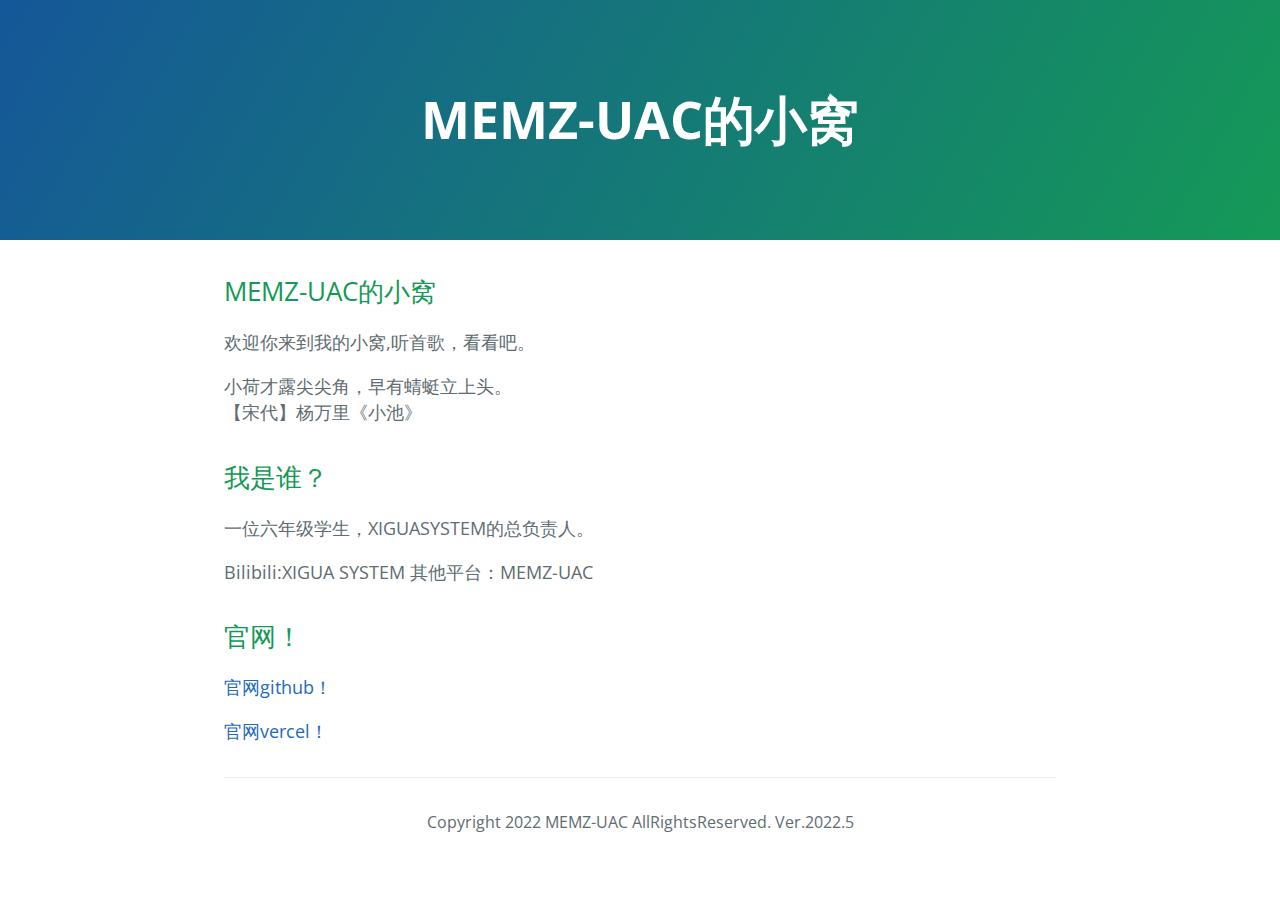
<file: MEMZ-UAC的小窝.html>
<!DOCTYPE html>
<html lang=" zh-CN"><head><meta http-equiv="Content-Type" content="text/html; charset=UTF-8">

<link rel="icon" href="https://cdn.jsdelivr.net/gh/XKOfficial/xkofficial.cf/Image/192.webp">
<link rel="icon" type="iamge/webp" sizes="192x192" href="https://cdn.jsdelivr.net/gh/XKOfficial/xkofficial.cf/Image/192.webp">
<link rel="apple-touch-icon" sizes="120x120" href="https://cdn.jsdelivr.net/gh/XKOfficial/xkofficial.cf/Image/120.webp">
<link rel="apple-touch-icon" sizes="180x180" href="https://cdn.jsdelivr.net/gh/XKOfficial/xkofficial.cf/Image/180.webp">

<title>MEMZ-UAC的小窝</title>
<meta name="generator" content="Jekyll v3.9.2">
<meta property="og:title" content="MEMZ-UAC的小窝">
<meta property="og:locale" content="en_US">
<meta property="og:type" content="website">
<meta name="twitter:card" content="summary">
<meta property="twitter:title" content="MEMZ-UAC的小窝">
<script type="application/ld+json">
{"@context":"https://schema.org","@type":"WebSite","headline":"MEMZ-UAC的小窝","name":"xkofficial.cf"}</script>

<link rel="preconnect" href="https://fonts.gstatic.com/">
<link rel="preload" href="./星空Official的小窝_files/css" as="style" type="text/css" crossorigin="">
<meta name="viewport" content="width=device-width, initial-scale=1">
<meta name="theme-color" content="#157878">
<meta name="apple-mobile-web-app-status-bar-style" content="black-translucent">
<link rel="stylesheet" href="./星空Official的小窝_files/style.css">





</head>
<body>
<header class="page-header" role="banner">
<h1 class="project-name">MEMZ-UAC的小窝</h1>
</header>
<main id="content" class="main-content" role="main">
<h2 id="MEMZ-UAC的小窝">MEMZ-UAC的小窝</h2>
<p>欢迎你来到我的小窝,听首歌，看看吧。
<script src="./星空Official的小窝_files/jinrishici.js.下载" charset="utf-8"></script></p>
<link rel="icon" href="https://xkofficial.cf/logo.ico">
<div id="poem_sentence">小荷才露尖尖角，早有蜻蜓立上头。</div>
<div id="poem_info">【宋代】杨万里《小池》</div>
<script type="text/javascript">
  jinrishici.load(function(result) {
    var sentence = document.querySelector("#poem_sentence")
    var info = document.querySelector("#poem_info")
    sentence.innerHTML = result.data.content
    info.innerHTML = '【' + result.data.origin.dynasty + '】' + result.data.origin.author + '《' + result.data.origin.title + '》'
  });
</script>
<h2 id="我是谁">我是谁？</h2>
<p>一位六年级学生，XIGUASYSTEM的总负责人。</p><p>
</p><p>Bilibili:XIGUA SYSTEM  其他平台：MEMZ-UAC</p><p>
</p><h2 id="友情链接">官网！</h2>
<p><a href="https://terry-mcgit.github.io/xiguastudio/" target="_blank" rel="noopener noreferrer" title="XIGUASYSTEM官网">官网github！</a></p>
<p><a href="https://xiguasystem.vercel.app/" target="_blank" rel="noopener noreferrer" title="XIGUASYSTEM官网">官网vercel！</a></p>
<div align="center">
</div><p></p><p></p><p></p><p></p><p></p><p></p>
<footer class="site-footer">
<div align="center">
<p>Copyright 2022 MEMZ-UAC AllRightsReserved. Ver.2022.5</p><p>
</p><div>
</div>
</div></footer>
</main>


</body></html>
</file>
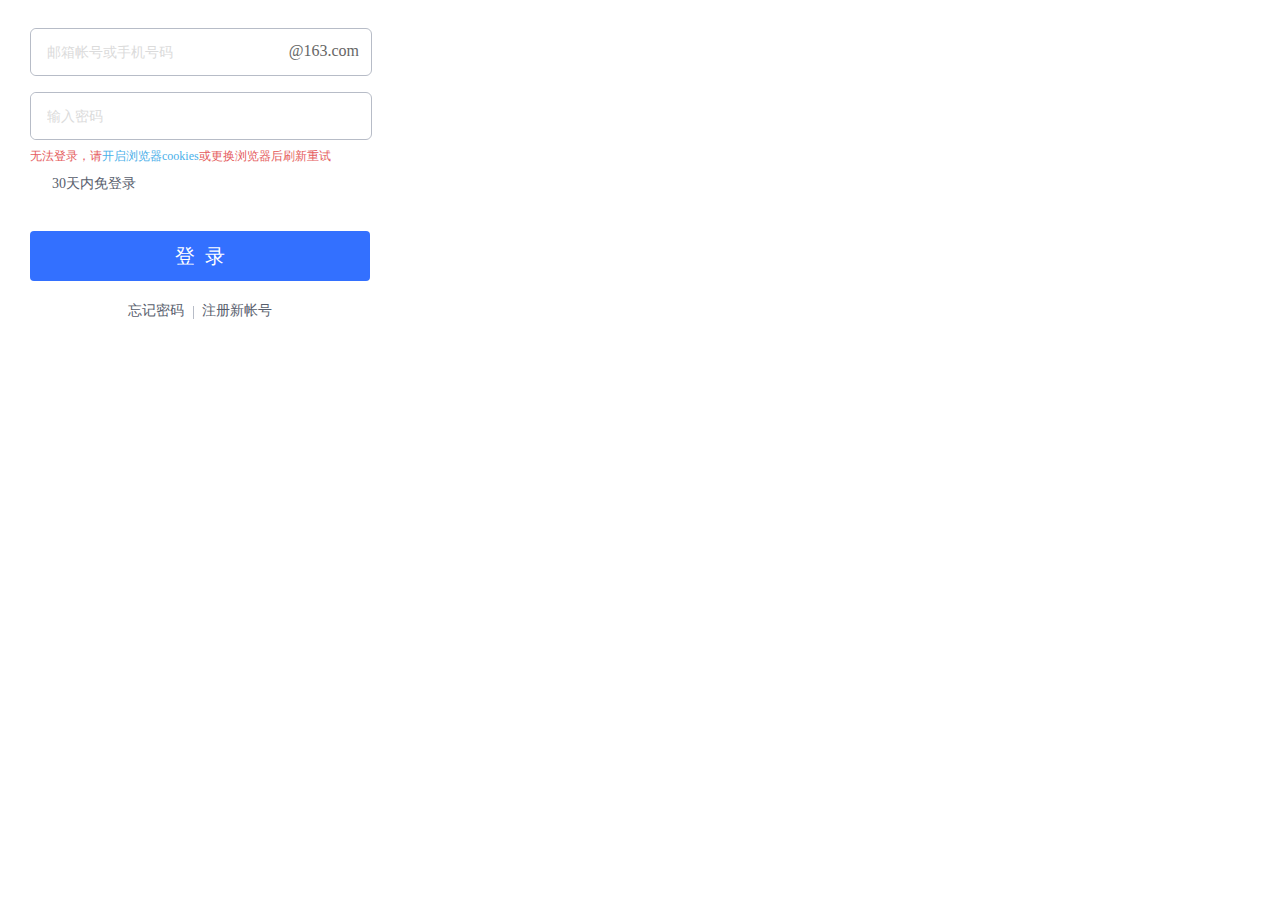
<file: 星空Official的小窝_files/index_dl2_new.html>
<!DOCTYPE html>
<!-- saved from url=(0224)https://dl.reg.163.com/webzj/v1.0.1/pub/index_dl2_new.html?cd=%2F%2Fmimg.127.net%2Fp%2Ffreemail%2Findex%2Funified%2Fstatic%2F2022%2F%2Fcss%2F&cf=urs.163.8d3b36a6.css&MGID=1661492860016.682&wdaId=&pkid=CvViHzl&product=mail163 -->
<html><head><meta http-equiv="Content-Type" content="text/html; charset=UTF-8">
<meta http-equiv="X-UA-Compatible" content="IE=edge,chrome=1">

<meta name="renderer" content="webkit">
<meta name="viewport" content="width=device-width,initial-scale=1.0,maximum-scale=1,user-scalable=no">
<title>URS组件</title>
<style type="text/css">
.headimg,.u-closebtn,.u-checkbox,.u-success,.etimg,.third,.ferrortail,.ferrortail2,.ferrortail3,.btn-qrcode,.i-qrsucc,.cap-box .cap-close,.u-logo-img1,.u-logo-img2,.u-logo-img3,.u-zc-agree-select,.u-dl-agree-select,.w-exception .close,.w-exception .logo,.w-exception .logo2,.w-exception .logo3,.u-tab .tab0,.u-tab .tab1,.country,.up-qrcode-close{background:url(//urswebzj.nosdn.127.net/webzj_cdn101/sprite_61fbe151ab715649c6b7c4ec39156201.png) no-repeat;_background:url(//urswebzj.nosdn.127.net/webzj_cdn101/sprite8_31811e6b333b8188ed4330196ed09dc9.png) no-repeat;}.w-exception .warnlogo,.fur-reg-success0,.fur-reg-success1,.fur-reg-success2{background:url(//urswebzj.nosdn.127.net/webzj_cdn101/sp_1873dafc7406a2973ac649387526ca17.png) no-repeat;_background:url(//urswebzj.nosdn.127.net/webzj_cdn101/sp8_6230cee07d1f53f9e8d3118bca269bd6.png) no-repeat;}.u-btn-loading,.loading-img{background:url(//urswebzj.nosdn.127.net/webzj_cdn101/loading_50c5e3e79b276c92df6cc52caeb464f0.gif) center center no-repeat !important;_background:url(//urswebzj.nosdn.127.net/webzj_cdn101/loading_50c5e3e79b276c92df6cc52caeb464f0.gif) center center no-repeat !important;}.ferrortail2-up{background:url(//urswebzj.nosdn.127.net/webzj_cdn101/webzjsm_340dcb56d4d1d39ffe82b83788646673.png) center center no-repeat !important;}.fur-agree-4 .u-zc-agree-select,.fur-agree-4 .u-dl-agree-select{background:url(//urswebzj.nosdn.127.net/webzj_cdn101/right_d9fec1cfd3a1926f3a0eb37470ee5506.png) center center no-repeat !important;}.fur-vip{background:url(//urswebzj.nosdn.127.net/webzj_cdn101/vip_94b2cc6d3f2f37bb5103c84095f23c14.jpg) 0 0 no-repeat;}
html,body,h1,h2,h3,h4,h5,h6,div,dl,dt,dd,ul,ol,li,p,blockquote,pre,hr,figure,table,caption,th,td,form,fieldset,legend,input,button,textarea,menu{margin:0;padding:0;outline:none;}header,footer,section,article,aside,nav,hgroup,address,figure,figcaption,menu,details{display:block;}table{border-collapse:collapse;border-spacing:0;}caption,th{text-align:left;font-weight:normal;}html,body,fieldset,img,iframe,abbr{border:0;}i,cite,em,var,address,dfn{font-style:normal;}[hidefocus],summary{outline:0;}li{list-style:none;}h1,h2,h3,h4,h5,h6,small{font-size:100%;}sup,sub{font-size:83%;}pre,code,kbd,samp{font-family:inherit;}q:before,q:after{content:none;}textarea{overflow:auto;resize:none;}label,summary{cursor:default;}a,button{cursor:pointer;}h1,h2,h3,h4,h5,h6,em,strong,b{font-weight:normal;}del,ins,u,s,a,a:hover,a:active,a:focus{text-decoration:none;outline:none;}body,textarea,input,button,select,keygen,legend{font:12px/1.14 "Microsoft YaHei","微软雅黑","宋体",helvetica,"Hiragino Sans GB";color:#666;outline:0;}body{cursor:default;}input::-ms-clear,input::-ms-reveal{display:none;}a{color:#666;}button{border:0;}html,body{width:100%;height:auto;margin:0;padding:0;background:none;font-family:"Microsoft YaHei","微软雅黑";}input{width:225px;height:42px;padding-left:0;color:#333;border:0;font-size:16px;font-weight:bold;line-height:42px;}input:-webkit-autofill,textarea:-webkit-autofill,select:-webkit-autofill{-webkit-box-shadow:0 0 0 999px #fff inset;}input::-ms-clear{display:none;}input::-ms-reveal{display:none;}input:focus{border:none;outline:none;*border:0;*outline:0;}a,a:active,a:hover,a:visited{text-decoration:none;}input::-webkit-input-placeholder{font-size:14px;font-weight:normal;color:#bdbdbd;line-height:42px;height:42px;}input::-moz-placeholder{font-size:14px;font-weight:normal;color:#bdbdbd;}input:-ms-input-placeholder{font-size:14px;font-weight:normal;color:#bdbdbd;}input::-o-input-placeholder{font-size:14px;font-weight:normal;color:#bdbdbd;}.f-cb,.f-cbli li{zoom:1;}.f-cb:after,.f-cbli li:after{display:block;clear:both;visibility:hidden;height:0;overflow:hidden;content:".";}.f-ib{display:inline-block;*display:inline-block;*zoom:1;}.f-ff1{font-family:"Microsoft YaHei","微软雅黑","宋体",helvetica,"Hiragino Sans GB";}.f-fs12{font-size:12px;}.f-fs14{font-size:14px;}.f-ib{display:inline-block;*display:inline-block;*zoom:1;}.f-taj{text-align:justify;text-justify:inter-ideograph;}.f-wsn{word-wrap:normal;white-space:nowrap;}.f-pre{overflow:hidden;text-align:left;white-space:pre-wrap;word-wrap:break-word;word-break:break-all;}.f-wwb{white-space:normal;word-wrap:break-word;word-break:break-all;}.f-toe{overflow:hidden;word-wrap:normal;white-space:nowrap;text-overflow:ellipsis;}.f-dn,.f-urs-dn{display:none !important;}.f-fl{float:left;}.f-fr{float:right;}.f-cp{cursor:pointer;}.f-vam,.f-vama *{vertical-align:middle;}.f-du,.f-du:hover{text-decoration:underline;}.f-db{display:block;}.f-vih{visibility:hidden;}.f-viv{visibility:visible;}@-webkit-keyframes flip{0%{-webkit-transform:perspective(2000px) rotateY(0deg);}100%{-webkit-transform:perspective(2000px) rotateY(90deg);}}@-webkit-keyframes flip_out{0%{-webkit-transform:perspective(2000px) rotateY(-90deg);}100%{-webkit-transform:perspective(2000px) rotateY(0deg);}}@keyframes flip{0%{transform:perspective(2000px) rotateY(0deg);}100%{transform:perspective(2000px) rotateY(90deg);}}@keyframes flip_out{0%{transform:perspective(2000px) rotateY(-90deg);}100%{transform:perspective(2000px) rotateY(0deg);}}@-webkit-keyframes shake{0%,100%{-webkit-transform:translateX(0);transform:translateX(0);}10%,30%,50%,70%,90%{-webkit-transform:translateX(-10px);transform:translateX(-10px);}20%,40%,60%,80%{-webkit-transform:translateX(10px);transform:translateX(10px);}}@keyframes shake{0%,100%{-webkit-transform:translateX(0);-ms-transform:translateX(0);transform:translateX(0);}10%,30%,50%,70%,90%{-webkit-transform:translateX(-10px);-ms-transform:translateX(-10px);transform:translateX(-10px);}20%,40%,60%,80%{-webkit-transform:translateX(10px);-ms-transform:translateX(10px);transform:translateX(10px);}}.shake{-webkit-animation-name:shake;animation-name:shake;}@-webkit-keyframes fadeInDown{0%{opacity:0;-webkit-transform:translateY(-20px);transform:translateY(-20px);}100%{opacity:1;-webkit-transform:translateY(0);transform:translateY(0);}}@keyframes fadeInDown{0%{opacity:0;-webkit-transform:translateY(-20px);-ms-transform:translateY(-20px);transform:translateY(-20px);}100%{opacity:1;-webkit-transform:translateY(0);-ms-transform:translateY(0);transform:translateY(0);}}.fadeInDown{-webkit-animation-name:fadeInDown;animation-name:fadeInDown;}@-webkit-keyframes fadeOut{0%{opacity:1;}100%{opacity:0;}}@keyframes fadeOut{0%{opacity:1;}100%{opacity:0;}}.fadeOut{-webkit-animation-name:fadeOut;animation-name:fadeOut;}@-webkit-keyframes zoomIn{0%{opacity:0;-webkit-transform:scale3d(0.3,0.3,0.3);transform:scale3d(0.3,0.3,0.3);}50%{opacity:1;}}@-webkit-keyframes fadeIn{0%{opacity:0;}100%{opacity:1;}}@keyframes fadeIn{0%{opacity:0;}100%{opacity:1;}}.fadeIn{-webkit-animation-name:fadeIn;animation-name:fadeIn;}@-webkit-keyframes bounceIn{0%,100%,20%,40%,60%,80%{-webkit-transition-timing-function:cubic-bezier(0.215,0.61,0.355,1);transition-timing-function:cubic-bezier(0.215,0.61,0.355,1);}0%{opacity:0;-webkit-transform:scale3d(0.3,0.3,0.3);transform:scale3d(0.3,0.3,0.3);}20%{-webkit-transform:scale3d(1.1,1.1,1.1);transform:scale3d(1.1,1.1,1.1);}40%{-webkit-transform:scale3d(0.9,0.9,0.9);transform:scale3d(0.9,0.9,0.9);}60%{opacity:1;-webkit-transform:scale3d(1.03,1.03,1.03);transform:scale3d(1.03,1.03,1.03);}80%{-webkit-transform:scale3d(0.97,0.97,0.97);transform:scale3d(0.97,0.97,0.97);}100%{opacity:1;-webkit-transform:scale3d(1,1,1);transform:scale3d(1,1,1);}}@keyframes bounceIn{0%,100%,20%,40%,60%,80%{-webkit-transition-timing-function:cubic-bezier(0.215,0.61,0.355,1);transition-timing-function:cubic-bezier(0.215,0.61,0.355,1);}0%{opacity:0;-webkit-transform:scale3d(0.3,0.3,0.3);-ms-transform:scale3d(0.3,0.3,0.3);transform:scale3d(0.3,0.3,0.3);}20%{-webkit-transform:scale3d(1.1,1.1,1.1);-ms-transform:scale3d(1.1,1.1,1.1);transform:scale3d(1.1,1.1,1.1);}40%{-webkit-transform:scale3d(0.9,0.9,0.9);-ms-transform:scale3d(0.9,0.9,0.9);transform:scale3d(0.9,0.9,0.9);}60%{opacity:1;-webkit-transform:scale3d(1.03,1.03,1.03);-ms-transform:scale3d(1.03,1.03,1.03);transform:scale3d(1.03,1.03,1.03);}80%{-webkit-transform:scale3d(0.97,0.97,0.97);-ms-transform:scale3d(0.97,0.97,0.97);transform:scale3d(0.97,0.97,0.97);}100%{opacity:1;-webkit-transform:scale3d(1,1,1);-ms-transform:scale3d(1,1,1);transform:scale3d(1,1,1);}}.bounceIn{-webkit-animation-name:bounceIn;animation-name:bounceIn;-webkit-animation-duration:0.75s;animation-duration:0.75s;}#_wmswfctner_id{position:absolute;left:0;top:0;}html{-webkit-text-size-adjust:100%;}input{background:#fff;}.u-tab .tab0,.u-tab .tab1{float:right;padding:0 0 0 34px;}.u-note{padding:0 0 14px 0;}.loading{width:295px;color:#fff;text-align:center;line-height:100%;font-size:14px;height:100%;background-color:#ccc;z-index:9000;position:absolute;top:0;right:0;opacity:0.8;font-weight:700;filter:alpha(opacity = 80);}.loading span{display:none;position:absolute;top:50%;left:50%;margin-top:-30px;margin-left:-80px;}.sucloading{width:100%;color:#333;text-align:center;line-height:100%;font-size:14px;height:100%;background-color:#fff;z-index:9000;position:absolute;top:0;right:0;font-size:16px;}.sucloading .loading-img{width:150px;height:32px;line-height:100px;}.sucloading div{position:absolute;top:50%;left:50%;margin-top:-29px;margin-left:-70px;}.g-bd{position:relative;width:420px;overflow:hidden;border-radius:4px;background:#fff;}.regManager{padding-top:20px;}.m-header{position:relative;padding:30px 0;}.m-header .headimg{width:150px;height:25px;margin:0 auto;background-position:-16px -28px;}.m-header .line{width:0px;height:20px;border-right:solid 1px #ebedf2;position:absolute;top:50px;}.m-header .u-head1,.m-header .u-head2{width:210px;height:58px;float:left;font-size:18px;text-align:center;border-bottom:solid 1px #ebedf2;line-height:58px;color:#ccc;cursor:pointer;}.m-header .u-head2{float:right;}.m-header .u-head1.active,.m-header .u-head2.active{color:#000;border-bottom:solid 1px #f53e3a;font-weight:border;}#cnt-box2 .m-header{padding:0;}.u-tab{width:300px;margin:0 auto;padding:0 0 20px 0;}.u-tab .tab0{background-position:-380px -440px;height:26px;line-height:26px;}.u-tab .tab1{background-position:-380px -380px;height:26px;line-height:26px;}.u-tab .tab0.active{background-position:-380px -478px;}.u-tab .tab1.active{background-position:-380px -410px;}.u-tab .active{color:#f53e3a;}.m-cnt{padding:0 50px;-webkit-user-select:none;}.m-cnt .inputbox{z-index:19;position:relative;height:44px;margin-bottom:0px;border:1px solid #c5cddb;background:#fff;font-size:12px;line-height:44px;}.m-cnt .inputbox-disabled{color:rgba(0,0,0,0.25);background-color:#f5f5f5;cursor:not-allowed;border:1px solid #c5cddb !important;}.m-cnt .inputbox-disabled .country{color:rgba(0,0,0,0.25);background-color:#f5f5f5;}.m-cnt .inputbox-disabled input{color:rgba(0,0,0,0.25);background-color:#f5f5f5;}.m-cnt .inputbox2{margin-bottom:0;}.m-cnt .inputbox3{z-index:19;position:relative;margin-bottom:24px;font-size:14px;}.m-cnt .inputbox3 .tip{margin-top:8px;color:#999;}.m-cnt .inputbox3 .mobile{margin-top:24px;font-size:18px;color:#333;}.m-cnt .inputbox.active{border:1px solid #4aafe9;}.m-cnt .inputbox.error-color{border:1px solid #fa6060;}.m-cnt .inputbox.active .m-ferror{display:none;}.m-cnt .u-logo,.m-cnt .u-input,.m-cnt .u-tip{height:100%;}.m-cnt .u-logo{float:left;width:21px;text-align:center;padding:0 5px 0 10px;}.m-cnt .u-logo div{display:inline-block;width:22px;height:24px;margin-top:10px;*display:inline;*zoom:1;}.m-cnt .u-logo .u-logo-img1{background-position:-251px -86px;}.m-cnt .u-logo .u-logo-img2{background-position:-291px -86px;}.m-cnt .u-logo .u-logo-img3{background-position:2px -478px;}.m-cnt .u-sep{float:left;width:0;height:24px;margin-top:8px;border:none;border-left:1px solid #dce2ec;*line-height:0;*border:0;}.m-cnt .u-input{position:relative;float:left;}.m-cnt .u-input .js-mhd-parent{position:initial;}.m-cnt .ckie6{_margin-left:6px;}.m-cnt #password-box{*z-index:10;}.m-cnt #checkcode-box{*z-index:20;}.m-cnt .u-input input{height:42px;line-height:42px;padding-left:8px;}.m-cnt #register-form input.zcemail{width:265px;}.m-cnt #phone-form,.m-cnt #otp-form{min-height:260px;}.m-cnt .t-appeal{padding-bottom:40px;}.m-cnt .t-appeal a{color:#4cb5ff;}.m-cnt .t-appeal a:hover{color:#4b95ca;}.m-cnt #ppc-form{height:275px;}.m-cnt #ppc-form .m-ppcbox{width:221px;margin:0 auto;padding:25px 0 12px;}.m-cnt #ppc-form .i-card{display:inline-block;*display:inline;*zoom:1;width:32px;border:solid 1px #e5e5e5;margin:0 18px;color:#999;background:#ccc;}.m-cnt #ppc-form .i-card .coord{display:block;height:29px;width:32px;font-size:14px;color:#fff;line-height:29px;text-align:center;}.m-cnt #ppc-form .i-card .coord.clr1{background:#a3c66c;}.m-cnt #ppc-form .i-card .coord.clr2{background:#c64e41;}.m-cnt #ppc-form .i-card .coord.clr3{background:#467ec3;}.m-cnt #ppc-form .i-card .c-ipt{display:block;width:100%;height:32px;font-size:14px;color:#333;line-height:29px;text-align:center;}.m-cnt .u-tip{display:none;float:right;padding:0 10px;}.m-cnt .u-upsms-tip{display:block;}.m-cnt .u-upsms-tip .u-clear{background-position:-60px -89px;cursor:initial;}@-webkit-keyframes tada{0%{-webkit-transform:rotate(0);}10%,20%{-webkit-transform:rotate(-9deg);}30%,50%,70%,90%{-webkit-transform:rotate(9deg);}40%,60%,80%{-webkit-transform:rotate(-9deg);}100%{-webkit-transform:rotate(0);}}.m-cnt .u-shake{-webkit-animation:tada 1s 0s ease both;-moz-animation:tada 1s 0s ease both;-ms-animation:tada 1s 0s ease both;-o-animation:tada 1s 0s ease both;animation:tada 1s 0s ease both;}@-webkit-keyframes tada2{0%{-webkit-transform:translateX(0);}10%,20%{-webkit-transform:translateX(-3px);}30%,50%,70%,90%{-webkit-transform:translateX(3px);}40%,60%,80%{-webkit-transform:translateX(-3px);}100%{-webkit-transform:translateX(0);}}.m-cnt .u-shake-close{-webkit-animation:tada2 1s 0s ease both;-moz-animation:tada2 1s 0s ease both;-ms-animation:tada2 1s 0s ease both;-o-animation:tada2 1s 0s ease both;animation:tada2 1s 0s ease both;}.m-cnt .u-success{display:inline-block;width:20px;height:20px;margin-top:12px;cursor:pointer;vertical-align:top;*display:inline;*zoom:1;}.m-cnt .statusTxt .u-success{margin-top:7px;}.m-cnt .u-suc{background-position:-194px -89px;}.m-cnt .u-clear{background-position:-147px -89px;}.m-cnt .u-eye{background-position:-179px -476px;width:22px;margin-top:10px;}.m-cnt .eyeactive .u-eye{background-position:-94px -476px;width:22px;}.m-cnt .ie67span{position:relative;*top:10px;_top:0;zoom:1;}.m-cnt #login-form .u-label{width:267px;}.m-cnt #login-form .m-ckcnt .u-label,.m-cnt #login-form .m-ckcnt input.cktext,.m-cnt #login-form .m-mb .u-label{width:130px;}.m-cnt #login-form .m-ckcnt{margin-top:16px;}.m-cnt .slidebox{margin-top:16px;z-index:399;}.m-cnt .u-label{position:absolute;width:306px;z-index:100;top:0;left:10px;color:#bdbdbd;font-size:14px;font-weight:normal;cursor:text;}.m-cnt .pr-domain{height:33px;line-height:33px;color:#616161;font-size:16px;overflow:hidden;display:block;right:-86px;position:absolute;top:5px;background:#fff;white-space:nowrap;}.m-cnt .m-ferror{position:absolute;top:-31px;left:-1px;width:225px;height:37px;color:#fff;border-radius:2px;font-size:0;*top:-40px;}.m-cnt .m-ferror div{display:inline-block;overflow:hidden;*display:inline;*zoom:1;}.m-cnt .m-ferror .ferrorhead{width:auto;height:37px;padding-right:8px;padding-left:32px;color:#999;background-position:0 -340px;font-size:12px;line-height:28px;}.m-cnt .m-ferror .ferrortail{width:3px;height:37px;background-position:0 -421px;*position:relative;*top:0px;}.m-cnt .m-nerror{top:-31px;left:-1px;color:#fff;border-radius:2px;font-size:0;*top:-40px;margin-bottom:0px;margin-top:16px;}.m-cnt .m-nerror .j-icon{position:relative;overflow:visible;}@-webkit-keyframes qrshow{0%{opacity:0;}100%{opacity:1;}}.m-cnt .m-nerror .up-qrcode-anim{-webkit-animation:qrshow 1s 1s ease both;-moz-animation:qrshow 1s 1s ease both;-ms-animation:qrshow 1s 1s ease both;-o-animation:qrshow 1s 1s ease both;animation:qrshow 1s 1s ease both;}.m-cnt .m-nerror .up-qrcode-close{display:block;position:absolute;width:10px;height:10px;right:5px;top:7px;cursor:pointer;background-position:-109px -95px;}.m-cnt .m-nerror .up-qrcode{cursor:auto;position:absolute;top:-44px;left:22px;width:120px;height:130px;box-shadow:0px 0px 20px rgba(98,108,120,0.3);z-index:8888;overflow:visible;border-radius:3px;background:#fff;}.m-cnt .m-nerror .up-qrcode .up-qrcode-inner{width:100px;height:100px;margin:4px auto 0;display:block;}.m-cnt .m-nerror .up-qrcode .arrow{position:absolute;width:20px;height:20px;z-index:8888;top:46px;left:-6px;}.m-cnt .m-nerror .up-qrcode .arrow *{display:block;border-width:6px;position:absolute;border-style:dashed solid dashed dashed;font-size:0;line-height:0;border-left:0;}.m-cnt .m-nerror .up-qrcode .arrow em{border-color:transparent #ccc transparent transparent;}.m-cnt .m-nerror .up-qrcode .arrow span{border-color:transparent #fff transparent transparent;right:13px;}.m-cnt .m-nerror a{text-decoration:underline;}.m-cnt .m-nerror div{display:inline-block;overflow:hidden;*display:inline;*zoom:1;}.m-cnt .m-nerror .ferrorhead,.m-cnt .m-nerror .ferrorhead2,.m-cnt .m-nerror .ferrorhead3,.m-cnt .m-nerror .ferrorhead4{width:298px;margin-top:-3px;color:#fa5b5b;font-size:12px;line-height:20px;vertical-align:top;word-break:break-all;}.m-cnt .m-nerror .ferrorhead a,.m-cnt .m-nerror .ferrorhead2 a,.m-cnt .m-nerror .ferrorhead3 a,.m-cnt .m-nerror .ferrorhead4 a{color:#4aafe9;text-decoration:none;}.m-cnt .m-nerror .ferrorhead2,.m-cnt .m-nerror .ferrorhead3,.m-cnt .m-nerror .ferrorhead4{color:#000;}.m-cnt .m-nerror strong{color:#4aafe9;}.m-cnt .m-nerror .ferrortail,.m-cnt .m-nerror .ferrortail2,.m-cnt .m-nerror .ferrortail3{height:15px;width:18px;background-position:-217px -34px;*position:relative;*top:0;}.m-cnt .m-nerror .ferrortail2{background-position:-316px -33px;}.m-cnt .m-nerror .ferrortail3{background-position:-249px -405px;width:20px;height:16px;}.m-cnt .m-nerror .ferrortail2-up{cursor:pointer;width:15px;height:18px;margin-right:3px;}.m-cnt .m-nerror .up-qrcode-tips{display:block;text-align:center;font-size:12px;font-weight:700;color:#666;margin-top:6px;}.m-cnt .m-ckcnt{font-size:0;}.m-cnt .m-ckcnt .inputbox{display:inline-block;vertical-align:top;*display:inline;*zoom:1;}.m-cnt .ckin{width:188px;float:left;}.m-cnt #register-form input.cktext{width:130px;}.m-cnt #register-form input.cktext[disabled],.m-cnt input.cktext:disabled{background:none;}.m-cnt .ckimgbox{width:118px;margin-left:10px;text-align:center;}.m-cnt .ckimg{width:118px;height:44px;cursor:pointer;border-radius:2px;line-height:44px;}.m-cnt .m-pccnt .ph-tip{padding:0 0 16px 0px;color:#999;}.m-cnt .m-pcbox{font-size:0;margin-top:16px;}.m-cnt .m-pcbox .u-label{width:176px;}.m-cnt .m-pc{display:inline-block;width:188px;vertical-align:top;*display:inline;*zoom:1;}.m-cnt .m-pc .pcin{width:130px;}.m-cnt .pcbtn{display:inline-block;margin-left:10px;vertical-align:top;*display:inline;*zoom:1;}.m-cnt .pcbtn a{display:block;width:120px;height:46px;text-align:center;color:#fff;font-size:14px;background:#2c82ff;line-height:46px;}.m-cnt .pcbtn a:hover{background:#2c82ff;}.m-cnt .pcbtn a:active{background:#2c82ff;}.m-cnt .pcbtn a.disable,.m-cnt .pcbtn a.disable:hover,.m-cnt .pcbtn a.disable:active{background:#ddd;color:#999;}.m-cnt .un-login,.m-cnt .zc-un-login,.m-cnt .dl-clause-login{width:14px;height:14px;margin:0;opacity:0;-moz-opacity:0;-khtml-opacity:0;filter:alpha(opacity = 0);}.m-cnt .m-etbox{margin-top:-10px;margin-right:-50px;margin-bottom:10px;margin-left:-50px;padding:10px 50px 10px 50px;border-top:1px solid #e6e9f0;border-bottom:1px solid #e6e9f0;background-color:#fafbfd;}.m-cnt .m-etbox .ettip{font-size:0;}.m-cnt .m-etbox .etimgbox{display:inline-block;width:14px;height:18px;margin-top:2px;vertical-align:top;*display:inline;*zoom:1;}.m-cnt .m-etbox .etimg{display:block;width:14px;height:14px;background-position:-320px -275px;}.m-cnt .m-etbox .ettext{display:inline-block;width:300px;margin-left:6px;vertical-align:top;color:#fb493d;font-size:11px;line-height:18px;*display:inline;*zoom:1;}.m-cnt .m-etbox .ettext strong{font-weight:700;color:#2d85be;}.m-cnt .m-etbox .ettext a{cursor:pointer;text-decoration:underline;color:#2c85bf;}.m-cnt .m-unlogin{padding:2px 0 9px 0;font-size:0;height:16px;line-height:16px;}.m-cnt .m-unlogin label,.m-cnt .m-unlogin input{cursor:pointer;}.m-cnt .m-unlogin .b-unlogn{display:block;width:104px;float:left;border-right:solid 1px #ccc;margin-right:8px;}.m-cnt .m-unlogin .b-unlogn .u-checkbox{display:block;float:left;width:14px;height:14px;cursor:pointer;border:solid 1px #aaa;color:#999;font-size:12px;}.m-cnt .m-unlogin .b-unlogn .u-checkbox-select{background-position:-330px -92px;}.m-cnt .m-unlogin .b-unlogn label{display:block;float:left;height:16px;padding-left:8px;font-size:12px;color:#999;line-height:17px;}.m-cnt .m-unlogin .b-unlogn label:hover{color:#666;}.m-cnt .m-unlogin .b-unlogn label:active{color:#666;}.m-cnt .m-unlogin .forgetpwd,.m-cnt .m-unlogin .forgetpwdReg{float:left;height:12px;text-decoration:none;cursor:pointer;color:#999;font-size:12px;line-height:16px;*padding-left:5px;}.m-cnt .m-unlogin .forgetpwd:hover,.m-cnt .m-unlogin .forgetpwdReg:hover{color:#666;}.m-cnt .m-unlogin .u-regbtn{cursor:pointer;font-size:12px;float:right;line-height:16px;}.m-cnt .m-unlogin .u-regbtn.bgcolor{color:#999;}.m-cnt .m-unlogin .u-regbtn.bgcolor:hover{color:#666;}.m-cnt .m-unlogin .u-regbtn.bgcolor:active{color:#666;}.m-cnt .m-unlogin .u-regbtn.bgcolor{color:#999;}.m-cnt .m-unlogin .u-regbtn.bgcolor:hover{color:#666;}.m-cnt .m-unlogin .u-regbtn.bgcolor:active{color:#666;}.m-cnt .m-sug{position:absolute;z-index:1000;top:42px;left:-1px;overflow:hidden;width:318px;border:1px solid #ccc;background:#fafbfd;font-size:12px;}.m-cnt #login-form .m-sug{left:-37px;border-radius:0 0 4px 4px;}.m-cnt .m-sug-ie10{top:40px \0;}.m-cnt .m-sug .itm{height:30px;padding-left:15px;cursor:pointer;color:#909ab0;line-height:30px;}.m-cnt #login-form .m-sug .itm{padding-left:45px;}.m-cnt .m-sug .js-selected{position:relative;height:28px;color:#2e343c;background:#e1eaf1;line-height:28px;}.m-cnt .js-selected .select-tip{position:absolute;display:none;top:0;left:0;width:6px;height:100%;background:#2c85bd;}.u-pwdtext{display:none !important;position:absolute;top:0;left:0;z-index:-1;}.m-ologin{height:26px;text-align:left;color:#9fabbf;}.m-ologin .otip{width:84px;height:26px;font-size:14px;line-height:26px;}.m-ologin .olist{height:26px;margin-left:89px;}.m-ologin .olist div{display:inline-block;vertical-align:top;*display:inline;*zoom:1;}.u-loginbtn{display:block;width:100%;height:44px;cursor:pointer;text-align:center;color:#fff;background:#ddd;font-size:18px;line-height:44px;}.u-loginbtn:hover{color:#fff;}.u-loginbtn:active{color:#edc8c8;}.u-btn-loading{background-color:#ca5252 !important;opacity:0.7;filter:alpha(opacity = 70);}.u-btn-loading-blue{background-color:#2c82ff !important;opacity:0.7;filter:alpha(opacity = 70);}.loginbox,.unlockbox{margin-bottom:16px;margin-top:16px;}.loginbox{margin-top:16px;margin-bottom:12px;}.u-btn{border-radius:3px;text-align:center;display:block;*display:inline-block;zoom:1;color:#fff;}.u-btn-big{width:320px;height:46px;font-size:20px;line-height:46px;}.u-btn-small{width:200px;height:20px;font-size:12px;line-height:20px;}.u-btn-middle1{margin:16px 0 0 0;width:320px;height:44px;font-size:16px;line-height:44px;display:inline-block;*display:inline-block;*zoom:1;}.u-btn-middle2{margin:0;margin-left:10px;width:114px;height:44px;font-size:16px;line-height:44px;display:inline-block;*display:inline-block;*zoom:1;}.u-btn-middle3{margin:0;width:145px;height:44px;font-size:18px;line-height:44px;text-align:center;border-radius:0;display:inline-block;*display:inline-block;*zoom:1;}.u-btn-bg{display:block;width:108px;height:28px;cursor:pointer;text-align:center;border-radius:2px;font-size:11px;line-height:28px;}.u-btn.bgcolor{color:#999;height:42px;line-height:42px;border:1px solid #999;}.u-btn-tiny{width:110px;height:28px;line-height:28px;border:1px solid #2c85bf;color:#2c85bf;}a.u-btn-tiny:hover{color:#2c85bf;}a.weibo,a.qq,a.weixin,a.yixin,a.renren,a.facebook,a.alipay{display:inline-block;margin:0 4px;cursor:pointer;*display:inline;*zoom:1;}a.weibo{width:22px;height:26px;background-position:-71px -140px;}a.qq{width:18px;height:26px;background-position:-217px -140px;}a.weixin{width:22px;height:26px;background-position:-376px -140px;}a.yixin{width:16px;height:26px;background-position:-71px -188px;}a.alipay{width:23px;height:26px;background-position:-377px -272px;}a.renren{width:18px;height:26px;background-position:-217px -186px;}a.facebook{width:10px;height:26px;background-position:-382px -188px;}a.weibo:hover{background-position:-2px -140px;}a.qq:hover{background-position:-142px -140px;}a.weixin:hover{background-position:-296px -140px;}a.yixin:hover{background-position:-5px -188px;}a.renren:hover{background-position:-142px -186px;}a.alipay:hover{width:23px;height:26px;background-position:-377px -229px;}a.facebook:hover{background-position:-302px -188px;}.cnt-box-include .u-closebtn{display:none;}.u-closebtn{position:absolute;top:16px;right:16px;width:30px;height:30px;cursor:pointer;-webkit-transition:-webkit-transform 0.5s;-moz-transition:-moz-transform 0.5s;-o-transition:-o-transform 0.5s;transition:transform 0.5s;background-position:-99px -85px;}.u-closebtn1{background-position:-99px -85px;}.u-closebtn:hover{-webkit-transform:rotate(180deg);-moz-transform:rotate(180deg);-ms-transform:rotate(180deg);-o-transform:rotate(180deg);transform:rotate(180deg);}.m-sep{display:none;height:11px;text-align:center;}.m-sep .leftsep,.m-sep .rightsep{width:165px;height:6px;border-bottom:1px solid #d5dde8;}.m-sep .centertext{height:11px;font-size:11px;line-height:11px;text-align:center;color:#909eb5;}.m-footer{position:relative;padding:12px 50px 28px;}.m-footer .tip{line-height:28px;color:#999;font-size:12px;}.m-footer .m-pccnt{display:none;}.m-footer .m-pcbox{font-size:0;}.m-footer .m-pc{display:inline-block;width:188px;vertical-align:top;*display:inline;*zoom:1;}.m-footer .m-pc .pcin{width:130px;}.m-footer .pcbtn{display:inline-block;margin-left:10px;vertical-align:top;*display:inline;*zoom:1;}.m-footer .pcbtn a{display:block;width:120px;height:42px;text-align:center;color:#fff;background:#2aa8be;font-size:14px;line-height:42px;border-radius:0;}.m-footer .pcbtn a:hover{background:#3fb9ce;}.m-footer .pcbtn a:active{background:#1699b0;}.m-footer .pcbtn .adisable,.m-footer .pcbtn a.disable:hover,.m-footer .pcbtn a.disable:active{background:#ddd;color:#999;}.m-footer #cnt-box{width:420px;overflow:hidden;border-radius:4px;background:#fff;}.m-footer .btn-qrcode{position:absolute;width:54px;height:55px;right:0;bottom:0;background-position:-63px -251px;color:#fff;-webkit-transition:background-position 0.6s ease 0s;-moz-transition:background-position 0.6s ease 0s;-ms-transition:background-position 0.6s ease 0s;-o-transition:background-position 0.6s ease 0s;transition:background-position 0.6s ease 0s;border-radius:100px 0 0 0;}.m-footer .btn-qrcode.pc{background-position:-10px -304px;}.fur-vip{position:absolute;top:147px;left:50px;z-index:999;width:320px;height:230px;}.fur-vip .btn-vip{top:153px;left:114px;position:absolute;border:solid 1px #afa96d;border-radius:3px;width:100px;height:30px;font-size:13px;color:#afa96d;text-align:center;line-height:30px;}.u-zc-agree,.u-dl-agree{display:block;float:left;margin-right:5px;width:14px;margin-top:3px;height:14px;cursor:pointer;border:solid 1px #aaa;color:#999;font-size:12px;}.u-zc-agree .zc-un-login,.u-zc-agree .dl-clause-login,.u-dl-agree .zc-un-login,.u-dl-agree .dl-clause-login{cursor:pointer;}.fur-agree-4 .u-zc-agree,.fur-agree-4 .u-dl-agree{width:12px;height:12px;margin-top:4px;}.u-zc-agree-select,.u-dl-agree-select{background-position:-330px -92px;}.m-mail-clause,.m-mb-clause{margin-bottom:10px;}.fur-agree{color:#999;}.fur-agree a{color:#999;text-decoration:none;line-height:20px;}.fur-agree a:hover{color:#666;}.fur-agree-4{margin-top:20px;margin-bottom:-6px;}.fur-btn-agree{width:16px;height:16px;position:relative;top:3px;}.fur-reg-success0,.fur-reg-success1,.fur-reg-success2{width:88px;height:88px;margin:46px auto 24px;}.fur-reg-success0{background-position:0 0;}.fur-reg-success1{background-position:0 -206px;}.fur-reg-success2{background-position:0 -363px;}.fur-item{position:relative;}.u-logbtn{cursor:pointer;font-size:12px;float:right;margin-top:14px;position:relative;z-index:999;}.u-logbtn.bgcolor{color:#999;}.u-logbtn.bgcolor:hover{color:#666;}.u-logbtn.bgcolor:active{color:#666;}.u-logbtn.bgcolor{color:#999;}.u-logbtn.bgcolor:hover{color:#666;}.u-logbtn.bgcolor:active{color:#666;}.page-sms .loginbox{padding-bottom:64px;}.page-sms .goback{text-align:right;}.page-sms .goback .backToReg{font-size:14px;color:#5084cb;}.page-sms .small-note{font-size:12px;margin-bottom:15px;color:#9fabbf;}.page-sms .head-note{font-size:14px;color:#000;height:46px;line-height:46px;}.page-sms .smserror2{display:inline-block;width:300px;margin-left:6px;vertical-align:top;font-size:11px;line-height:18px;color:#000;}.page-sms .smserror2 strong{font-weight:700;color:#2d85be;}.m-qrcode{position:relative;color:#333;}.m-qrcode .m-goregqr{text-align:center;}.m-qrcode .m-goregqr a{color:#5584ff;}.m-qrcode .i-qrcode{display:block;width:144px;height:144px;margin:0 auto;padding-top:34px;line-height:160px;text-align:center;color:#aaa;}.m-qrcode .i-qrsucc{margin:0 auto;height:141px;width:151px;background-position:-139px -225px;margin-top:14px;}.m-qrcode .tlt{position:absolute;top:-30px;width:100%;font-size:20px;text-align:center;left:0;}.m-qrcode .warn{position:absolute;padding:50px 0;width:163px;top:23px;left:78px;line-height:32px;background:#f0f0f0;background:rgba(240,240,240,0.8);margin:0 auto;text-align:center;cursor:pointer;font-size:18px;font-weight:bold;}.m-qrcode .subtlt{display:block;text-align:center;font-size:14px;padding:20px 0;}.m-qrcode .subtlt a{color:#5584ff;}.m-qrcode .subtlt a:hover{color:#9cb4f5;}.m-qrcode .subtlt.tip{padding:25px 0 40px 0;}.m-qrcode .subtlt.succ{padding-top:21px;font-size:16px;}.m-qrcode .qrback{display:block;width:120px;margin:0 auto;text-align:center;font-size:14px;padding-top:29px;}.m-qrcode .qrback:hover{color:#4db5ff;}.captcha{position:absolute;background-color:#fff;top:50%;left:50%;z-index:999;border:solid 1px #ccc;width:438px;height:138px;border-radius:5px;margin-left:-219px;margin-top:-134px;box-shadow:0 0 5px #ccc;padding:56px 0 74px 0;}.captcha .inner-cnt{width:320px;margin:0 auto;}.captcha .m-ckcnt{width:320px;margin:0 auto;}.captcha .m-ckcnt .loginbox{margin-bottom:0;margin-top:0;}.captcha .fur-submit,.captcha2 .fur-submit{position:relative;}.captcha .fur-notice,.captcha2 .fur-notice{display:none;}.captcha .fur-item,.captcha2 .fur-item{font-size:16px;color:#2e343c;width:320px;margin:0 auto;padding-bottom:10px;}.captcha .fur-sms-captcha,.captcha2 .fur-sms-captcha{width:320px;margin:0 auto;}.captcha .fur-btn,.captcha2 .fur-btn{width:320px;margin:0 auto;}.captcha .captcha-btn0,.captcha2 .captcha-btn0{width:194px;margin:0;}.captcha .captcha-btn1,.captcha2 .captcha-btn1{width:114px;background:#fff;color:#536586;height:40px;line-height:40px;border-radius:5px;font-size:16px;text-align:center;cursor:pointer;position:absolute;right:0;top:0;border:solid 1px #9fabbf;border-radius:5px;display:block;}.fur-change-email{position:relative;width:320px;height:16px;line-height:16px;font-size:12px;}.fur-change-email a{float:right;line-height:32px;height:32px;outline:none;color:#2d85be;}.fur-page{font-size:14px;}.fur-page b{color:#333;}.fur-note{color:#909ab0;}.fur-page-success-netease,.fur-page-success-3p{display:block;width:320px;margin:0 auto;text-align:center;padding-bottom:1px;color:#999;}.fur-page-success-netease .fur-btn-note,.fur-page-success-3p .fur-btn-note{margin-bottom:70px;text-align:center;}.fur-page-success-netease p,.fur-page-success-3p p{text-align:left;line-height:20px;word-break:break-all;}.fur-page-success-netease h3,.fur-page-success-3p h3{color:#333;font-size:24px;font-weight:normal;padding-bottom:10px;}.fur-page-success-netease b,.fur-page-success-3p b{font-weight:normal;line-height:22px;height:22px;margin-bottom:10px;}.fur-page-success-netease .loginbox,.fur-page-success-3p .loginbox{margin:20px 0 0 0;}.fur-page-success-3p h3{padding-bottom:24px;}.fur-footer-ext{padding-bottom:0;position:relative;margin-top:16px;color:#999;width:100%;font-size:12px;text-align:center;}.fur-footer-ext li{line-height:20px;text-align:left;}.fur-footer-ext .fur-notice{text-align:left;height:110px;width:320px;margin:0 auto;}.fur-footer-ext .fur-notice a{color:#4aafe9;text-decoration:underline;}.fail0,.fail1{position:absolute;top:5px;width:100%;left:0;top:20px;width:100%;height:20px;z-index:999;color:#fff;font-size:14px;text-align:center;}.fail0 .box,.fail1 .box{width:90%;background:#000;opacity:0.7;padding:12px 0;margin:0 auto;}.fail0 .box{max-width:90%;}.m-confirm{width:100%;height:141px;background:#fff;border-radius:4px;top:0;left:0;z-index:99;}.m-confirm .btnbox{width:340px;margin:0 auto;}.m-confirm .note{padding:26px 0 38px 0;text-align:center;font-size:18px;color:#333;}.u-btn-confirm{margin:0;width:160px;height:32px;font-size:16px;line-height:32px;text-align:center;}.btncolor-ext{background:#ddd;color:#fff;margin-left:20px;color:#333;}.ScapTcha div.statusTxt{width:30px;padding-left:0;}.mbItlBox{z-index:29;}.mbItlBox .u-label{left:58px;}.mbItlBox input.dlemail{width:218px;padding-left:58px;}.mbtoggleitl-box{position:absolute;top:30px;right:0;}.mbtoggleitl-box .mbtoggleitl{color:#4cb5ff;}.u-goSmsLogin{color:#4cb5ff;}.u-toggleitlbox{padding-top:8px;text-align:right;}.toggleitl{color:#4cb5ff;}a.toggleitl:hover{color:#4b95ca;}.country{background-position:-349px -340px;position:absolute;left:0;top:0;height:38px;line-height:38px;width:50px;padding:0;z-index:999;background-color:#fff;text-align:center;cursor:pointer;}.country em,.u-country em{height:11px;line-height:11px;display:inline-block;margin-right:0.8em;}.country em{margin-top:16px;}.m-country .j-itlphone{text-indent:4px;}.m-country .i-inpt{text-indent:50px;}.m-country .js-placeholder{left:50px !important;}.m-country .u-label{width:250px;padding-left:40px;text-indent:4px;}.u-country{overflow-y:scroll;border:1px solid #ccc;background:#fff;z-index:9999;position:absolute;width:316px;height:150px;top:0;display:block;padding-left:2px;left:-1px;top:45px;}.u-country a{position:relative;display:block;height:24px;line-height:24px;overflow:hidden;}.u-country a:hover{background:#ccc;}.cap-box{display:block;width:100%;height:100%;position:fixed;top:0;left:0;z-index:999;text-align:center;}.cap-box .cap-title{text-align:left;font-size:14px;}.cap-box .cap-close{background-position:-106px -91px;position:absolute;right:10px;width:16px;height:16px;line-height:16px;font-size:16px;cursor:pointer;}.cap-box .cap-box-mask{background:#ccc;opacity:0.3;filter:alpha(opacity = 30);position:absolute;top:0;left:0;width:100%;height:100%;z-index:999;text-align:center;}.cap-box .cap-box-inner{display:inline-block;background:#fff;border:solid 1px #ccc;position:absolute;top:50%;left:50%;z-index:1000;box-shadow:0 0 10px rgba(0,0,0,0.3);}input:disabled{opacity:1;cursor:not-allowed;}.h5ext-page-sms{padding-top:40px;}.m-smsup{position:relative;font-size:14px;color:#333;margin-bottom:16px;}.m-smsup .u-changemb{color:#666;font-size:12px;position:absolute;top:-37px;cursor:pointer;}.m-smsup .u-smsuperror{color:#fa5b5b;}.m-smsup .u-smsup-anobg{background:#fff;}.m-smsup .u-smsup-btns{cursor:pointer;position:relative;margin:20px 0 10px;font-size:18px;color:#fff;}.m-smsup .u-smsup-btns a{display:block;color:#fff;}.m-smsup .u-btn{font-size:16px;}.m-smsup .u-smsUp-new{color:#333;}.m-smsup .u-smsUp-new .u-black{color:#000;}.m-smsup .u-smsUp-new .u-red{color:#ea3d3d;}.m-smsup .u-hand-txt{color:#666;}.m-smsup .u-blue{color:#2c82ff;position:relative;cursor:pointer;-webkit-tap-highlight-color:rgba(0,0,0,0);}.m-smsup .u-blue .u-handtip{position:absolute;top:1.6rem;left:-5.4rem;width:115px;border-radius:2px;background:rgba(0,0,0,0.7);color:#fff;padding:0.1rem 0.2rem;z-index:999;height:19px;padding:5px 10px;}.m-smsup .u-blue .u-handtip .triangle{width:0;height:0;border-width:5px;position:absolute;border-style:dashed dashed solid dashed;border-color:transparent transparent rgba(0,0,0,0.7) transparent;top:-10px;left:6.6rem;}.m-smsup .u-blue .u-handtip .u-close{display:inline-block;width:1rem;height:1.5px;background:#fff;line-height:0;font-size:0;left:6px;top:-6px;position:relative;-webkit-transform:rotate(45deg);transform:rotate(45deg);}.m-smsup .u-blue .u-handtip .u-close:after{content:"/";display:block;width:1rem;height:1.5px;background:#fff;-webkit-transform:rotate(90deg);transform:rotate(90deg);}.m-smsup .u-smsup-step2{border:1px solid #b7272d;background-color:#fff !important;}.m-smsup .u-smsup-step2 a{color:#b7272d !important;}.m-smsup .smsup-info-box{margin:10px 0;color:#333;background:#fff;border:1px solid #e6e6e6;border-radius:2px;font-size:14px;}.m-smsup .smsup-info-box .smsup-info{color:#333;font-weight:bolder;-webkit-user-select:text;-moz-user-select:text;-ms-user-select:text;-o-user-select:text;user-select:text;}.m-smsup .smsup-info-box .smsup-item{display:block;height:43px;line-height:43px;border-bottom:1px solid #e6e6e6;}.m-smsup .smsup-info-box .smsup-item .smsup-tlt{padding-left:15px;}.m-smsup .smsup-info-box .smsup-item-noline{border-bottom:0;}@media (min-width: 568px){.m-smsup .smsup-info-box .smsup-item{display:inline-block;border-bottom:0;}.m-smsup .smsup-info-box .smsup-item .smsup-info{float:left;}.m-smsup .smsup-info-box .smsup-item .smsup-tlt{padding-left:15px;float:left;}.m-smsup .smsup-info-box .smsup-item .smsup-tlt1{padding-left:25px;}}.u-howactive{color:#4aafe9;}.m-uniteLogin-english-wrap .u-tab{display:none;}.m-uniteLogin-english-wrap .m-unlogin .b-unlogn{width:auto;}.m-uniteLogin-english-wrap .m-smsup{padding-top:40px;}.m-uniteLogin-english-wrap .m-smsup .u-changemb{top:0px;}.m-email-login-container .m-unlogin .b-unlogn{width:138px;}.w-exception{width:420px;height:330px;border-radius:3px;}.w-exception .head{width:100%;height:160px;position:relative;}.w-exception .close{width:30px;height:30px;position:absolute;right:16px;top:16px;background-position:-99px -85px;cursor:pointer;}.w-exception .head .top{height:40px;width:100%;}.w-exception .logo{background-position:1px 0;width:267px;height:84px;margin:0 auto;}.w-exception .logo2{background-position:0px -114px;width:320px;height:100px;margin:0 auto;}.w-exception .logo3{background-position:0px -880px;width:303px;height:100px;margin:0 auto;}.w-exception .logo4{background-position:0px -1010px;width:263px;height:100px;margin:0 auto;}.w-exception .warnlogo{width:88px;height:88px;background-position:0 -357px;margin:0 auto;}.w-exception .cnt{padding:40px 58px 58px;}.w-exception .cnt .note{font-size:22px;text-align:center;line-height:32px;margin:16px 0 30px 0;color:#333;}.w-exception .cnt .note2{margin-top:13px;}.w-exception-normal{width:420px;height:330px;border-radius:3px;}.w-exception-normal .btnbox{text-align:center;}.w-exception-normal .head{width:100%;height:160px;position:relative;}.w-exception-normal .close{width:30px;height:30px;position:absolute;right:16px;top:16px;background-position:-99px -85px;cursor:pointer;}.w-exception-normal .head .top{height:40px;width:100%;}.w-exception-normal .logo{background-position:1px 0;width:267px;height:84px;margin:0 auto;}.w-exception-normal .logo2{background-position:0px -114px;width:320px;height:100px;margin:0 auto;}.w-exception-normal .logo3{background-position:0px -880px;width:303px;height:100px;margin:0 auto;}.w-exception-normal .logo4{background-position:0px -1010px;width:263px;height:100px;margin:0 auto;}.w-exception-normal .warnlogo{width:88px;height:88px;background-position:0 -357px;margin:0 auto;}.w-exception-normal .warnlogo img{width:100%;height:100%;}.w-exception-normal .cnt{padding:40px 58px 58px;}.w-exception-normal .cnt .note{font-size:22px;text-align:center;line-height:32px;margin:16px 0 30px 0;color:#333;}.w-exception-normal .cnt .note2{margin-top:13px;}.m-cnt .m-eye{display:none !important;}.m-cnt .u-pwdshow{display:block !important;position:absolute;right:20px;z-index:5;}.u-tip-eye{display:none;float:right;padding:0 10px;}.m-cnt .m-eye-close{right:50px !important;}
a.agree-dolock{background:#ccc;}a.agree-dolock:hover{background:#ccc;}a.agree-dolock:active{background:#ccc;}
</style>
<script type="text/javascript">
window._$URSSMCONFIG = {
promarkList:['MODXOXd','ZWktrvg','IdEGbMW','cjJVGQM','MPWUAQf','AGyReXQ','tajyMJn','ELuKbqQ','aqpOBwV','suYKYoM','LHWNUoY','aqpOBwV','QdQXWEQ','hQvjXOs'],
pdblackList:['mail163'],
opensm:true,
productList:["urs_mailaq","ydaq_web"]
}
</script>
<script type="text/javascript">
(function(){
    var loadStyleString = function(cssText) {
        var style = document.createElement("style");
        style.type = "text/css";
        try{
            // firefox、safari、chrome和Opera
            style.appendChild(document.createTextNode(cssText));
        }catch(ex) {
            // IE早期的浏览器 ,需要使用style元素的stylesheet属性的cssText属性
            style.styleSheet.cssText = cssText;
        }
        document.getElementsByTagName("head")[0].appendChild(style);
    }
    var _u=decodeURIComponent(location.search);
    var _sl = _u.substring(1)||'';
    var _s= _sl.split('&');
    var _cdnhostname;
    for(var i= 0,_l=_s.length;i<_l;i++){
        if (_s[i].indexOf('cdnhostname=')===0){
            _cdnhostname = _s[i].split('=')[1];
            var CDNHOSTREG = /^urswebzj[\d]+(-v6)?\.nosdn\.127\.net$/;
            var CDNHOSTREG2 = /^webzj[\d]?(-v6)?\.netstatic\.net$/;
            var CDNHOSTREG3 = /^webzj[\d]?(-v6)?\.static163\.net$/;
            if (CDNHOSTREG.test(_cdnhostname)||CDNHOSTREG2.test(_cdnhostname)||CDNHOSTREG3.test(_cdnhostname)){
                // 域名白名单
                window._$URSCDN = {
                    'cdnhostname':_cdnhostname
                }
            }
        }
    }
    var cdnhostname = window._$URSCDN && window._$URSCDN.cdnhostname;
    if (!cdnhostname){
        return;
    }
    var code = ".headimg,.u-closebtn,.u-checkbox,.u-success,.etimg,.third,.ferrortail,.ferrortail2,.ferrortail3,.btn-qrcode,.i-qrsucc,.cap-box .cap-close,.u-logo-img1,.u-logo-img2,.u-logo-img3,.u-zc-agree-select,.u-dl-agree-select,.w-exception .close,.w-exception .logo,.w-exception .logo2,.w-exception .logo3,.u-tab .tab0,.u-tab .tab1,.country,.up-qrcode-close{background-image:url(//"+cdnhostname+"/webzj_cdn101/sprite_61fbe151ab715649c6b7c4ec39156201.png);_background-image:url(//"+cdnhostname+"/webzj_cdn101/sprite8_31811e6b333b8188ed4330196ed09dc9.png);}.w-exception .warnlogo,.fur-reg-success0,.fur-reg-success1,.fur-reg-success2{background-image:url(//"+cdnhostname+"/webzj_cdn101/sp_1873dafc7406a2973ac649387526ca17.png);_background-image:url(//"+cdnhostname+"/webzj_cdn101/sp8_6230cee07d1f53f9e8d3118bca269bd6.png);}.u-btn-loading,.loading-img{background-image:url(//"+cdnhostname+"/webzj_cdn101/loading_50c5e3e79b276c92df6cc52caeb464f0.gif) !important;_background-image:url(//"+cdnhostname+"/webzj_cdn101/loading_50c5e3e79b276c92df6cc52caeb464f0.gif) !important;}.ferrortail2-up{background-image:url(//"+cdnhostname+"/webzj_cdn101/webzjsm_340dcb56d4d1d39ffe82b83788646673.png) !important;}.fur-agree-4 .u-zc-agree-select,.fur-agree-4 .u-dl-agree-select{background-image:url(//"+cdnhostname+"/webzj_cdn101/right_d9fec1cfd3a1926f3a0eb37470ee5506.png) !important;}.fur-vip{background-image:url(//"+cdnhostname+"/webzj_cdn101/vip_94b2cc6d3f2f37bb5103c84095f23c14.jpg);}"
    loadStyleString(code);
})()

</script>
<script type="text/javascript">
(function(){
window._$KGCONFIG = {}
window._$KGCONFIG.guideId = 100
var resizeSetTimeout;
var styleOnload = function(node, callback) {
// for IE6-9 and Opera
if (node.attachEvent) {
node.attachEvent('onload', callback);
}
else {
setTimeout(function() {
poll(node, callback);
}, 0); // for cache
}
}
var poll = function(node, callback) {
if (callback.isCalled) {
return;
}
var isLoaded = false;
if (/webkit/i.test(navigator.userAgent)) {//webkit
if (node['sheet']) {
isLoaded = true;
}
}
// for Firefox
else if (node['sheet']) {
try {
if (node['sheet'].cssRules) {
isLoaded = true;
}
} catch (ex) {
// NS_ERROR_DOM_SECURITY_ERR
if (ex.code === 1000) {
isLoaded = true;
}
}
}
if (isLoaded) {
// give time to render.
setTimeout(function() {
callback();
}, 1);
}
else {
setTimeout(function() {
poll(node, callback);
}, 100);
}
}
var loadcss = function(_uri){
var node = document.createElement("link");
node.setAttribute("rel","stylesheet");
node.setAttribute("type","text/css");
node.setAttribute("href",_uri);
document.getElementsByTagName('head')[0].appendChild(node);
try{
styleOnload(node,function(){
// 尝试调用resize
if (window._$ursResize){
if (resizeSetTimeout){
resizeSetTimeout = clearTimeout(resizeSetTimeout);
}
resizeSetTimeout = setTimeout(window._$ursResize,200);
}
});
}catch(e){}
}
// 全局异常日志
window.onerror=function(_msg,_url,_line,_col,_obj){
var _pd = window._$PRODUCT||'';
var _pkid = window._$PKID||'';
var _h = decodeURIComponent(location.search);
_h = _h.substring(1)||'';
_h = _h.split('&');
for(var i = 0,_temp; i < _h.length; i++){
_temp = _h[i].split('=');
if (_temp[0]=='pkid'){
_pkid = _temp[1]
}
if (_temp[0]=='product'){
_pd = _temp[1]
}
}
_msg = _msg.replace(/\^/g,'$');
_url = _url.replace(/\^/g,'$');
var _img = document.createElement('img'),
_params = 'pd='+_pd+'&pkid='+_pkid+'&msg='+encodeURIComponent(_msg||'')+'&url='+encodeURIComponent(_url||'');
var ext = [];
ext.push(window.navigator.userAgent);
var f = arguments && arguments.callee && arguments.callee.caller, c = 3;
// 只拿3层堆栈信息
if (!!arguments.callee){
while (f && (--c>0)) {
ext.push(f.toString());
if (f === f.caller) {
break;//如果有环
}
f = f.caller;
}
ext = ext.join("%%");
ext = ext.replace(/\^/g,'$');
_params += '&ext='+encodeURIComponent(ext);
}else{
_params += '&ext='+encodeURIComponent(window.navigator.userAgent);
}
var _log = '//dl.reg.163.com/pgErr?'+_params;
_log = _log.slice(0,2000);
_img.style.width = 0;
_img.style.height = 0;
setTimeout(function(){
_img.src = _log;
},0);
}
// url解析
var _u=decodeURIComponent(location.search);
var _ht=location.host;
window._$BGP=0;
if (_ht.indexOf('webzj2')>=0||_ht.indexOf('passport2')>=0||_ht.indexOf('reg2')>=0||_ht.indexOf('dl2')>=0){
window._$BGP=1;
}
window.wdaId = 0;
if(_u.indexOf('?')!=-1){
var _sl = _u.substring(1)||'';
var _s= _sl.split('&');
var _d,_c,_cssl;
for(var i= 0,_l=_s.length;i<_l;i++){
if(_s[i].indexOf('cd=')===0){
_d = _s[i].split('=')[1];
}else if(_s[i].indexOf('cf=')===0){
_cssl = _s[i].split('=');
_cssl.shift();
_c = _cssl.join('=');
}else if(_s[i].indexOf('MGID=')===0){
window.mgid = _s[i].split('=')[1];
}else if (_s[i].indexOf('wdaId=')===0){
window.wdaId = _s[i].split('=')[1];
}
}
_c = _c ? _c.split(',') : [];
for (var i = 0,_l=_c.length,_uri; i < _l; i++){
_uri = _d + _c[i];
if (_uri.indexOf('reg.163.com/css2/login_index.css')>=0){
window.wdaId = 'UA1435545636633';
}
loadcss(_uri);
}
}
})()
</script><link rel="stylesheet" type="text/css" href="./urs.163.8d3b36a6.css">
<style type="text/css">.auto-1661492861450-parent{position:relative;} .auto-1661492861450{position:absolute;border:1px solid #aaa;background:#fff;text-align:left;visibility:hidden;} .auto-1661492861450 .zitm{height:20px;line-height:20px;cursor:default;} .auto-1661492861450 .js-selected{background:#1257F9;} .auto-1661492861451-parent{position:relative;} .auto-1661492861451{position:absolute;border:1px solid #aaa;background:#fff;text-align:left;visibility:hidden;} .auto-1661492861451 .zitm{height:20px;line-height:20px;cursor:default;} .auto-1661492861451 .js-selected{background:#1257F9;}</style></head>
<body>
<div class="m-confirm f-dn" id="confirm">
<div class="note">你确定放弃注册吗？</div>
<div class="f-cb btnbox">
<a class="u-btn-confirm f-ib btncolor" data-action="confirmgoon">继续</a><a class="u-btn-confirm f-ib btncolor-ext" data-action="confirmclose">放弃</a>
</div>
</div>
<div class="g-bd cnt-box-include haserr" id="cnt-box-parent">
<div id="loading" class="f-dn"></div>
<div class="g-bd" id="cnt-box" performance-first-screen="">                <div class="m-header">            <div class="u-closebtn u-closebtn1" data-action="doclose"></div>            <div class="headimg j-headimg"></div>        </div>                <div class="m-cnt"><form id="login-form">            <div class="m-container ">                <!--帐号-->                <div class="inputbox" id="account-box">                    <div class="u-logo"><div class="u-logo-img1"></div></div>                    <div class="u-input box">                        <label class="u-label f-dn" id="auto-id-1661492861479" style="display: block;">邮箱帐号或手机号码</label>                        <input data-placeholder="邮箱帐号或手机号码" name="email" data-type="email" data-loginname="loginEmail" data-required="true" class="j-inputtext dlemail j-nameforslide" type="text" autocomplete="off" tabindex="1" spellcheck="false" id="auto-id-1661492861465" placeholder="邮箱帐号或手机号码">                        <span class="pr-domain j-prdomain" style="right: -5px;">@163.com</span>                    </div>                    <div class="u-tip" id="auto-id-1661492861485" style="display: none;"><div class="u-success u-clear"></div></div>                </div>                <div class="fur-change-email"></div>                <!--密码-->                <div class="inputbox">                    <div class="u-logo"><div class="u-logo-img2"></div></div>                    <div class="u-input box">                        <label class="u-label f-dn" id="auto-id-1661492861488" style="display: block;">输入密码</label>                        <input type="password" style="display:none;width:0;height:0;">                        <input data-placeholder="输入密码" name="password" maxlength="50" data-required="true" class="j-inputtext dlpwd" type="password" autocomplete="new-password" data-max-length="50" tabindex="2" spellcheck="false" id="auto-id-1661492861468" placeholder="输入密码">                        <input maxlength="50" data-placeholder="输入密码" type="text" id="pwdtext" class="u-pwdtext" placeholder="输入密码" style="z-index: -1;">                    </div>                    <div class="u-tip-eye m-eye u-pwdshow" id="auto-id-1661492861498">        <div class="u-success u-eye"></div>    </div><div class="u-tip m-eye-close" id="auto-id-1661492861500" style="display: none;"><div class="u-success u-clear"></div></div>                </div>                <!-- 验证码 -->                <div class="ckbox m-ckcnt f-cb f-dn">                    <div class="inputbox ckin">                        <div class="u-input">                            <label class="u-label f-dn" id="auto-id-1661492861503" style="display: block;">验证码</label>                            <input data-placeholder="验证码" name="checkcode" class="j-inputtext cktext" type="text" data-required="true" data-max-length="4" maxlength="4" data-pattern="^[0-9a-zA-Z]{4,6}$" tabindex="3" spellcheck="false" autocomplete="off" id="auto-id-1661492861471" placeholder="验证码">                        </div>                        <div class="u-tip" id="auto-id-1661492861509" style="display: none;"><div class="u-success u-clear"></div></div>                        <div class="u-tip"><div class="u-success u-suc"></div></div>                    </div>                    <div class="inputbox ckimgbox f-fr">                        <img class="ckimg" title="点击刷新验证码" alt="点击获取验证码" onerror="" id="auto-id-1661492861511">                    </div>                                    </div>                <!-- 滑块验证码 -->                <div class="ckbox m-ckcnt slidebox f-cb f-dn" style="position: relative;">                    <div class="ScapTcha" id="ScapTcha"></div>                    <input type="hidden" id="pwd" value="">                    <input type="hidden" id="ct" value="">                    <input name="slidecap" style="height:0;width:0;display:none;" type="text" data-required="true" value="" id="auto-id-1661492861474">                </div>                <!-- 错误提示 -->                <div class="m-etbox" style="display:none;">                    <div class="ettip">                        <div class="etimgbox">                            <div class="img etimg"></div>                        </div>                        <div class="ettext"></div>                    </div>                </div>                <div class="m-nerror" id="nerror" data-from="0" tabindex="0" title="无法登录，请开启浏览器cookies或更换浏览器后刷新重试">        <div class="j-icon ferrortail"></div><div class="ferrorhead">无法登录，请<a style="color:#4aafe9;" target="_blank" href="https://hc.reg.163.com/webcomponent/doc2.html?pkid=CvViHzl&amp;pd=mail163&amp;time=1661492861741_9381465270&amp;from=https%3A%2F%2Fmail.163.com%2F&amp;host=dl.reg.163.com">开启浏览器cookies</a>或更换浏览器后刷新重试</div>    </div>                <!-- 登录条款 -->                                <!-- 登录按钮 -->                <div class="f-cb loginbox">                    <a href="javascript:void(0);" id="dologin" data-action="dologin" class="u-loginbtn btncolor tabfocus btndisabled" tabindex="8">登&nbsp;&nbsp;录</a>                </div>                <!-- 登录条款 -->                                <!-- 免登复选框 -->                <div class="m-unlogin">                    <div class="b-unlogn j-unlogn">                        <span class="u-checkbox tabfocus">                            <input id="un-login" type="checkbox" name="un-login" class="un-login">                        </span>                        <label for="un-login">30天内免登录</label>                    </div>                    <a class="forgetpwd j-redirect j-fglink" data-outlink="1" href="https://reg.163.com/naq/findPassword" target="_blank" id="auto-id-1661492861514">忘记密码</a>                    <a id="changepage" data-action="none" class="u-regbtn bgcolor tabfocus j-redirect" href="https://mail.163.com/register/index.htm?from=163mail&amp;utm_source=163mail" data-outlink="2" target="_blank" tabindex="11">注册新帐号</a>                </div>                <!-- 第三方登录 -->                            </div>        </form></div>        <!-- 分割线 -->        <div class="m-sep">            <div class="leftsep f-fl"></div>            <div class="rightsep f-fr"></div>            <div class="centertext">网易用户中心</div>        </div>        <!--页脚-->        <div class="m-footer" id="footer">            <div class="f-cb">                <p class="f-fl tip m-sep">您还没有网易邮箱帐号？</p>                <p class="f-fr">                     <a class="btn-qrcode j-btnqrcode f-dn"></a>                </p>            </div>        </div>    </div>
<div class="g-bd" id="cnt-box2" style="display:none;"></div>
</div>

<script type="text/javascript">
var _gaq = _gaq || [];
var _key = wdaId||'';
</script>

<script type="text/javascript">
(function(){
    var getParameter  = function( name ){
        var reg = new RegExp("(^|&)"+ name +"=([^&]*)(&|$)");  
        var r = window.location.search.substr(1).match(reg);  
        if(r != null){ 
            return decodeURIComponent(r[2]);
        }
    }
    var needfmp = getParameter('needfmp');
    var URLLIST = "fingerprint2.min-1.6.1.js,webzjconf.js,pp_index_dl_930d73dd68131ae0f9f50835c5bcb465.js";
    URLLIST = URLLIST.split(',');
    if (needfmp == '1'){
        URLLIST.unshift('fmp.js')
    }
    var cdnhostname = (window._$URSCDN && window._$URSCDN.cdnhostname)||'urswebzj.nosdn.127.net';
    var INDEX = 0;
    var JSMAP = {
        'fingerprint2.min-1.6.1.js':1,
        'fmp.js':1
    }
    var doLoadLastScript = function(url){
        var ogpercent = 0;
        ogpercent = window._$URSCDNCF && window._$URSCDNCF.ogpercent;
        var number = Math.random()*100;
        var script = document.createElement("script");
        script.type = 'text/javascript';
        script.src = url;
        var notIE = navigator.userAgent.indexOf('MSIE') === -1;
        // IE系不支持crossOrigin
        if (notIE && number < ogpercent){
            script.crossOrigin = "anonymous";
            script.onerror = function(){
                // 如果加载失败，重试
                var img = document.createElement("img");
                img.src = "https://dl.reg.163.com/UA1435545636633/__utm.gif?ogerror=1"
                var script2 = document.createElement("script");
                script2.type = 'text/javascript';
                script2.src = url;
                document.body.appendChild(script2);
            }
        }
        document.body.appendChild(script);
    };
    var _getElement = function(_event){
        return !_event?null:(_event.target||_event.srcElement);
    };
    var _doAddListener = (function(){
        var _doScriptLoaded = function(_script,_isok){
            _script.onload = function(){}
            _script.onerror = function(){}
            _script.onreadystatechange = function(){}
            if (_isok){
                INDEX++
                loadScript()
            }else{
                var url = _script.src||'';
                // 如果触发错误，记录一下url
                var img = document.createElement('img')
                img.src = 'https://dl.reg.163.com/UA1435545636633/__utm.gif?loadscripterror=1&url='+encodeURIComponent(url)
            }
        }
        var _statechange = function(_event){
            var _element = _getElement(_event)||this;
            if (!_element) return;
            var _state = _element.readyState;
            if (_state==='loaded'||
                _state==='complete')
                _doScriptLoaded(_element,!0);
        };
        return function(_script){
            _script.onload = function(e){_doScriptLoaded(_getElement(e),!0);};
            _script.onerror = function(e){_doScriptLoaded(_getElement(e),!1);};
            _script.onreadystatechange = _statechange;
        };
    })();
    var doLoadScript = function(url,needasync,sourceUrl){
        var script = document.createElement("script");
        script.type = 'text/javascript';
        if (needasync){
            INDEX++
            loadScript()
        }else{
            _doAddListener(script)
        }
        script.src = url;
        document.body.appendChild(script);
    }
    var loadScript = function(){
        if (!URLLIST[INDEX]){
            return;
        }
        var sourceUrl = URLLIST[INDEX]
        var path = '/webzj_cdn101/';
        if (JSMAP[sourceUrl] === 1){
            path = '/webzj/'
        }
        var needasync = JSMAP[sourceUrl] === 1;
        var url = '//' + cdnhostname + path + sourceUrl;
        if (INDEX < URLLIST.length - 1){
            doLoadScript(url,needasync,sourceUrl);
        }else{
            doLoadLastScript(url);
        }
    }
    loadScript();
})()
</script><script type="text/javascript" src="./webzj_cdn101_webzjconf.js.下载"></script><script type="text/javascript" src="./webzj_fingerprint2.min-1.6.1.js.下载"></script>

<script type="text/javascript" src="./webzj_cdn101_pp_index_dl_930d73dd68131ae0f9f50835c5bcb465.js.下载"></script></body></html>
</file>
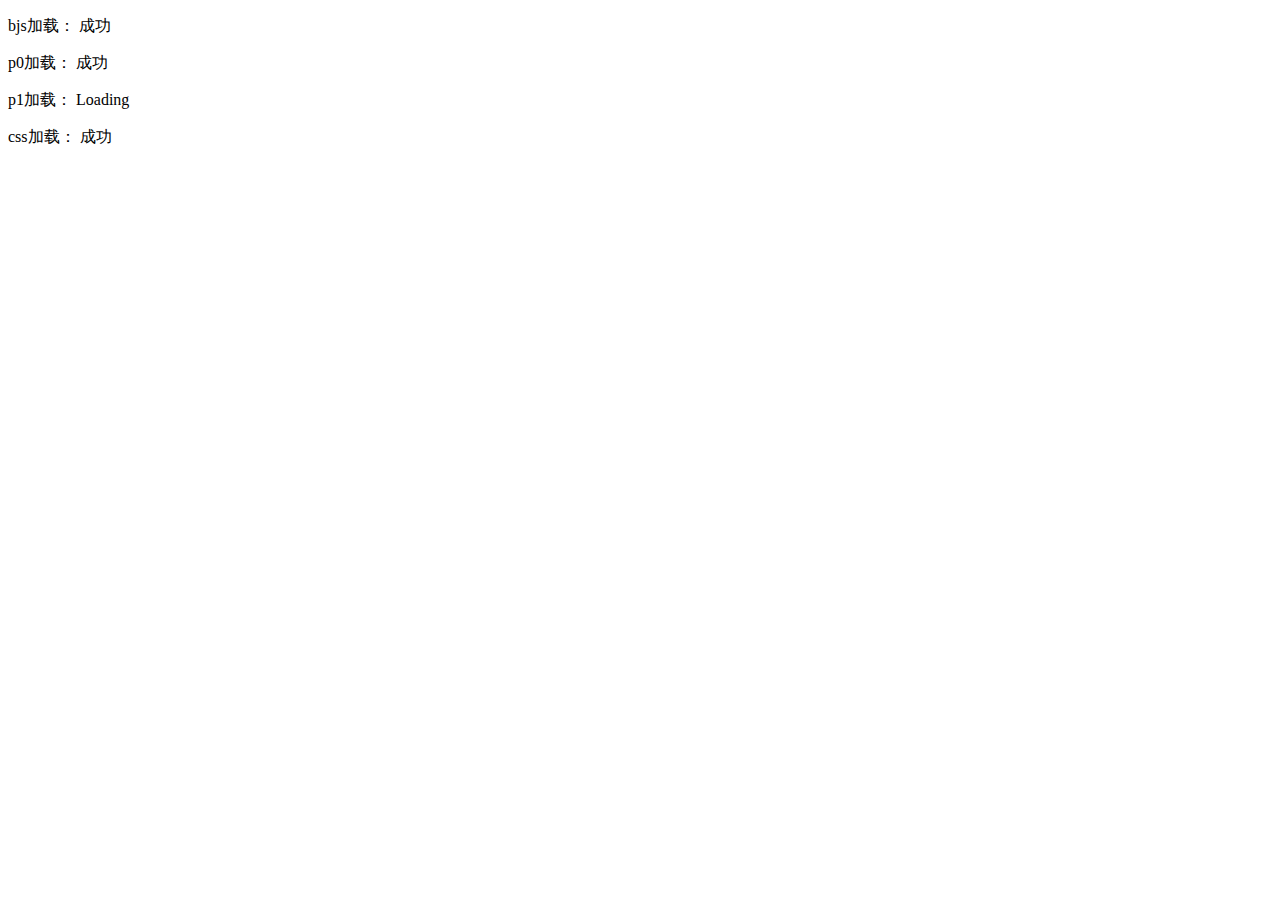
<file: 星空Official的小窝_files/preload6.html>
<!DOCTYPE html>
<!-- saved from url=(0049)https://mail.163.com/preload6.htm?t=1661492861266 -->
<html lang="zh-cmn-Hans"><head><meta http-equiv="Content-Type" content="text/html; charset=UTF-8">
    
    <meta http-equiv="X-UA-Compatible" content="IE=edge,chrome=1">
    <meta name="renderer" content="webkit">
    <link rel="dns-prefetch" href="https://mail.163.com/">
    <link rel="dns-prefetch" href="https://mail.126.com/">
    <link rel="dns-prefetch" href="https://mail.yeah.net/">
    <style>
    * html body {
        -background: #d90000
    }
    </style>
    <title>preload6</title>

    <link href="./base64_compress.css" rel="stylesheet" type="text/css" id="globeCss">
    <script>
    (function() {
        // 周一至周五特殊时段不做预加载 20140314
        var oNow = new Date();
        var oWeek = oNow.getDay();
        var oHour = oNow.getHours();
        if (oWeek >= 1 && oWeek <= 5) {
            if ((oHour >= 8 && oHour <= 12) || (oHour >= 14 && oHour <= 17)) {
                return;
            }
        }

        // 默认配置
        window.oDefaultConf = {
            bjsVersion: 'bjs-1.1.5',
            version: '6.0b2208251053',
            updateTime: 'preload6 last update 22-08-25 10:53',

            ver: 'js6',
            font: 'v1'
        };

        // 邮箱资源基础路径
        var sMimgUrl = 'mimg.127.net';
        var sTopUrl = false;
        try {
            sTopUrl = top.location.href;
        } catch (e) {}
        if (!sTopUrl) {
            try {
                sTopUrl = window.location.href;
            } catch (e) {
                sTopUrl = 'err';
            }
            if (sTopUrl != 'err') {
                var bIsMimg2 = (/mimg=mimg2/ig).test(sTopUrl);
                var bIsMimg3 = (/mimg=mimg3/ig).test(sTopUrl);
                var bIsMimg4 = (/mimg=mimg4/ig).test(sTopUrl);
                var bIsMimgHw = (/mimg=hwmimg/ig).test(sTopUrl);
            }
        } else {
            var bIsMimg2 = (/mail2.163.com/ig).test(sTopUrl) || (/email2.163.com/ig).test(sTopUrl);
            var bIsMimg3 = (/mail3.163.com/ig).test(sTopUrl) || (/email3.163.com/ig).test(sTopUrl);
            var bIsMimg4 = (/mail4.163.com/ig).test(sTopUrl) || (/email4.163.com/ig).test(sTopUrl);
            var bIsMimgHw = (/hwmail.163.com/ig).test(sTopUrl) || (/hw.mail.163.com/ig).test(sTopUrl);
        }
        if (bIsMimg2) {
            sMimgUrl = 'mimg2.127.net';
        }
        if (bIsMimg3) {
            sMimgUrl = 'mimg3.127.net';
        }
        if (bIsMimg4) {
            sMimgUrl = 'mimg4.127.net';
        }
        if (bIsMimgHw) {
            sMimgUrl = 'hwmimg.127.net';
        }

        window.sBjsUrl = 'https://' + sMimgUrl + '/p/bjs/';
        window.sBaseUrl = 'https://' + sMimgUrl + '/p/' + window.oDefaultConf.ver + '/';
        window.sFontUrl = 'https://' + sMimgUrl + '/p/font/' + window.oDefaultConf.ver + '/';


        // 获取ie版本
        window.nIE = fIEVer();
        // 获取是否预加载
        window.bLast = fGetQuery('last');
        if (bLast) {
            window.onload = function() {
                document.body.innerHTML = window.oDefaultConf.updateTime;
                return;
            };
        } else {
            // 获取邮箱版本参数
            window.sVersion = fGetQuery('version');
            if (sVersion && (/^[0-9A-Za-z\_\.\-]+$/.test(sVersion))) {
                if (sVersion.indexOf('-') != -1) {
                    // 获取预加载基础版本
                    window.aVersion = sVersion.split('-');
                    window.sBaseVer = aVersion[0];
                    // 获取预加载补丁版本
                    window.sPatchVer = aVersion[1];
                    window.bPatch = sPatchVer === undefined;
                } else {
                    window.sBaseVer = sVersion;
                }
            } else {
                // 无参数，按默认版本
                window.sBaseVer = oDefaultConf.version;
            }


            (function() {
                var o = new Image();
                window.gCssType = 'overlay';
                o.onload = function() {
                    window.gCssType = 'base64';
                    _();
                };
                o.onerror = function() {
                    _();
                };
                o.src = '[data-uri]';

                function _() {
                    var sStr = "";
                    if (window.gCssType == "base64" && window.devicePixelRatio > 1.5) {
                        sStr = "2x";
                    }
                    fCss(window.gCssType + '_compress' + sStr, false, true);
                }
            })();
            // 获取字体版本参数	
            window.sFontVer = fGetQuery('font');
            // 无参数，按默认版本
            if (!sFontVer) {
                window.sFontVer = oDefaultConf.font
            }
            // 预加载字体 
            // fWebFont(sFontVer);
            // 

            // 预加载js
            window.onerror = function() {
                    return true;
                }
                // onload成功
            window.bOnload = false;
            window.onload = function() {
                window.bOnload = true;
            }


            fJs('bjs');
            fJs('p0');
            fJs('p1');

            // 检查mimg是否加载失败 60s跳转
            window.gCheckImgLoad = false;
            window.gCheckBjsLoad = false;
            window.gCheckP0Load = false;
            window.gCheckP1Load = false;
            window.gCheckCssLoad = false;

            window.gCheckMimg = setTimeout(function() {
                if (gCheckImgLoad && gCheckP0Load && gCheckP1Load && gCheckCssLoad) {
                    return;
                } else {
                    var oLogImg = document.createElement('IMG');
                    oLogImg.src = 'https://count.mail.163.com/beacon/webmail.gif?product=' + window.oDefaultConf.ver + '&t=s&type=preload_failed&rnd=' + (new Date()).getTime();
                    document.body.appendChild(oLogImg);
                    // 20190701注释：
                    // 因这部分会影响到登录页，暂时注释，后续再重新做mimg失败检测
                    // alert('资源加载缓慢，点击确定跳转至备用线路');
                    // top.location.href = 'https://email2.163.com/index2.htm'
                }
            }, 60000);
        }
    })(window);

    function fJs(s) {
        if (s == 'bjs') { // bjs

            document.write('<s' + 'cript src="' + sBjsUrl + 'release/' + window.oDefaultConf.bjsVersion + '.js" charset="utf-8"></s' + 'cript>');
        }
        if (s == 'p0') { // p0修正	
            window.$G = {
                environment: {
                    packageName: "netease.mail.js6",
                    cacheJsPath: ""
                },
                attrs: {
                    cos: {}
                },
                user: {},
                mailPattern: {}
            };
            document.write('<s' + 'cript src="' + sBaseUrl + sBaseVer + '/js/' + s + '.js" charset="utf-8"></s' + 'cript>');
        }
        if (s == 'p1') {
            if (window.$S) {
                $S('attrs', {
                    user: {}
                });
                fJsP1();
            } else {
                setTimeout(function() {
                    fJs('p1')
                }, 500);
            }
        }
        /**
		if(nIE >= 9){
			fCss(s, true);
		}else{
			document.write('<s' + 'cript src="' + sBaseUrl + sBaseVer + '/js/' + s + '.js" charset="utf-8"></s' + 'cript>');
		}
		*/

        function fJsP1() {
            if (window.bOnload) {
                fImptScript(sBaseUrl + sBaseVer + '/js/' + s + '.js');
            } else {
                setTimeout(function() {
                    fJsP1()
                }, 500);
            }
        }
    }

    function fCss(s, bJs, bGlobe) {
        var sUrl = sBaseUrl + sBaseVer + (bJs ? '/js/' : '/css/') + s + (bJs ? '.js' : '.css');
        var sType = bJs ? 'charset="utf-8"' : 'type="text/css"';
        if (bGlobe) {
            document.getElementById('globeCss').href = sUrl;
        } else {
            document.write('<link href="' + sUrl + '" rel="stylesheet" ' + sType + ' />');
        }
    }

    function fImg(s) {
        return sBaseUrl + sBaseVer + '/img/' + s
    }

    function fWebFont(s) {
        document.write('<style type="text/css">' +
            '@font-face{font-family: "nui";src: url(https://mimg.127.net/p/font/js5/' + s + '/neteasefont-regular.eot)' +
            ';src:url(https://mimg.127.net/p/font/js5/' + s + '/neteasefont-regular.eot#iefix) format("embedded-opentype")' +
            ',url(https://mimg.127.net/p/font/js5/' + s + '/neteasefont-regular.woff) format("woff")' +
            ',url(https://mimg.127.net/p/font/js5/' + s + '/neteasefont-regular.ttf) format("truetype")' +
            ',url(https://mimg.127.net/p/font/js5/' + s + '/neteasefont-regular.svg#neteasefontregular) format("svg")}</style>');
    }

    function fIEVer() {
            var nIEVer = 0;
            var nVersion = navigator.appVersion.toLowerCase()
            var sIE = 'msie ';
            var nIElo = nVersion.indexOf(sIE);
            if (nIElo != -1) {
                nIEVer = nVersion.slice(nIElo + sIE.length).split('.')[0];
            }
            return nIEVer;
        }
        //获取参数值
    function fGetQuery(name, bHash) {
            var sUrl;
            if (bHash) {
                sUrl = window.location.hash.substr(1);
            } else {
                sUrl = window.location.search.substr(1);
            }
            var r = sUrl.match(new RegExp("(^|&)" + name + "=([^&]*)(&|$)"));
            return (r == null ? null : unescape(r[2]));
        }
        // 加载js
    function fImptScript(sUrl) {
        var oMailScript = document.createElement("script");
        oMailScript.setAttribute("type", "text/javascript");
        oMailScript.setAttribute("charset", "utf-8");
        oMailScript.setAttribute("src", sUrl);
        document.body.appendChild(oMailScript);
    }
    </script><script src="./bjs-1.1.5.js.下载" charset="utf-8"></script><script src="./p0.js.下载" charset="utf-8"></script>
</head>

<body>
    <p>bjs加载：
        <span id="bjsLoaded">成功</span>
    </p>
    <p>p0加载：
        <span id="p0Loaded">成功</span>
    </p>
    <p>p1加载：
        <span id="p1Loaded">Loading</span>
    </p>
    <p>css加载：
        <span id="cssLoaded">成功</span>
    </p>
    <p style="display:none">WebFont加载：
        <span style="font-family:nui!important">z</span>
    </p>
    <p id="nui" style="display:none;">nui.png加载：
        <span id="nuiPndLoaded">Loading</span>
    </p>
    <div id="test-compress" class="nui-layer" style="visibility:hidden;"></div>
    <script>
    // 预加载图片
    if (window.gCssType == 'overlay') {
        var oImg = document.createElement('IMG');
        var oNui = document.getElementById('nui');
        // oImg.style.display = 'none';
        // oNui.appendChild(oImg);
        oImg.onload = function() {
            document.getElementById('nuiPndLoaded').innerHTML = '成功';
            gCheckImgLoad = true; // mimgtest
        };
        oImg.src = fImg('nui.png');
        oNui.style.display = 'block';
    } else {
        gCheckImgLoad = true; // mimgtest
    }
    // 是否为测试模式
    // window.bModeTest = fGetQuery('test');
    window.bModeTest = true;
    if (bModeTest) {
        //获取css对象
        var oCssCompress = document.getElementById('test-compress');

        // bjs 加载检测
        if (window.$) {
            document.getElementById('bjsLoaded').innerHTML = '成功';
            window.gCheckBjsLoad = true; // mimgtest
        }

        // p0 加载检测
        try {
            window.gP0TestInterval = setInterval(function() {
                if (window.$N) {
                    document.getElementById('p0Loaded').innerHTML = '成功';
                    window.gCheckP0Load = true; // mimgtest
                    clearInterval(gP0TestInterval);
                }
            }, 1000);
        } catch (e) {}

        // p1 加载检测
        try {
            window.gP1TestInterval = setInterval(function() {
                try {
                    var o = netease.mail.js6.module.mbox;
                    if (o) {
                        gCheckP1Load = true;
                    }
                } catch (exp) {
                    gCheckP1Load = false;
                }

                if (gCheckP1Load) {
                    document.getElementById('p1Loaded').innerHTML = '成功';
                    clearInterval(gP1TestInterval);
                }
            }, 1000);
        } catch (e) {}


        try {
            window.gCssTestInterval = setInterval(function() {
                if (oCssCompress.currentStyle) {
                    if (oCssCompress.currentStyle.zIndex == 500) {
                        document.getElementById('cssLoaded').innerHTML = '成功';
                        gCheckCssLoad = true; // mimgtest
                        clearInterval(gCssTestInterval);
                    }
                } else {
                    try {
                        if (window.getComputedStyle(oCssCompress, '').getPropertyValue('z-index') == 500) {
                            document.getElementById('cssLoaded').innerHTML = '成功';
                            gCheckCssLoad = true; // mimgtest
                            clearInterval(gCssTestInterval);
                        }
                    } catch (exp) {
                        gCheckCssLoad = true; // mimgtest
                        clearInterval(gCssTestInterval);
                    }
                }
            }, 1000);
        } catch (e) {}
    }
    </script>



<script type="text/javascript" charset="utf-8" src="./p1.js.下载"></script><img src="./webmail.gif"></body></html>
</file>
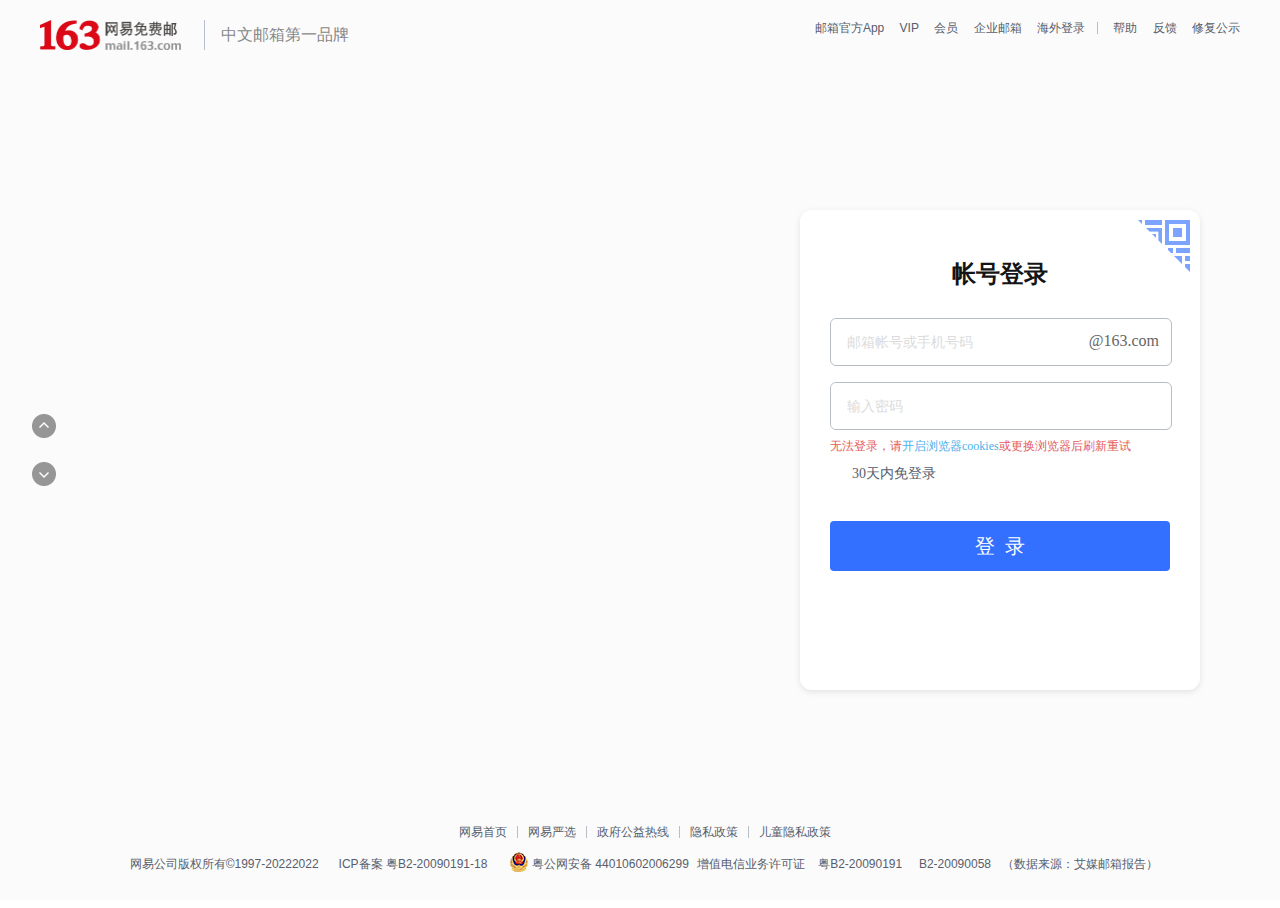
<file: 星空Official的小窝_files/proxy.html>
<!DOCTYPE html>
<!-- saved from url=(0021)https://mail.163.com/ -->
<html lang="zh-cmn-Hans" style="display: block;"><head><meta http-equiv="Content-Type" content="text/html; charset=UTF-8">
<script id="serviceworker">
!function(){try{"serviceWorker"in navigator&&(navigator.serviceWorker.register("./sw.js").then(function(e){console.log("serviceWorker registered")}).catch(function(e){console.log("serviceWorker register",e)}),navigator.serviceWorker.addEventListener("message",function(e){"error"===e.data.type&&console.log("serviceWorker error",e.data),"unhandledrejection"===e.data.type&&console.log("serviceWorker unhandledrejection",e.data)}))}catch(e){console.log("serviceWorker init",e)}}();
</script>
<meta http-equiv="X-UA-Compatible" content="IE=edge,chrome=1"><meta name="renderer" content="webkit"><meta http-equiv="Content-Security-Policy" content="script-src &#39;self&#39; http://mimg.127.net https://mimg.127.net http://*.nosdn.127.net https://*.nosdn.127.net https://*.netstatic.net https://*.126.net https://*.reg.163.com https://reg.163.com http://*.reg.163.com http://reg.163.com http://*.netease.com https://*.netease.com https://mail.163.com http://mail.163.com https://*.mail.163.com http://*.mail.163.com https://126.com http://126.com https://*.126.com http://*.126.com https://mail.126.com http://mail.126.com https://*.mail.126.com http://*.mail.126.com https://yeah.net http://yeah.net https://*.yeah.net http://*.yeah.net https://*.mail.yeah.net https://mail.yeah.net http://mail.yeah.net http://*.mail.yeah.net http://email.163.com https://email.163.com http://*.email.163.com https://*.email.163.com blob: &#39;unsafe-inline&#39; &#39;unsafe-eval&#39;; object-src &#39;none&#39;; frame-src &#39;self&#39; http://mimg.127.net https://mimg.127.net http://*.nosdn.127.net https://*.nosdn.127.net https://*.126.net https://*.reg.163.com https://reg.163.com http://*.reg.163.com http://reg.163.com https://mail.163.com http://mail.163.com https://*.mail.163.com http://*.mail.163.com https://126.com http://126.com https://*.126.com http://*.126.com https://mail.126.com http://mail.126.com https://*.mail.126.com http://*.mail.126.com https://yeah.net http://yeah.net https://*.yeah.net http://*.yeah.net https://*.mail.yeah.net https://mail.yeah.net http://mail.yeah.net http://*.mail.yeah.net http://email.163.com https://email.163.com http://*.email.163.com https://*.email.163.com http://*.netease.com https://*.netease.com; connect-src &#39;self&#39; http://mimg.127.net https://mimg.127.net http://*.nosdn.127.net https://*.nosdn.127.net https://*.126.net https://*.reg.163.com https://reg.163.com http://*.reg.163.com http://reg.163.com https://mail.163.com http://mail.163.com https://*.mail.163.com http://*.mail.163.com https://126.com http://126.com https://*.126.com http://*.126.com https://mail.126.com http://mail.126.com https://*.mail.126.com http://*.mail.126.com https://yeah.net http://yeah.net https://*.yeah.net http://*.yeah.net https://*.mail.yeah.net https://mail.yeah.net http://mail.yeah.net http://*.mail.yeah.net http://email.163.com https://email.163.com http://*.email.163.com https://*.email.163.com http://*.netease.com https://*.netease.com;"><meta http-equiv="x-dns-prefetch-control" content="on"><title>163网易免费邮--中文邮箱第一品牌</title><meta name="description" content="网易163免费邮箱，注册用户数超10亿，职场人士首选，专业稳定安全。网易邮箱官方App“邮箱大师”帮您高效处理邮件，支持所有邮箱，并可在手机、Windows和Mac上多端协同使用。"><meta name="keywords" content="邮件，邮箱，电子邮件，电子邮箱，网易邮箱，163邮箱，免费邮箱，mail，email，超大附件"><link rel="shortcut icon" href="https://mail.163.com/favicon.ico"><link rel="dns-prefetch" href="https://mimg.127.net/"><link rel="dns-prefetch" href="https://mail.163.com/"><link rel="dns-prefetch" href="https://urswebzj.nosdn.127.net/"><link rel="dns-prefetch" href="https://urswebzj-v6.nosdn.127.net/"><link rel="dns-prefetch" href="https://dl.reg.163.com/"><link rel="dns-prefetch" href="https://passport.126.com/"><link rel="dns-prefetch" href="https://passport-v6.yeah.net/"><link rel="dns-prefetch" href="https://ir3.mail.163.com/"><link rel="dns-prefetch" href="https://r.mail.163.com/"><link rel="dns-prefetch" href="https://iplocator.mail.163.com/"><link rel="dns-prefetch" href="https://reg.163.com/"><link rel="dns-prefetch" href="https://onegoods.nosdn.127.net/"><link rel="dns-prefetch" href="https://nos.netease.com/"><link rel="dns-prefetch" href="https://q.reg.163.com/"><link rel="preconnect" href="https://mimg.127.net/" crossorigin=""><link rel="preconnect" href="https://mail.163.com/" crossorigin=""><link rel="preconnect" href="https://urswebzj.nosdn.127.net/" crossorigin=""><link rel="preconnect" href="https://urswebzj-v6.nosdn.127.net/" crossorigin=""><link rel="preconnect" href="https://dl.reg.163.com/" crossorigin=""><link rel="preconnect" href="https://passport.126.com/" crossorigin=""><link rel="preconnect" href="https://passport-v6.yeah.net/" crossorigin=""><link rel="preconnect" href="https://iplocator.mail.163.com/" crossorigin=""><link rel="preconnect" href="https://ir3.mail.163.com/" crossorigin=""><link rel="preconnect" href="https://r.mail.163.com/" crossorigin=""><link rel="preconnect" href="https://onegoods.nosdn.127.net/" crossorigin=""><link rel="preconnect" href="https://nos.netease.com/" crossorigin=""><link rel="preconnect" href="https://q.reg.163.com/" crossorigin=""><link rel="preload" as="script" href="./raven-3.27.0.min.js.下载"><link rel="preload" as="script" href="./webzj_cdn101_message.js.下载"><link rel="preload" as="script" href="./es5-polyfill.js.下载"><link rel="preload" as="script" href="./index-promote.js.下载"><link rel="preload" as="style" href="https://mimg.127.net/p/tools/mailplus-sdk/payUmd-0.0.18.css"><link rel="preload" as="script" href="https://mimg.127.net/p/tools/mailplus-sdk/payUmd-0.0.18.js"><link rel="prefetch" as="font" crossorigin="" href="https://mimg.127.net/p/font/js6/v1/neteasefont-regular.eot"><link rel="prefetch" as="font" crossorigin="" href="https://mimg.127.net/p/font/js6/v1/neteasefont-regular.woff"><link rel="prefetch" as="font" crossorigin="" href="https://mimg.127.net/p/font/js6/v1/neteasefont-regular.ttf"><link rel="prefetch" as="font" crossorigin="" href="https://mimg.127.net/p/font/js6/v1/neteasefont-regular.svg"><script src="./raven-3.27.0.min.js.下载"></script><script src="./webzj_cdn101_message.js.下载"></script><link href="./style.cdd1e74335d6b995325e.css" rel="stylesheet"><style type="text/css">
/* 客户端什么样式都有，用这个来隔离下 */

.ua-ie8 .mailgg-close-item-plus{
    display: none;
}

/* 没错，就是两种情况都有.. */
.ua-ie8 .mailgg-close-container,
.ua-ie8.mailgg-close-container{
    /* IE8 下，不支持阴影，使用 border 显示 */
    border: 1px solid #F2F2F2;
    padding: 0 !important;
}

.ua-ie8 .text_normal,
.ua-ie8 .text_closeable,
.ua-ie8 .text_thridpart,
.ua-ie8 .text_thripart_closeable{
    margin-top: -9px;
}

.mailgg-close-container{
    position: absolute !important;
    top: 22px !important;
    right: 2px !important;
    left: auto !important;
    bottom: auto !important;
    z-index: 99 !important;
    background: #FFFFFF !important;
    box-shadow: 0 4px 6px -2px rgba(0,0,0,0.05), 0 2px 6px 0 rgba(0,0,0,0.10) !important;
    border-radius: 4px !important;
    text-align: center !important;
    width: 132px !important;
    padding: 16px 0 !important;
    height: auto !important;
}



.mailgg-close-container.text_closeable{
    right: 18px !important;
    top: 28px !important;
}


.mailgg-close-container.text_thripart_closeable{
    right: 18px !important;
    top: 28px !important;
}


.mailgg-close-container.text_thripart_closeable{
    right: 18px !important;
    top: auto !important;
    bottom: 30px !important;
}

.mailgg-close-container.text_closeable.revert,
.mailgg-close-container.text_thripart_closeable.revert{
    right: 18px !important;
    top: auto !important;
    bottom: 30px !important;
}


.mailgg-close-item{
    font-size: 14px !important;
    color: #555555 !important;   
    height: 36px !important;
    line-height: 36px !important;
    cursor: pointer !important;
    position: relative !important;
}

.mailgg-close-item:hover{
    background: #F2F2F5;
}


.mailgg-close-label{
    position: absolute;
    top: 2px;
    right: 2px;
    z-index: 1;
}



.mailgg-close-label.img_closeable{
    width: 38px;
    height: 18px;
    line-height: 18px;
    background-size: 38px 18px;
    background-image: url([data-uri]);
    background-image: url([data-uri])\0;
}

.mailgg-close-label.img_closeable:hover{
    background-image: url([data-uri]);
    background-image: url([data-uri])\0;
}

.mailgg-close-label.img_normal{
    position: absolute;
    left: 2px;
    bottom: 2px;
    right: auto;
    top: auto;
    width: 28px;
    height: 18px;
    line-height: 18px;
    background-size: 28px 18px;
    background-image: url([data-uri]);
    background-image: url([data-uri])\0;
}

.mailgg-close-label.img_thripart{
    position: absolute;
    left: 2px;
    bottom: 2px;
    right: auto;
    top: auto;
    width: 108px;
    height: 18px;
    line-height: 18px;
    background-size: 108px 18px;
    background-image: url([data-uri]);
    background-image: url([data-uri])\0;
}

.mailgg-close-label.img_thripart_closeable{
    width: 118px;
    height: 18px;
    line-height: 18px;
    background-size: 118px 18px;
    background-image: url([data-uri]);
    background-image: url([data-uri])\0;
}

.mailgg-close-label.img_thripart_closeable:hover{
    width: 118px;
    height: 18px;
    line-height: 18px;
    background-size: 118px 18px;
    background-image: url([data-uri]);
    background-image: url([data-uri])\0;
}


.mailgg-close-label.text_normal{
    position: absolute;
    top:50%;
    right: 8px;
    width: 28px;
    height: 18px;
    background-size: 28px 18px;
    -ms-transform: translateY(-50%);
        transform: translateY(-50%);
    background-image: url([data-uri]);
    background-image: url([data-uri])\0;
}

.mailgg-close-label.text_thridpart{
    position: absolute;
    top:50%;
    right: 8px;
    width: 108px;
    height: 18px;
    background-size: 108px 18px;
    -ms-transform: translateY(-50%);
        transform: translateY(-50%);
    background-image: url([data-uri]);
    background-image: url([data-uri])\0;
}


.mailgg-close-label.text_closeable{
    position: absolute;
    top:50%;
    right: 8px;
    width: 38px;
    height: 18px;
    background-size: 38px 18px;
    -ms-transform: translateY(-50%);
        transform: translateY(-50%);
    background-image: url([data-uri]);
    background-image: url([data-uri])\0;
}

.mailgg-close-label.text_closeable:hover{
    background-image: url([data-uri]);
    background-image: url([data-uri])\0;
}


.mailgg-close-label.text_thripart_closeable{
    position: absolute;
    top:50%;
    right: 8px;
    width: 118px;
    height: 18px;
    line-height: 18px;
    background-size: 118px 18px;
    -ms-transform: translateY(-50%);
        transform: translateY(-50%);
    background-image: url([data-uri]);
    background-image: url([data-uri])\0;
}

.mailgg-close-label.text_thripart_closeable:hover{
    width: 118px;
    height: 18px;
    line-height: 18px;
    background-size: 118px 18px;
    background-image: url([data-uri]);
    background-image: url([data-uri])\0;
}


.mailgg-close-item-plus:after {
    content: '*';
    position: absolute;
    top: -2px;
    right: 16px;
    line-height: 36px;
    font-size: 14px;
}</style><style type="text/css">.w-loginErrorBox *{outline: none;border: 0;-webkit-user-select: none;-moz-user-select: none;-ms-user-select: none;user-select: none;}.w-loginErrorBox *:focus{outline: none;border: 0 none;}.w-loginErrorBox a{outline: none;text-decoration: none;}.w-loginErrorBox img{border : 0;border-style: none;}.w-loginErrorBox{position:fixed;left:50%;top:50%;-webkit-transform:translate(-50%,-60%);-ms-transform:translate(-50%,-60%);transform:translate(-50%,-60%);z-index: 1000;display: none;padding:40px 78px 28px;width:480px;min-height:363px;background-color:#fff;border-radius:2px;box-sizing: border-box;}.w-loginErrorBox__close{position:absolute;top:13px;right:13px;width:16px;height:16px;background:url("https://mimg.127.net/p/freemail/lib/hdurs/img/ico-close@2x.png") no-repeat;background-size:100% 100%;cursor: pointer;}.w-loginErrorBox--mask{position: fixed;top: 0;left: 0;z-index: 999;width: 100%;height: 100%;background-color: rgba(0,0,0,.4);}.w-loginErrorBox__content{text-align:center;}.w-loginErrorBox__content--title{margin-top:8px;font-size: 18px;color: #333333;line-height:25px;font-weight:bold;}.w-loginErrorBox__content--subtitle{margin-top:8px;font-size: 14px;color: #555;line-height:20px;}.w-loginErrorBox__pic{width:180px;height:140px;background-size: 100% 100%;}.w-loginErrorBox__operation{margin-top:24px;}.w-loginErrorBox__button{outline: none;background: #3B78DD;border-radius: 2px;height: 42px;width: 160px;border: none;font-size: 16px;color: #FFFFFF;font-family: PingFangSC-Regular "Segoe UI", Tahoma, Geneva, Verdana, sans-serif;cursor:pointer;}.w-loginErrorBox__button:hover{background: #1760D7;}.w-loginErrorBox__subbutton{display:block;margin-top:8px;font-size: 14px;color: #3A78DD;line-height:20px;border: 0 none;outline: none;}.w-loginErrorBox__subbutton:hover{color: #1760D7;border: 0 none;outline: none;}</style><script src="./form3" nonce=""></script></head><body><div class="u-important-notice-wrapper"></div><div class="header"><div class="headerLogo"><div class="header-163logo"></div><p>163网易邮箱</p></div><p class="headerTitle">中文邮箱第一品牌</p><div class="headerNav"><a data-utm-from="mail11" data-utm-spm="pos.free_webmail_9c89159b6fde1dc2.loginPage.login163Page.header.nav" rel="noopener norefferrer" href="https://mail.163.com/dashi/dlpro.html" target="_blank">邮箱官方App</a> <a data-tj-name="b_nav_vipmail_click" rel="noopener norefferrer" href="https://vipmail.163.com/?from=fmail" target="_blank">VIP</a> <a data-tj-name="b_nav_mailplus_click" rel="noopener norefferrer" href="https://v.mail.163.com/?utm_source=163loginnav" target="_blank">会员</a> <a data-tj-name="b_nav_qiyemail_click" rel="noopener norefferrer" href="https://qiye.163.com/?from=M163_LOGIN" target="_blank">企业邮箱</a> <a data-tj-name="b_nav_hwmail_click" rel="noopener norefferrer" href="https://hw.mail.163.com/#163" target="_blank" class="separation-line">海外登录</a> <a data-tj-name="b_nav_help_click" rel="noopener norefferrer" href="https://help.mail.163.com/" target="_blank">帮助</a> <a data-tj-name="b_nav_feedback_click" href="https://mail.163.com/html/feedback/#/45" rel="noopener norefferrer" target="_blank">反馈</a> <a id="navNotice" rel="noopener norefferrer" href="https://mail.163.com/html/accounts-repair/index.html#/taskPublicity" target="_blank" style="">修复公示</a></div></div><div class="main" id="mainBg"><div id="tips"></div><div id="mask-wrap"></div><div class="main-inner" id="mainCnt"><div class="main-login-wrap"><div id="loginBlock" class="login tab-2"><div class="new-loginFunc"><div id="lbApp" class="new-loginFuncApp qrcode-163-icon"><div class="loginFunc-tips">扫码登录</div></div><div id="lbNormal" class="new-loginFuncNormal account-163-icon"><div class="loginFunc-tips">帐号登录</div></div></div><div id="appLoginTab" class="loginForm loginForm-163" style="display: none;"><h2 class="loginbox-title">扫码登录</h2><div id="mailCodeBox"></div><div id="commonOperation" class="u-common-entry"><a data-tj-name="b_appLogin_switch_account_login_click" href="javascript:void(0)" id="switchAccountLogin" class="u-login-entry u-163-login-entry">密码登录</a><a data-tj-name="b_appLogin_register_new_account_click" href="https://mail.163.com/register/index.htm?from=163mail" class="u-reg-entry u-163-reg-entry" target="_blank" rel="noopener noreferrer">注册新帐号</a></div><form id="appLoginForm" method="post" action="https://mail.163.com/" autocomplete="off" target="_self"></form><img id="appLoginStat" width="1" height="1" style="position:absolute;left:0;bottom:-1px" src="./t.gif"></div><div id="normalLoginTab" class="loginForm" style="display: block;"><h2 class="loginbox-title">帐号登录</h2><div class="loginWrap"><div id="loginDiv" class="loginUrs"><iframe name="" frameborder="0" id="x-URS-iframe1661492860016.682" scrolling="no" src="./index_dl2_new.html" style="width: 100%; height: 100%; border: none; background: none;"></iframe></div><div class="u-normalLogin-reg-entry f-clear"></div></div><div class="ext" id="loginExt"><ul id="extText"></ul></div><div id="normalLoginFormMask" class="login-form-mask" style="display: none;"><p class="login-form-mask-loading"><i></i><span>载入中...</span></p></div></div></div></div><div class="main-inner-wrap"><div id="theme">
            <div id="mailgg__10241024_0" class="mailgg" style="position: relative; display: block;">
                
		<div class="theme-item theme-item-mix" data-mode="" style="background-image: url(https://mail-activity.nosdn.127.net/41d399d1-81ac-46ee-8136-030f125a89c2);" onclick="window.gAd.clickReport(10241024, event, 0)">
			<div class="theme-item-inner" style="background-image: url(https://mail-activity.nosdn.127.net/0691390d-cb96-4167-bf20-3c42957e592a);">
				<a style="position:absolute;width:750px;height:640px;top: 50%;margin-top: -320px;left:0;cursor:pointer" href="http://r.mail.163.com/r.jsp?url=https%3A%2F%2Fmail.163.com%2Fdashi%2Fdlpro.html%3Ffrom%3Dmail292&amp;sign=-71822249&amp;_r_ignore_statId=1_900_175_470&amp;position=1&amp;_r_ignore_moduleId=900&amp;spm=ad.0.0.0.900.470&amp;_r_ignore_uid=nt%40163.com&amp;uid=nt%40163.com&amp;session_id=5B056BF0-CE78-4545-B703-B8D3CEDF29B6" hidefocus="true" target="_blank"></a>
			</div>
			
		</div>
	
            </div>
            <div id="mailgg__10241024_1" class="mailgg" style="position:relative">
                
		<div class="theme-item " data-mode="" style="background-color:#d8e1ff;" onclick="window.gAd.clickReport(10241024, event, 1)">
			<div class="theme-item-inner" style="background-image: url(https://mail-activity.nosdn.127.net/54d46d33-810a-4f3d-9e14-a8671608feeb);">
				<a style="position:absolute;width:750px;height:640px;top: 50%;margin-top: -320px;left:0;cursor:pointer" href="http://r.mail.163.com/r.jsp?url=http%3A%2F%2Fqiye.163.com%2F%3Ffrom%3DM126_163_LOGIN_banner&amp;sign=1052924428&amp;_r_ignore_statId=1_900_165_472&amp;position=1&amp;_r_ignore_moduleId=900&amp;spm=ad.0.0.0.900.472&amp;_r_ignore_uid=nt%40163.com&amp;uid=nt%40163.com&amp;session_id=5B056BF0-CE78-4545-B703-B8D3CEDF29B6" hidefocus="true" target="_blank"></a>
			</div>
			<span class="mailgg-close-label gg-label-in-img img_normal" data-type="img_normal" onclick=""></span>
		</div>
	
            </div>
            <div id="mailgg__10241024_2" class="mailgg" style="position:relative">
                
		<div class="theme-item " data-mode="" style="background-color:#FEEAE1;" onclick="window.gAd.clickReport(10241024, event, 2)">
			<div class="theme-item-inner" style="background-image: url(https://mail-activity.nosdn.127.net/e5b5e338-5f7a-43cb-8576-c79d84e2d792);">
				<a style="position:absolute;width:750px;height:640px;top: 50%;margin-top: -320px;left:0;cursor:pointer" href="http://r.mail.163.com/r.jsp?url=https%3A%2F%2Fyou.163.com%2Fitem%2Fdetail%3Fid%3D4034126%26from%3Dout_ynzy_mailin_0&amp;sign=-1990866155&amp;_r_ignore_statId=1_900_117_477&amp;position=1&amp;_r_ignore_moduleId=900&amp;spm=ad.0.0.0.900.477&amp;_r_ignore_uid=nt%40163.com&amp;uid=nt%40163.com&amp;session_id=5B056BF0-CE78-4545-B703-B8D3CEDF29B6" hidefocus="true" target="_blank"></a>
			</div>
			<span class="mailgg-close-label gg-label-in-img img_normal" data-type="img_normal" onclick=""></span>
		</div>
	
            </div></div><div class="themeCtrl-wrap" style="display: block;"><div class="themeCtrl"><a data-tj-name="b_theme_prev_click" id="prevTheme" class="prevTheme" href="javascript:void(0);" title="上一张" style="display: block;"></a> <a data-tj-name="b_theme_next_click" id="nextTheme" class="nextTheme" href="javascript:void(0);" title="下一张" style="display: block;"></a></div></div></div></div></div><div id="footer" class="m-footer"><div class="footer-main"><div class="footer-nav"><a data-tj-name="b_bottom_ntes_index_click" rel="noopener norefferrer" href="https://www.163.com/" target="_blank">网易首页</a> <a data-tj-name="b_bottom_yanxuan_index_click" rel="noopener norefferrer" href="https://you.163.com/" target="_blank">网易严选</a> <a data-tj-name="b_bottom_government_num_click" rel="noopener norefferrer" href="https://help.mail.163.com/faqDetail.do?code=d7a5dc8471cd0c0e8b4b8f4f8e49998b374173cfe9171305fa1ce630d7f67ac2842e8b50ff6a4ebb" target="_blank">政府公益热线</a> <a data-tj-name="b_bottom_privacy_click" rel="noopener norefferrer" href="https://reg.163.com/agreement_mobile_ysbh_wap.shtml?v=20171127" target="_blank">隐私政策</a> <a data-tj-name="b_bottom_children_privacy_click" rel="noopener norefferrer" href="https://hc.reg.163.com/iTerm/doc.html?id=347" target="_blank">儿童隐私政策</a></div><div class="footer-certification"><span class="copyright">网易公司版权所有©1997-<script src="./year.js.下载"></script>2022</span><a data-tj-name="b_bottom_icp_click" rel="noopener norefferrer" href="http://beian.miit.gov.cn/" target="_blank" class="icp">&nbsp;&nbsp;&nbsp;ICP备案 粤B2-20090191-18</a> <span class="copyright"><a href="http://www.beian.gov.cn/portal/registerSystemInfo?recordcode=44010602006299" rel="noopener norefferrer" target="_blank"><img src="./gonganlogo.png" alt="公安" style="position: relative;top: 4px;vertical-align: baseline;"> 粤公网安备 44010602006299 </a></span><span class="copyright"><span>增值电信业务许可证</span> <a class="link" href="https://cms-bucket.ws.126.net/2019/05/30/f0b8f62f908a411e944aa93f0727272d.jpeg" target="_blank">粤B2-20090191</a> <a class="link" href="https://cms-bucket.ws.126.net/2019/06/12/ff11d8c212a24203adcef9a83317edd3.jpeg" target="_blank">&nbsp;B2-20090058</a></span> <span class="copyright">（数据来源：艾媒邮箱报告）</span></div></div></div><div id="mask" class="mask" style="display:none;"></div><div id="ursLoginErrorDialog" style="position: relative !important;"><div id="wLoginErrorBoxWrapper" class="w-loginErrorBox"><div class="w-loginErrorBox__close" id="wloginErrorBoxClose"></div><div class="w-loginErrorBox__content"><img class="w-loginErrorBox__pic" src="./resupload_2020_6_8_39628e5a6146f059949210bebf88d697.png" alt="login error"><div class="w-loginErrorBox__content--title">登录环境异常，暂时无法登录</div><div class="w-loginErrorBox__content--subtitle">建议更换网络环境尝试或使用网易邮箱大师扫码登录</div><div class="w-loginErrorBox__operation"><button id="wloginErrorBox__ScanCodeBtn" class="w-loginErrorBox__button">前往扫码登录</button><a class="w-loginErrorBox__subbutton" href="https://mail.163.com/#" onclick="location.reload(true); return false;">重新登录</a></div></div></div></div><div style="display: none;"><form id="login163" name="login163" method="post" target="frameforlogin" style="width: 0; height: 0;"></form><iframe class="httploginframe" src="./saved_resource.html" id="frameforlogin" name="frameforlogin" style="overflow:hidden;border:0; width: 0; height: 0;" sandbox="allow-scripts allow-top-navigation">登录iframe</iframe></div><div style="display: none;"><iframe src="./preload6.html" id="frameJS6" name="frameJS6" style="overflow:hidden;border:0; width: 0; height: 0;"></iframe></div><div class="upgrade-tips" id="upgradeTips"><span id="tipsContent" class="tips-content"></span><i class="del" id="tipsDel"></i></div><a href="https://uinfo.mail.163.com/cgi-bin/hseed/two.pl"></a><script>function fCheckBrowserVersion(){function t(t){var e=document.getElementById("upgradeTips");document.getElementById("tipsContent").innerHTML=t,e.style.display="block",document.getElementById("tipsDel").onclick=function(){e.style.display="none"}}var e=navigator.userAgent.toLowerCase();/windows nt 5\.[\d]+/.test(e)&&/msie/.test(e)?t('<i class="hint"></i>您正在使用的浏览器不能正常访问网易邮箱，建议您更换其他浏览器进行访问。<a class="tips-link" href="https://mail.163.com/upgrade.htm">升级为高级浏览器</a>。'):/msie (8.0|7.0|6.0);/gi.test(e)&&t('<i class="hint"></i>您正在使用的浏览器不能正常访问网易邮箱，建议您更换其他浏览器进行访问。<a class="tips-link" href="https://mail.163.com/upgrade.htm">升级为高级浏览器</a>。')}fCheckBrowserVersion();</script><script>function mimgError() {
                var statPath = 'https://mail.163.com/mailstats-sdk/mailstats.umd-1.1.3.js';
                var script = document.createElement('script');
                script.src = statPath;
                script.onload = function() {
                    var mailStats = null;
                    mailStats = new MailStats({
                        dataSource: 'mail',
                    });
                    mailStats.config({
                        application: 'free_webmail_9c89159b6fde1dc2',
                        options: {
                            autoAddKeyInfo: false,
                        }
                    });
                    mailStats.click('b_mimg_cdn_load_error', {}, '');
                };
                document.head.appendChild(script);
            }</script><script onerror="mimgError()" src="./es5-polyfill.js.下载"></script><script src="./mailad-sdk-0.0.17.js.下载"></script><script src="./mailscanlogin-1.0.9.js.下载"></script><script src="./index-0.0.1.js.下载"></script><script src="./index-promote.js.下载"></script><script src="./vendors_126_163_yeah.ac6a30207085c71d74d3.js.下载"></script><script src="./163.e23a43dae0c340123113.js.下载"></script></body></html>
</file>
<file: 星空Official的小窝_files/urs.163.8d3b36a6.css>
.login {
    width: 400px;
}

.g-bd {
    width: 400px;
    padding-bottom: 34px;
    overflow: visible;
}
.g-bd.cnt-box-include {
    padding-bottom: 50px;
}

.w-exception-normal .cnt .note {
    font-size: 18px;
}

.m-cnt {
    padding: 0 30px;
    width: 340px;
}

.headimg {
    display: none;
}

.m-header {
    padding: 0;
    height: 28px;
    margin: 0;
}

.m-footer {
    display: none;
}

.fur-change-email {
    height: 16px;
    line-height: 16px;
    font-size: 0;
}

.m-cnt .m-nerror .ferrortail, .m-cnt .m-nerror .ferrortail2, .m-cnt .m-nerror .ferrortail3 {
    display: none;
    width: 16px !important;
    height: 16px !important;
    background: url("https://mimg.127.net/p/freemail/index/lib/img/urs/ico-error.png") no-repeat !important;
}

.u-loginbtn {
    background: #3B78DD;
    border-radius: 4px;
}

.u-loginbtn:hover {
    background: #477EFF;
}

.u-loginbtn:active {
    color: white;
    background: #2E65E6;
}

.w-exception,
.w-exception-normal {
    width: 400px;
}

.w-exception .cnt {
    width: 340px;
    padding-left: 30px;
    padding-right: 30px;
}

.w-exception-normal .cnt {
    width: 340px;
    padding-left: 30px;
    padding-right: 30px;
}

input::-webkit-input-placeholder {
    color: #DBDBDB;
}

input:-moz-placeholder {
    color: #DBDBDB;
}

/* 十天内登录 */
.m-cnt .m-unlogin .b-unlogn {
    float: none;
    overflow: hidden;
    border-right: none;
    width: auto;
    margin-bottom: 110px;
}

.m-cnt .m-unlogin .b-unlogn label {
    font-size: 14px;
    color: #585E6D;
    line-height: 18px;
}

.m-cnt .m-nerror {
    margin-top: 8px;
}

.m-cnt .m-nerror .ferrorhead {
    width: auto;
    font-size: 12px;
    color: #E55C5D;
    line-height: 18px;
    margin-top: -1px;
}

.m-cnt .u-input input {
    width: 232px !important;
    height: 46px;
    line-height: 46px;
    padding-left: 16px;
    border-radius: 6px;
}

.m-cnt .u-pwdtext {
    display: inherit !important;
}

.m-cnt .u-logo div {
    margin-top: 14px;
}

.m-cnt .u-success {
    margin-top: 14px;
}

.m-cnt .u-logo {
    display: none;
}

.m-cnt .u-logo .u-logo-img1 {
    background: url("https://mimg.127.net/p/freemail/index/lib/img/urs/ico-user.png") no-repeat; /* TODO: 使用绝对链接 */
}

.m-cnt .u-logo .u-logo-img2 {
    background: url("https://mimg.127.net/p/freemail/index/lib/img/urs/ico-password.png") no-repeat; /* TODO: 使用绝对链接 */
}

.m-cnt .u-pwdshow {
    right: 0;
}

.m-cnt .m-eye-close {
    margin-right: 30px !important;
}

.m-cnt .m-unlogin .b-unlogn .u-checkbox {
    width: 14px;
    height: 14px;
    margin-top: 1px;
    border: none;
    background: url("https://mimg.127.net/p/freemail/index/lib/img/urs/icon_chk_checkbox@2x.png") no-repeat;
    background-size: 100% 100%;
}

.m-cnt .m-unlogin .b-unlogn .u-checkbox-select {
    width: 14px;
    height: 14px;
    background: url("https://mimg.127.net/p/freemail/index/lib/img/urs/ico_chk_checkbox_checked%402x.png") no-repeat;
    background-size: 100% 100%;
}

.m-cnt #login-form .m-ckcnt {
    margin-top: 22px;
}

.m-cnt .u-eye {
    width: 22px;
    height: 16px;
    margin-top: 15px;
    background: url("https://mimg.127.net/p/freemail/index/lib/img/urs/ico-eye-disabled@2x.png") no-repeat center center;
    background-size: 16px 16px;
}

.m-cnt .eyeactive .u-eye {
    width: 22px;
    height: 16px;
    margin-top: 15px;
    background: url("https://mimg.127.net/p/freemail/index/lib/img/urs/ico-eye@2x.png") no-repeat center center;
    background-size: 16px 16px;
}

/* 调整登录按钮 */
.loginbox {
    margin-top: 0;
    margin-bottom: 8px;
}

.loginbox .u-loginbtn {
    position: absolute;
    bottom: 0px;
    width: 340px;
    height: 50px;
    line-height: 50px;
    font-size: 20px;
    border: none;
    /* margin-bottom: 36px; */
}

.m-cnt .m-unlogin {
    padding-bottom: 56px;
    font-size: 0;
    height: 16px;
    line-height: 16px;
    text-align: center;
}

.m-cnt .m-unlogin a {
    color: #585E6D;
}

.m-cnt .m-unlogin a:hover {
    color: #9095A2;
}
/* 忘记密码 */
.m-cnt .m-unlogin .forgetpwd {
    position: relative;
    float: none;
    color: #585E6D;
    font-size: 14px;
    line-height: 20px;
    margin-right: 18px;
}
.m-cnt .m-unlogin a.forgetpwd:after {
    content: '';
    padding-left: 1px;
    width: 0;
    height: 13px;
    background-color: #B7BCC7;
    position: absolute;
    top: 3px;
    right: -10px;
    color: #666;
}
/* 去注册按钮 */
.m-cnt .m-unlogin .u-regbtn.bgcolor {
    color: #585e6d;
    font-size: 14px;
    line-height: 20px;
    float: none;
}

.m-cnt .m-unlogin .u-regbtn.bgcolor:hover {
    color: #9095A2;
}

.m-cnt .inputbox {
    min-width: 340px;
    height: 46px;
    border-color: #B7BCC7;
    border-radius: 6px;
}

.m-cnt .inputbox.active {
    border-color: #3B78DD;
}

.m-cnt .inputbox.error-color {
    border: 1px solid #F63F3F;
}
/* 忘记密码样式 */
.m-cnt .m-unlogin .forgetpwd:hover{
    color: #9095A2;
}

.m-cnt .pr-domain {
    color: #666;
    right: -80px !important;
}

#account-box .u-tip {
    display: none !important;
}
/* 二次登录页面按钮样式修改 */
/* 左按钮 */
.u-btn.bgcolor {
    height: 44px;
    line-height: 44px;
    color: #3B78DD;
    border: 1px solid #a7d4bd;
    border-radius: 4px;
    background: #E6F3EC;
}

.u-btn.bgcolor:hover {
    background: #cee7da;
}

.u-btn.bgcolor:active {
    background: #daede3;
}

/* 右按钮 */
.btncolor {
    color: #fff;
    border: 1px solid transparent;
    border-radius: 4px;
    background: #3370FF;
}

.btncolor:hover {
    background: #477EFF
}

.btncolor:active {
    background: #2E65E6;
}

.m-cnt .u-clear {
    margin-top: 15px;
    width: 16px;
    height: 16px;
    background-image: url(https://mimg.127.net/p/freemail/index/lib/img/urs/ico-clear@2x.png);
    background-repeat: no-repeat;
    background-size: 100% 100%;
    background-position: 0;
}
/* 二次验证 */
.m-cnt .m-pcbox .m-pc {
    min-width: auto;
    width: 206px !important;
}

.m-cnt .m-pc .pcin {
    width: 150px !important;
}

.m-cnt .pcbtn .getsmscode {
    height: 48px;
    line-height: 48px;
}

.m-cnt .m-ckcnt .inputbox {
    min-width: auto;
}

.m-cnt #login-form .m-ckcnt input.cktext {
    width: 130px !important;
}
</file>
<file: 星空Official的小窝_files/base64_compress.css>
html{-overflow-y:scroll}body{color:#222;background:#fff;font-size:12px;line-height:1.666}header,footer,section,aside,article,nav,hgroup,figure,figcaption,body,h1,h2,h3,h4,h5,h6,ul,ol,li,form,p,dl,dt,dd,blockquote,legend,table,th,td,fieldset,menu,pre{margin:0;padding:0;outline:0}table,th,td,img,fieldset{border:0}time,mark,output,meter,address,cite,em,code,var,dfn,ins,i,th,caption{font-style:normal;text-decoration:none}h1,h2,h3,h4,h5,h6,th{font-size:100%;font-weight:400}input,select,button,textarea,table{margin:0;font-family:inherit;font-size:100%}abbr,acronym{border:0;font-variant:normal}q:before,q:after{content:""}ul,ol{list-style:none}table{border-collapse:collapse;border-spacing:0}th,caption{text-align:left}header,footer,section,aside,article,nav,hgroup,figure,figcaption{display:block}div,span{outline:0}html{height:100%;overflow:hidden}body{min-height:100%;-height:100%;position:relative}input[type=text]{-webkit-appearance:none}body,input,textarea{font-family:'Microsoft Yahei',verdana}.ua-noYahei,.ua-noYahei input,.ua-noYahei textarea{font-family:verdana}.ua-ie6,.ua-ie6 input,.ua-ie6 textarea{font-family:tahoma}@media only screen and (max-width :960px){html,body{overflow:auto}}.nui-form-item-sub,.nui-form-item,.nui-contacts,.nui-chkGroup,.nui-msgbox-iconText,.nui-tag,.nui-container,.nui-toolbar,.nui-tabs,.nui-fClear{+zoom:1}.nui-form-item-sub:before,.nui-form-item-sub:after,.nui-form-item:before,.nui-form-item:after,.nui-contacts:before,.nui-contacts:after,.nui-chkGroup:before,.nui-chkGroup:after,.nui-msgbox-iconText:before,.nui-msgbox-iconText:after,.nui-tag:before,.nui-tag:after,.nui-container:before,.nui-container:after,.nui-toolbar:before,.nui-toolbar:after,.nui-tabs:before,.nui-tabs:after,.nui-fClear:before,.nui-fClear:after{clear:both;content:".";font-size:0;display:block;height:0;overflow:hidden;visibility:hidden}.nui-btn,.nui-fNoSelect{-moz-user-select:none;-webkit-user-select:none;-khtml-user-select:none;user-select:none}.nui-switch,.nui-calendar,.nui-sup,.nui-progress,.nui-normalTips,.nui-tag,.nui-addr-symbol,.nui-addr-email,.nui-addr-name,.nui-addr,.nui-inlineGap,.nui-select,.nui-chk,.nui-ipt,.nui-ico,.nui-btn,.nui-splitBtn-text,.nui-btn-text,.nui-fIBlock{display:inline-block;+display:inline;+zoom:1;vertical-align:middle}.nui-simpleTree .nui-tree-item-text,.nui-layer,.nui-msgbox,.nui-fBr{word-break:break-all;word-wrap:break-word}.nui-ipt .nui-editableAddr,.nui-fNoBr{white-space:nowrap}.nui-fGetout{position:absolute;left:-10000px;top:0}.nui-txt-bold{font-weight:700}.nui-txt-normal{color:#555}.nui-txt-imptLink,.nui-txt-impt{color:#c00!important}.nui-userLayer-name,.nui-txt-mark{color:#3d882d;background:0}.nui-txt-tips{color:#999!important}.nui-txt-aside{color:#ccc!important}.nui-dateLayer-calendar b,.nui-txt-cLink,.nui-txt-link{color:#0F6099!important}.nui-txt-link{outline:0;cursor:pointer;padding:2px 4px 4px;+padding:3px 4px;text-decoration:none;border-radius:3px}.nui-txt-link:active,.nui-txt-link-active{background:#0F6099!important;color:#fff!important}.nui-txt-link-impt,.nui-txt-link-impt:hover,.nui-txt-link-impt:active{background-color:#DC0000!important;color:#fff!important}.nui-editableAddr-err,.nui-editableAddr-err .nui-addr-add,.nui-txt-err{color:#c30!important}.nui-txt-suc{color:#3d882d!important}.nui-txt-del{text-decoration:line-through}.nui-txt-me{font-weight:700;color:#3d882d!important}.nui-txt-alert{color:#974800!important}a.nui-txt-disabled,.nui-txt-disabled{color:#999!important;background:transparent!important;text-decoration:none;cursor:default}a.nui-txt-disabled-focus,a.nui-txt-disabled:focus,a.nui-txt-disabled-active,a.nui-txt-disabled:active,a.nui-txt-disabled-hover,a.nui-txt-disabled:hover{background:transparent!important;color:#999!important}.nui-txt-flag1,.nui-txt-flag1 a{color:#C7284A!important}.nui-txt-flag2,.nui-txt-flag2 a{color:#349B08!important}.nui-txt-flag3,.nui-txt-flag3 a{color:#ED501A!important}.nui-txt-flag4,.nui-txt-flag4 a{color:#1797DC!important}.nui-txt-flag5,.nui-txt-flag5 a{color:#E33D97!important}.nui-txt-flag6,.nui-txt-flag6 a{color:#0FB38E!important}.nui-txt-flag7,.nui-txt-flag7 a{color:#C79C17!important}.nui-txt-flag8,.nui-txt-flag8 a{color:#AD50D8!important}.nui-txt-flag15,.nui-txt-flag15 a{color:#818181!important}.nui-txt-fSimsun{font-family:simsun}.nui-txt-fArial{font-family:arial}.nui-txt-fVerdana{font-family:verdana}.nui-txt-fYahei{font-family:'Microsoft Yahei'}.nui-ico,.nui-txt-fNui{font-family:nui!important;font-size:12px;font-style:normal;font-weight:400;line-height:normal!important;-webkit-font-smoothing:antialiased;-moz-osx-font-smoothing:grayscale}.nui-txt-fTahoma{font-family:tahoma}.nui-txt-s12{font-size:12px!important}.nui-txt-s14,.nui-txt-sBigger{font-size:14px!important}.nui-txt-s16{font-size:16px!important}.nui-txt-s18{font-size:18px!important}.nui-txt-s20{font-size:20px!important}.nui-txt-cLink{}.nui-addr-add,.nui-addr,.nui-bg-item{background-color:#e8f0f7}.nui-bg-tips{background-color:#FFFFE1}.nui-editableAddr-err,.nui-editableAddr-err .nui-addr-add,.nui-bg-err{background-color:#FFEAEA}.nui-editableAddr-err,.nui-editableAddr-err .nui-addr-add{background-color:#FFEAEA!important}.nui-bg-suc{background-color:#F1FFE3}.nui-editableAddr-hover,.nui-addr-add:hover,.nui-addr-hover,.ua-ie6 .nui-addr-hover,.ua-ie7 .nui-addr-hover,.ua-ie8 .nui-addr-hover,.nui-bg-lightHover{background-color:#CBDEEE}.nui-dateLayer-calendar-focusCell b,.nui-dateLayer-calendar-focusCell b:hover,.nui-txt-link:hover,.nui-txt-link-hover,.nui-txt-link:focus,.nui-txt-link-focus,.nui-editableAddr-active,.nui-addr-active,.nui-addr-add:active,.ua-ie6 .nui-addr-active,.ua-ie7 .nui-addr-active,.ua-ie8 .nui-addr-active,.nui-addr-active .nui-addr-name,.nui-editableAddr-active .nui-addr-name,.nui-bg-hover{background-color:#0F6099;color:#fff!important}td.nui-dateLayer-calendar-focusCell b,td.nui-dateLayer-calendar-focusCell b:hover{color:#fff!important}.nui-bg-hover *{color:#fff!important}.nui-split-cLight,.nui-bdr-light{border-color:#cad8e1}.nui-split-cDark,.nui-bdr-dark{border-color:#c5d2da}.nui-addr-add,.nui-addr,.nui-bdr-item{border-color:#C2D4E3}.nui-addr-add,.nui-clr-item{color:#C2D4E3}.nui-editableAddr-err,.nui-editableAddr-err .nui-addr-add,.nui-bdr-err{border-color:#EDB8B8}.nui-editableAddr-err,.nui-editableAddr-err .nui-addr-add{border-color:#EDB8B8!important}.nui-editableAddr-hover,.nui-addr-hover,.nui-addr-hover .nui-addr-add,.nui-addr-active,.nui-addr-active .nui-addr-add,.nui-bdr-lightHover{border-color:#6d92b8}.nui-addr-hover .nui-addr-add,.nui-addr-active .nui-addr-add,.nui-clr-lightHover{color:#6d92b8}.nui-editableAddr-active,.nui-addr-active,.nui-addr-add:active,.nui-bdr-hover{border-color:#2d59b3}.nui-clear{clear:both;height:0;font-size:0;line-height:0;overflow:visible;visibility:hidden}.nui-gap{height:4px;overflow:hidden;font-size:0;line-height:0}.nui-gap-spc1x{height:4px}.nui-gap-spc2x{height:8px}.nui-gap-spc3x{height:12px}.nui-gap-spc4x{height:16px}.nui-gap-spc5x{height:20px}.nui-gap-spc9x{height:32px}.nui-gap-spc13x{height:52px}.nui-inlineGap{width:12px;overflow:hidden;font-size:0;line-height:0}.nui-close{position:absolute;+zoom:1;right:0;top:0;width:16px;height:16px;cursor:pointer;text-decoration:none;color:#ccc}.nui-close-hover,.nui-close:hover{color:#555}.nui-close .nui-ico{position:absolute;left:4px;top:-3px}.nui-msgbox .nui-close .nui-ico,.nui-layer .nui-close .nui-ico{left:3px;top:3px}.nui-title{position:relative;line-height:28px;zoom:1}.nui-title-ext{position:absolute;right:0;top:0}.nui-title-text{font-size:14px;font-weight:700;margin:0;padding:0;display:inline}.nui-title-split{font-family:simsun;margin:0 12px;color:#999}.nui-title-tips{margin-left:10px}.nui-container{padding:4px}.nui-container-spc1x{padding:4px}.nui-container-spc2x{padding:8px}.nui-container-spc3x{padding:12px}.nui-container-spc4x{padding:16px}.nui-container-spc5x{padding:20px}.nui-container-spc9x{padding:32px}.nui-container-spc13x{padding:52px}.nui-container-vspc0{padding-top:0;padding-bottom:0}.nui-container-vspc1x{padding-top:4px;padding-bottom:4px}.nui-container-vspc2x{padding-top:8px;padding-bottom:8px}.nui-container-vspc3x{padding-top:12px;padding-bottom:12px}.nui-container-vspc4x{padding-top:16px;padding-bottom:16px}.nui-container-vspc5x{padding-top:20px;padding-bottom:20px}.nui-container-vspc9x{padding-top:32px;padding-bottom:32px}.nui-container-vspc13x{padding-top:52px;padding-bottom:52px}.nui-container-hspc0{padding-left:0;padding-right:0}.nui-container-hspc1x{padding-left:4px;padding-right:4px}.nui-container-hspc2x{padding-left:8px;padding-right:8px}.nui-container-hspc3x{padding-left:12px;padding-right:12px}.nui-container-hspc4x{padding-left:16px;padding-right:16px}.nui-container-hspc5x{padding-left:20px;padding-right:20px}.nui-container-hspc9x{padding-left:32px;padding-right:32px}.nui-container-hspc13x{padding-left:52px;padding-right:52px}.nui-scroll{position:relative;overflow:auto}.nui-scroll::-webkit-scrollbar{width:8px;height:8px}.nui-scroll::-webkit-scrollbar-track{border-radius:10px;-webkit-box-shadow:inset 0 0 6px rgba(0,0,0,0)}.nui-scroll::-webkit-scrollbar-track:hover{-webkit-box-shadow:inset 0 0 6px rgba(0,0,0,.4);background-color:rgba(0,0,0,.01)}.nui-scroll::-webkit-scrollbar-track:active{-webkit-box-shadow:inset 0 0 6px rgba(0,0,0,.4);background-color:rgba(0,0,0,.05)}.nui-scroll::-webkit-scrollbar-thumb{background-color:rgba(0,0,0,.05);border-radius:10px;-webkit-box-shadow:inset 1px 1px 0 rgba(0,0,0,.1)}.nui-scroll:hover::-webkit-scrollbar-thumb{background-color:rgba(0,0,0,.2);border-radius:10px;-webkit-box-shadow:inset 1px 1px 0 rgba(0,0,0,.1)}.nui-scroll::-webkit-scrollbar-thumb:hover{background-color:rgba(0,0,0,.4);-webkit-box-shadow:inset 1px 1px 0 rgba(0,0,0,.1)}.nui-scroll::-webkit-scrollbar-thumb:active{background:rgba(0,0,0,.6)}.nui-scroll-hasShadow{box-shadow:0 0 2px rgba(0,0,0,.2)}.nui-item{margin:4px 0}.nui-item-spc1x{margin:4px 0}.nui-item-spc2x{margin:8px 0}.nui-item-spc3x{margin:12px 0}.nui-item-spc4x{margin:16px 0}.nui-item-spc5x{margin:20px 0}.nui-item-spc9x{margin:32px 0}.nui-item-spc13x{margin:52px 0}.nui-split{color:#e0e0e0;clear:both;height:0;font-size:0;line-height:0;overflow:hidden;border-width:0 0 1px;border-style:solid}.nui-split-thick,.nui-split-tThick{border-width:2px}.nui-split-dotted,.nui-split-tDotted{border-style:dotted}.nui-hover{background-color:#f5f5f5}.nui-active{background-color:#dadada}.nui-selected{background-color:#ffffe1}.nui-focus{border-color:#36c;outline:0}.nui-disabled{cursor:default}.nui-ico{font-weight:400;text-align:center;line-height:normal;overflow:hidden}.nui-ico img{width:100%;height:100%}.nui-ico-hasSub{position:relative;overflow:visible;font-size:0;line-height:0}.nui-ico-sizeM{width:32px;height:32px;background-repeat:no-repeat}.nui-ico-sizeS{width:24px;height:24px;background-repeat:no-repeat}.nui-ico-sizeXS{width:16px;height:16px;background-repeat:no-repeat}.nui-ico-sizeL{width:48px;height:48px;background-repeat:no-repeat}.nui-ico-sizeXL{width:64px;height:64px;background-repeat:no-repeat}.nui-ico-checkbox{width:14px;height:14px;background:url([data-uri]) no-repeat}.nui-ico-checkbox-checked{background:url([data-uri]) no-repeat}.nui-chk-focus .nui-ico-checkbox,.nui-ico-checkbox-focus{background:url([data-uri]) no-repeat}.nui-chk-focus .nui-ico-checkbox-checked,.nui-ico-checkbox-checkedFocus{background:url([data-uri]) no-repeat}.nui-chk-hover .nui-ico-checkbox,.nui-ico-checkbox-hover{background:url([data-uri]) no-repeat}.nui-chk-hover .nui-ico-checkbox-checked,.nui-ico-checkbox-checkedHover{background:url([data-uri]) no-repeat}.nui-chk-active .nui-ico-checkbox,.nui-ico-checkbox-active{background:url([data-uri]) no-repeat}.nui-chk-active .nui-ico-checkbox-checked,.nui-ico-checkbox-checkedActive{background:url([data-uri]) no-repeat}.nui-chk-disabled .nui-ico-checkbox,.nui-ico-checkbox-disabled{background:url([data-uri]) no-repeat}.nui-chk-disabled .nui-ico-checkbox-checked,.nui-ico-checkbox-checkedDisabled{background:url([data-uri]) no-repeat}.nui-ico-radio{width:14px;height:14px;background:url([data-uri]) no-repeat}.nui-ico-radio-checked{background:url([data-uri]) no-repeat}.nui-chk-focus .nui-ico-radio,.nui-ico-radio-focus{background:url([data-uri]) no-repeat}.nui-chk-focus .nui-ico-radio-checked,.nui-ico-radio-checkedFocus{background:url([data-uri]) no-repeat}.nui-chk-hover .nui-ico-radio,.nui-ico-radio-hover{background:url([data-uri]) no-repeat}.nui-chk-hover .nui-ico-radio-checked,.nui-ico-radio-checkedHover{background:url([data-uri]) no-repeat}.nui-chk-active .nui-ico-radio,.nui-ico-radio-active{background:url([data-uri]) no-repeat}.nui-chk-active .nui-ico-radio-checked,.nui-ico-radio-checkedActive{background:url([data-uri]) no-repeat}.nui-chk-disabled .nui-ico-radio,.nui-ico-radio-disabled{background:url([data-uri]) no-repeat}.nui-chk-disabled .nui-ico-radio-checked,.nui-ico-radio-checkedDisabled{background:url([data-uri]) no-repeat}.nui-menu .nui-ico-radio,.nui-ico-menuRadio{background:0}.nui-menu .nui-ico-radio-checked,.nui-ico-menuRadio-checked{width:14px;height:14px;background:url([data-uri]) no-repeat}.nui-ico-tags{width:14px;height:14px;background:url([data-uri]) no-repeat}.nui-ico-tags:hover{background-image:url([data-uri])}.nui-ico-tags-transparent{background:url([data-uri]) no-repeat}.nui-btn-disabled .nui-ico-tags-transparent:hover{background:url([data-uri]) no-repeat}.nui-ico-tag{width:11px;height:11px}.nui-ico-tag,.nui-ico-tag-0{color:#fff;background:#B54143}.nui-ico-tag-0-hover{background:#992527}.nui-ico-tag-1{color:#fff;background:#47A91C}.nui-ico-tag-1-hover{background:#308C08}.nui-ico-tag-2{color:#fff;background:#DB8933}.nui-ico-tag-2-hover{background:#BF6D18}.nui-ico-tag-3{color:#fff;background:#3796BF}.nui-ico-tag-3-hover{background:#1776A0}.nui-ico-tag-4{color:#fff;background:#DF7BA6}.nui-ico-tag-4-hover{background:#BD4E7E}.nui-ico-tag-5{color:#B54150;background:#E5ACAE}.nui-ico-tag-5-hover{background:#C97C7E}.nui-ico-tag-6{color:#368F2A;background:#AEDFA3}.nui-ico-tag-6-hover{background:#7CB86E}.nui-ico-tag-7{color:#BC7241;background:#F3D1A8}.nui-ico-tag-7-hover{background:#D7AF7F}.nui-ico-tag-8{color:#2E8AB4;background:#A5DAEA}.nui-ico-tag-8-hover{background:#77B8CD}.nui-ico-tag-9{color:#C86596;background:#F4C9DF}.nui-ico-tag-9-hover{background:#E096BC}.nui-ico-tag-10{color:#fff;background:#43BC97}.nui-ico-tag-10-hover{background:#1D9F77}.nui-ico-tag-11{color:#fff;background:#C7AD24}.nui-ico-tag-11-hover{background:#AB9109}.nui-ico-tag-12{color:#fff;background:#CF69E2}.nui-ico-tag-12-hover{background:#B839CE}.nui-ico-tag-13{color:#fff;background:#9D9D9D}.nui-ico-tag-13-hover{background:#817F7F}.nui-ico-tag-14{color:#fff;background:#373737}.nui-ico-tag-14-hover{background:#1F1F1F}.nui-ico-tag-15{color:#339D89;background:#ABE7D9}.nui-ico-tag-15-hover{background:#78C4B2}.nui-ico-tag-16{color:#A38D3A;background:#ECE0A5}.nui-ico-tag-16-hover{background:#D3C685}.nui-ico-tag-17{color:#BD67D3;background:#EFC0F6}.nui-ico-tag-17-hover{background:#D28DDC}.nui-ico-tag-18{color:#7D7D89;background:#D9D9D9}.nui-ico-tag-18-hover{background:#BDBDBD}.nui-ico-tag-19{color:#7D7D89;background:#F1F1F1}.nui-ico-tag-19-hover{background:#CDCDCD}.nui-ico-mail{width:14px;height:10px;background:url([data-uri]) no-repeat}.nui-ico-mail-l{width:20px;height:20px;background:url([data-uri]) no-repeat}.nui-ico-unread{width:14px;height:10px;background:url([data-uri]) no-repeat}.nui-ico-unreadThread{width:17px;height:13px;background:url([data-uri]) no-repeat}.nui-ico-unreadPop{}.nui-ico-sendSeparate{width:18px;height:14px;background:url([data-uri]) no-repeat}.nui-ico-sendSeparate .nui-ico-sub{right:-1px;bottom:0}.nui-ico-top{width:15px;height:15px;background:url([data-uri]) no-repeat}.nui-ico-ntes{width:16px;height:16px}.nui-ico-folder{width:16px;height:16px;font-size:0;background:url([data-uri]) no-repeat}.nui-ico-folder-dft{width:11px;height:9px}.nui-ico-folder-163,.nui-ico-ntes,.nui-ico-folder-ntes{background:url([data-uri]) no-repeat}.nui-ico-folder-qq{background:url([data-uri]) no-repeat}.nui-ico-folder-gmail{background:url([data-uri]) no-repeat}.nui-ico-folder-sina{background:url([data-uri]) no-repeat}.nui-ico-folder-sohu{background:url([data-uri]) no-repeat}.nui-ico-folder-msn{background:url([data-uri]) no-repeat}.nui-ico-folder-yahoo{background:url([data-uri]) no-repeat}.nui-ico-folder-21cn{background:url([data-uri]) no-repeat}.nui-ico-folder-foxmail{background:url([data-uri]) no-repeat}.nui-ico-folder-tom{background:url([data-uri]) no-repeat}.nui-ico-folder-eyou{width:18px;background:url([data-uri]) no-repeat}.nui-ico-folder-china{width:18px;background:url([data-uri]) no-repeat}.nui-ico-folder-263{width:18px;background:url([data-uri]) no-repeat}.nui-ico-folder-other{background:url([data-uri]) no-repeat}.nui-ico-dist{width:14px;height:14px;font-size:0;background:url([data-uri]) no-repeat}.nui-ico-distLock{width:14px;height:14px;font-size:0;background:url([data-uri]) no-repeat}.nui-ico-flags,.nui-ico-flag{width:12px;height:13px}.nui-ico-flag,.nui-ico-flag-1{background:url([data-uri]) no-repeat}.nui-ico-flag-0{background:url([data-uri]) no-repeat}.nui-ico-flag-2{background:url([data-uri]) no-repeat}.nui-ico-flag-3{background:url([data-uri]) no-repeat}.nui-ico-flag-4{background:url([data-uri]) no-repeat}.nui-ico-flag-5{background:url([data-uri]) no-repeat}.nui-ico-flag-6{background:url([data-uri]) no-repeat}.nui-ico-flag-7{background:url([data-uri]) no-repeat}.nui-ico-flag-8{background:url([data-uri]) no-repeat}.nui-ico-flag-15{background:url([data-uri]) no-repeat}.nui-ico-flags,.nui-ico-flags-transparent,.nui-ico-flag-none{background:url([data-uri]) no-repeat}.nui-ico-flagNone{width:14px;height:14px;background:url([data-uri]) no-repeat}.nui-ico-flagNone-transparent{background:url([data-uri]) no-repeat}.nui-ico-flagNone-transparent:hover{background:url([data-uri]) no-repeat}.nui-ico-lock{width:7px;height:7px;background:url([data-uri]) no-repeat}.nui-ico-distlock{width:14px;height:14px;background:url([data-uri]) no-repeat}.nui-ico-skin{width:16px;height:12px;background:url([data-uri]) no-repeat}.nui-ico-link{width:15px;height:11px;background:url([data-uri]) no-repeat}.nui-ico-linkvertical{width:7px;height:16px;background:url([data-uri]) no-repeat}.nui-ico-compose{width:20px;height:15px;background:url([data-uri]) no-repeat}.nui-ico-compose2{width:13px;height:14px;background-position:-192px -384px}.nui-ico-info,.nui-ico-info-xs{width:16px;height:16px;background:url([data-uri]) no-repeat}.nui-ico-info-l{width:48px;height:48px;background:url([data-uri]) no-repeat}.nui-ico-info-m{width:32px;height:32px;background:url([data-uri]) no-repeat}.nui-ico-ask,.nui-ico-ask-xs{width:16px;height:16px;background:url([data-uri]) no-repeat}.nui-ico-ask-l{width:48px;height:48px;background:url([data-uri]) no-repeat}.nui-ico-ask-m{width:32px;height:32px;background:url([data-uri]) no-repeat}.nui-ico-alert,.nui-ico-alert-xs{width:16px;height:16px;background:url([data-uri]) no-repeat}.nui-ico-alert-l{width:48px;height:48px;background:url([data-uri]) no-repeat}.nui-ico-alert-m{width:32px;height:32px;background:url([data-uri]) no-repeat}.nui-ico-suc,.nui-ico-suc-xs{width:16px;height:16px;background:url([data-uri]) no-repeat}.nui-ico-suc-l{width:48px;height:48px;background:url([data-uri]) no-repeat}.nui-ico-suc-m{width:32px;height:32px;background:url([data-uri]) no-repeat}.nui-ico-forbid,.nui-ico-forbid-xs,.nui-ico-err,.nui-ico-err-xs{width:16px;height:16px;background:url([data-uri]) no-repeat}.nui-ico-forbid-l,.nui-ico-err-l{width:48px;height:48px;background:url([data-uri]) no-repeat}.nui-ico-forbid-m,.nui-ico-err-m{width:32px;height:32px;background:url([data-uri]) no-repeat}.nui-ico-warning{width:11px;height:10px;background:url([data-uri]) no-repeat}.nui-ico-warning-l{}.nui-ico-mailLv{}.nui-ico-mailLv-1{width:2px!important;height:9px;background:url([data-uri]) no-repeat}.nui-ico-mailLv-2{}.nui-ico-mailLv-3{width:7px!important;height:10px;background:url([data-uri]) no-repeat}.nui-ico-secure{width:14px;height:14px}.nui-ico-secure-safe{background:url([data-uri]) no-repeat}.nui-ico-secure-unsafe{background:url([data-uri]) no-repeat}.nui-ico-safety{width:24px;height:28px;background:url([data-uri]) no-repeat}.nui-ico-safety-red{width:22px;height:22px;background:url([data-uri]) no-repeat}.nui-ico-safety-green{width:22px;height:22px;background:url([data-uri]) no-repeat}.nui-ico-jumpTo{width:10px;height:10px;background:url([data-uri]) no-repeat}.nui-ico-user{}.nui-ico-user-me{width:12px;height:14px;background:url([data-uri]) no-repeat}.nui-ico-user-vip{width:14px;height:14px;background:url([data-uri]) no-repeat}.nui-ico-user-group{width:15px;height:11px;background:url([data-uri]) no-repeat}.nui-ico-user-contact{width:19px;height:15px;background:url([data-uri]) no-repeat}.nui-ico-user-other{width:11px;height:11px;background:url([data-uri]) no-repeat}.nui-ico-user-lock{width:14px;height:13px;background:url([data-uri]) no-repeat}.nui-ico-user-shouji{width:10px;height:16px;background:url([data-uri]) no-repeat}.nui-ico-tequan{width:23px;height:13px;background:url([data-uri]) no-repeat}.hl-i18n-en .nui-ico-tequan{background-image:url([data-uri])}.nui-ico-remark-xs{width:11px;height:11px;background:url([data-uri]) no-repeat}.nui-ico-remark{width:11px;height:11px;background:url([data-uri]) no-repeat}.nui-ico-remark-transparent{width:11px;height:11px;background:url([data-uri]) no-repeat}.nui-ico-remark-m{width:29px;height:31px;background:url([data-uri]) no-repeat}.nui-ico-add,.nui-ico-roundAdd,.nui-ico-add2,.nui-ico-squareAdd,.nui-ico-add3{cursor:pointer}.nui-ico-add{width:16px;height:16px;background:url([data-uri]) no-repeat}.nui-ico-roundAdd,.nui-ico-add2{width:12px;height:12px;background:url([data-uri]) no-repeat}.nui-ico-roundAdd:hover,.nui-ico-add2:hover{background-image:url([data-uri])}.nui-ico-squareAdd,.nui-ico-add3{width:16px;height:16px;background:url([data-uri]) no-repeat}.nui-ico-remove{width:16px;height:16px;background:url([data-uri]) no-repeat}.nui-ico-loading,.nui-ico-loading-xs{width:16px;height:16px;background:url(../img/nui/nui_ico_loading_xs.gif) no-repeat}.nui-ico-loading-l{width:60px;height:60px;background:url(../img/nui/nui_ico_loading_l.gif) no-repeat}.nui-ico-drag{width:5px;height:8px;background:url([data-uri]) no-repeat}.nui-ico-drag2{width:7px;height:15px;background:url([data-uri]) no-repeat}.nui-ico-webim{width:11px;height:11px;background:url([data-uri]) no-repeat}.nui-ico-new{width:20px;height:10px;background:url([data-uri]) no-repeat}.nui-ico-new2{width:16px;height:6px;background:url([data-uri]) no-repeat}.nui-ico-new3{width:24px;height:10px;background:url([data-uri]) no-repeat;background-size:24px 10px}.nui-ico-hot{width:20px;height:9px;background:url([data-uri]) no-repeat}.nui-ico-redot{width:6px;height:6px;background:url([data-uri]) no-repeat;+background:url([data-uri]) no-repeat}.nui-ico-feedBack{width:9px;height:8px;background:url([data-uri]) no-repeat}.nui-ico-feedBack-l{width:14px;height:13px;background:url([data-uri]) no-repeat}.nui-ico-file75,.nui-ico-file32,.nui-ico-file{background-image:url(../../lib/img/fileico_v5.png);background-repeat:no-repeat}.nui-ico-file{width:16px;height:16px}.nui-ico-file,.nui-ico-file-1{background-position:0 0}.nui-ico-file-xls,.nui-ico-file-xlsx,.nui-ico-file-2{background-position:-32px 0}.nui-ico-file-doc,.nui-ico-file-docx,.nui-ico-file-3{background-position:-64px 0}.nui-ico-file-ppt,.nui-ico-file-pptx,.nui-ico-file-4{background-position:-96px 0}.nui-ico-file-5{background-position:-128px 0}.nui-ico-file-rar,.nui-ico-file-6{background-position:-160px 0}.nui-ico-file-zip,.nui-ico-file-7{background-position:-192px 0}.nui-ico-file-8{background-position:-224px 0}.nui-ico-file-9{background-position:-256px 0}.nui-ico-file-html,.nui-ico-file-10{background-position:-288px 0}.nui-ico-file-js,.nui-ico-file-11{background-position:-320px 0}.nui-ico-file-css,.nui-ico-file-12{background-position:-352px 0}.nui-ico-file-13{background-position:-384px 0}.nui-ico-file-14{background-position:-416px 0}.nui-ico-file-15{background-position:-448px 0}.nui-ico-file-16{background-position:-480px 0}.nui-ico-file-pdf,.nui-ico-file-17{background-position:-512px 0}.nui-ico-file-18{background-position:-544px 0}.nui-ico-file-19{background-position:-576px 0}.nui-ico-file-20{background-position:-608px 0}.nui-ico-file-21{background-position:-640px 0}.nui-ico-file-txt,.nui-ico-file-22{background-position:-672px 0}.nui-ico-file-23{background-position:-704px 0}.nui-ico-file-24{background-position:-736px 0}.nui-ico-file-25{background-position:-768px 0}.nui-ico-file-26{background-position:-800px 0}.nui-ico-file-27{background-position:-832px 0}.nui-ico-file-28{background-position:-864px 0}.nui-ico-file-29{background-position:-896px 0}.nui-ico-file-30{}.nui-ico-file-jpg,.nui-ico-file-31{background-position:0 -32px}.nui-ico-file-gif,.nui-ico-file-32{background-position:-32px -32px}.nui-ico-file-png,.nui-ico-file-33{background-position:-64px -32px}.nui-ico-file-bmp,.nui-ico-file-34{background-position:-96px -32px}.nui-ico-file-35{background-position:-128px -32px}.nui-ico-file-36{background-position:-160px -32px}.nui-ico-file-37{background-position:-192px -32px}.nui-ico-file-38{background-position:-224px -32px}.nui-ico-file-39{background-position:-256px -32px}.nui-ico-file-40{background-position:-288px -32px}.nui-ico-file-41{background-position:-320px -32px}.nui-ico-file-42{background-position:-352px -32px}.nui-ico-file-43{background-position:-384px -32px}.nui-ico-file-44{background-position:-416px -32px}.nui-ico-file-45{background-position:-448px -32px}.nui-ico-file-46{background-position:-480px -32px}.nui-ico-file-dir{background-position:-896px -32px}.nui-ico-file-yundir{background-position:-864px -32px}.nui-ico-file32{width:32px;height:32px}.nui-ico-file32,.nui-ico-file32-1{background-position:0 -64px}.nui-ico-file32-xls,.nui-ico-file32-xlsx,.nui-ico-file32-2{background-position:-32px -64px}.nui-ico-file32-doc,.nui-ico-file32-docx,.nui-ico-file32-3{background-position:-64px -64px}.nui-ico-file32-ppt,.nui-ico-file32-pptx,.nui-ico-file32-4{background-position:-96px -64px}.nui-ico-file32-5{background-position:-128px -64px}.nui-ico-file32-rar,.nui-ico-file32-6{background-position:-160px -64px}.nui-ico-file32-zip,.nui-ico-file32-7{background-position:-192px -64px}.nui-ico-file32-8{background-position:-224px -64px}.nui-ico-file32-9{background-position:-256px -64px}.nui-ico-file32-html,.nui-ico-file32-10{background-position:-288px -64px}.nui-ico-file32-js,.nui-ico-file32-11{background-position:-320px -64px}.nui-ico-file32-css,.nui-ico-file32-12{background-position:-352px -64px}.nui-ico-file32-13{background-position:-384px -64px}.nui-ico-file32-14{background-position:-416px -64px}.nui-ico-file32-15{background-position:-448px -64px}.nui-ico-file32-16{background-position:-480px -64px}.nui-ico-file32-pdf,.nui-ico-file32-17{background-position:-512px -64px}.nui-ico-file32-18{background-position:-544px -64px}.nui-ico-file32-19{background-position:-576px -64px}.nui-ico-file32-20{background-position:-608px -64px}.nui-ico-file32-21{background-position:-640px -64px}.nui-ico-file32-txt,.nui-ico-file32-22{background-position:-672px -64px}.nui-ico-file32-23{background-position:-704px -64px}.nui-ico-file32-24{background-position:-736px -64px}.nui-ico-file32-25{background-position:-768px -64px}.nui-ico-file32-26{background-position:-800px -64px}.nui-ico-file32-27{background-position:-832px -64px}.nui-ico-file32-28{background-position:-864px -64px}.nui-ico-file32-29{background-position:-896px -64px}.nui-ico-file32-30{}.nui-ico-file32-jpg,.nui-ico-file32-31{background-position:0 -96px}.nui-ico-file32-gif,.nui-ico-file32-32{background-position:-32px -96px}.nui-ico-file32-png,.nui-ico-file32-33{background-position:-64px -96px}.nui-ico-file32-bmp,.nui-ico-file32-34{background-position:-96px -96px}.nui-ico-file32-35{background-position:-128px -96px}.nui-ico-file32-36{background-position:-160px -96px}.nui-ico-file32-37{background-position:-192px -96px}.nui-ico-file32-38{background-position:-224px -96px}.nui-ico-file32-39{background-position:-256px -96px}.nui-ico-file32-40{background-position:-288px -96px}.nui-ico-file32-41{background-position:-320px -96px}.nui-ico-file32-42{background-position:-352px -96px}.nui-ico-file32-43{background-position:-384px -96px}.nui-ico-file32-44{background-position:-416px -96px}.nui-ico-file32-45{background-position:-448px -96px}.nui-ico-file32-46{background-position:-480px -96px}.nui-ico-file32-dir{background-position:-384px -96px}.nui-ico-file75{width:75px;height:75px}.nui-ico-file75,.nui-ico-file75-1{background-position:0 -144px}.nui-ico-file75-xls,.nui-ico-file75-xlsx,.nui-ico-file75-2{background-position:-75px -144px}.nui-ico-file75-doc,.nui-ico-file75-docx,.nui-ico-file75-3{background-position:-150px -144px}.nui-ico-file75-ppt,.nui-ico-file75-pptx,.nui-ico-file75-4{background-position:-225px -144px}.nui-ico-file75-5{background-position:-300px -144px}.nui-ico-file75-rar,.nui-ico-file75-6{background-position:-375px -144px}.nui-ico-file75-zip,.nui-ico-file75-7{background-position:-450px -144px}.nui-ico-file75-8{background-position:-525px -144px}.nui-ico-file75-9{background-position:-600px -144px}.nui-ico-file75-html,.nui-ico-file75-10{background-position:-675px -144px}.nui-ico-file75-js,.nui-ico-file75-11{background-position:-750px -144px}.nui-ico-file75-css,.nui-ico-file75-12{background-position:-825px -144px}.nui-ico-file75-13{background-position:0 -219px}.nui-ico-file75-14{background-position:-75px -219px}.nui-ico-file75-15{background-position:-150px -219px}.nui-ico-file75-16{background-position:-225px -219px}.nui-ico-file75-pdf,.nui-ico-file75-17{background-position:-300px -219px}.nui-ico-file75-18{background-position:-375px -219px}.nui-ico-file75-19{background-position:-450px -219px}.nui-ico-file75-20{background-position:-525px -219px}.nui-ico-file75-21{background-position:-600px -219px}.nui-ico-file75-txt,.nui-ico-file75-22{background-position:-675px -219px}.nui-ico-file75-23{background-position:-750px -219px}.nui-ico-file75-24{background-position:-825px -219px}.nui-ico-file75-25{background-position:0 -294px}.nui-ico-file75-26{background-position:-75px -294px}.nui-ico-file75-27{background-position:-150px -294px}.nui-ico-file75-28{background-position:-225px -294px}.nui-ico-file75-29{background-position:-300px -294px}.nui-ico-file75-30{}.nui-ico-file75-jpg,.nui-ico-file75-31{background-position:-375px -294px}.nui-ico-file75-gif,.nui-ico-file75-32{background-position:-450px -294px}.nui-ico-file75-png,.nui-ico-file75-33{background-position:-525px -294px}.nui-ico-file75-bmp,.nui-ico-file75-34{background-position:-600px -294px}.nui-ico-file75-35{background-position:-675px -294px}.nui-ico-file75-36{background-position:-750px -294px}.nui-ico-file75-37{background-position:-825px -294px}.nui-ico-file75-38{background-position:0 -369px}.nui-ico-file75-39{background-position:-75px -369px}.nui-ico-file75-40{background-position:-150px -369px}.nui-ico-file75-41{background-position:-225px -369px}.nui-ico-file75-42{background-position:-300px -369px}.nui-ico-file75-43{background-position:-375px -369px}.nui-ico-file75-44{background-position:-450px -369px}.nui-ico-file75-45{background-position:-525px -369px}.nui-ico-file75-46{background-position:-600px -369px}.nui-ico-att{width:14px;height:14px;background:url([data-uri]) no-repeat}.nui-ico-bigAtt{width:14px!important;height:14px!important;background:url([data-uri]) no-repeat}.nui-ico-sub{font-size:0;line-height:0;overflow:hidden;position:absolute;right:-5px;bottom:-1px}.nui-ico-sub-ing{width:12px;height:6px;background:url([data-uri]) no-repeat}.nui-ico-sub-part{width:12px;height:6px;background:url([data-uri]) no-repeat}.nui-ico-sub-wp{width:12px;height:9px;background:url([data-uri]) no-repeat}.nui-ico-sub-suc{width:10px;height:10px;background:url([data-uri]) no-repeat}.nui-ico-sub-err{width:10px;height:10px;background:url([data-uri]) no-repeat}.nui-ico-sub-wait{width:10px;height:10px;background:url([data-uri]) no-repeat}.nui-ico-sub-alert{width:10px;height:10px;background:url([data-uri]) no-repeat}.nui-ico-sub-sepaSucc{width:8px;height:14px;background:url([data-uri]) no-repeat}.nui-ico-re{width:13px;height:11px;background:url([data-uri]) no-repeat}.nui-ico-fw{width:13px;height:11px;background:url([data-uri]) no-repeat}.nui-ico-refw{width:15px;height:15px;background:url([data-uri]) no-repeat}.nui-ico-recall{width:15px;height:14px;background:url([data-uri]) no-repeat}.nui-ico-unreadPop,.nui-ico-pop{width:12px;height:14px;background:url([data-uri]) no-repeat}.nui-ico-draft{width:18px;height:13px;background:url([data-uri]) no-repeat}.nui-ico-regular{width:15px;height:15px;background:url([data-uri]) no-repeat}.nui-ico-func{}.nui-ico-func-pop{width:16px;height:14px;background:url([data-uri]) no-repeat}.nui-ico-func-pop-disabled{background:url([data-uri]) no-repeat}.nui-ico-func-imap{width:16px;height:14px;background:url([data-uri]) no-repeat}.nui-ico-func-imap-disabled{background:url([data-uri]) no-repeat}.nui-ico-func-autoFw{width:17px;height:15px;background:url([data-uri]) no-repeat}.nui-ico-func-autoFw-disabled{background:url([data-uri]) no-repeat}.nui-ico-func-autoRe{width:17px;height:15px;background:url([data-uri]) no-repeat}.nui-ico-func-autoRe-disabled{background:url([data-uri]) no-repeat}.nui-ico-func-storage{width:15px;height:14px;background:url([data-uri]) no-repeat}.nui-ico-func-storage-disabled{background:url([data-uri]) no-repeat}.nui-ico-contact{width:13px;height:10px;background:url([data-uri]) no-repeat}.nui-ico-addContact{width:15px;height:13px}.nui-ico-addContact-white{background:url([data-uri]) no-repeat}.nui-ico-integrity{width:16px;height:16px}.nui-ico-reciveImpt{width:6px;height:7px;background:url([data-uri]) no-repeat}.nui-ico-yellowpage{width:14px;height:14px;background:url([data-uri]) no-repeat}.nui-ico-encrypt,.nui-ico-encrypt-xs{width:16px;height:15px;background:url([data-uri]) no-repeat}.nui-ico-encrypt-m{width:30px;height:26px;background:url([data-uri]) no-repeat}.nui-ico-decrypt{}.nui-ico-decrypt-m{width:30px;height:26px;background:url([data-uri]) no-repeat}.nui-ico-schedule{width:13px;height:12px;background:url([data-uri]) no-repeat}.nui-ico-schedule-transparent{background:url([data-uri]) no-repeat}.nui-ico-frameSearch{width:16px;height:16px;background:url([data-uri]) no-repeat}.nui-ico-receive{}.nui-ico-receiving{width:12px;height:12px;background:url(../img/nui/nui_ico_checkmail.gif) no-repeat}.nui-ico-color{width:9px;height:9px}.nui-ico-color-0{background:#000}.nui-ico-color-1{background:#800}.nui-ico-color-2{background:purple}.nui-ico-color-3{background:red}.nui-ico-color-4{background:#f0f}.nui-ico-color-5{background:navy}.nui-ico-color-6{background:#00f}.nui-ico-color-7{background:#0ff}.nui-ico-color-8{background:teal}.nui-ico-color-9{background:green}.nui-ico-color-10{background:olive}.nui-ico-color-11{background:#0f0}.nui-ico-color-12{background:#fc0}.nui-ico-color-13{background:gray}.nui-ico-color-14{background:silver}.nui-ico-color-15{background:#fff;border:1px solid #ccc;height:7px;width:7px}.nui-ico-closeAll{width:15px;height:15px;background:url([data-uri]) no-repeat}.nui-ico-redClose{width:14px;height:14px;background:url([data-uri]) no-repeat}.nui-ico-arrDown{width:6px;height:8px;background:url([data-uri]) no-repeat}.nui-ico-arrRight{width:8px;height:6px;background:url([data-uri]) no-repeat}.nui-icon-arr-d{width:14px;height:14px;background:url([data-uri]) no-repeat}.nui-ico-x,.nui-ico-close{cursor:pointer}.nui-ico-x,.nui-ico-close,.nui-ico-close-noHover{line-height:999px!important;overflow:hidden;width:9px;height:9px;background:url([data-uri]) no-repeat}.nui-ico-x-dark,.nui-msgbox-close .nui-ico-close{background-image:url([data-uri])}.nui-ico-x:hover,.nui-ico-close:hover{background-image:url([data-uri])}.nui-layer-err .nui-ico-x,.nui-ico-x-white{width:10px;height:10px;background:url([data-uri])!important}.nui-ico-switcher{width:15px;height:15px;background:url([data-uri]) no-repeat}.nui-ico-switcher-selected{background:url([data-uri]) no-repeat}.nui-ico-noLimit{width:45px;height:11px;background:url([data-uri]) no-repeat}.nui-ico-empty{width:9px;height:9px;background:url([data-uri]) no-repeat}.nui-ico-empty:hover{background-image:url([data-uri])}.nui-ico-option{width:12px;height:12px;background:url([data-uri]) no-repeat}.nui-ico-option:hover{background-image:url([data-uri])}.nui-ico-setting{width:14px;height:14px;background:url([data-uri]) no-repeat}.nui-ico-vip{width:14px;height:14px;background:url([data-uri]) no-repeat}.nui-ico-vip-color{width:14px;height:14px;background:url([data-uri]) no-repeat}.nui-ico-ios{width:13px;height:15px;background:url([data-uri]) no-repeat}.nui-ico-ios-color{width:13px;height:15px;background:url([data-uri]) no-repeat}.nui-ico-android{width:13px;height:15px;background:url([data-uri]) no-repeat}.nui-ico-android-color{width:13px;height:15px;background:url([data-uri]) no-repeat}.nui-ico-plus{width:8px;height:8px;background:url([data-uri]) no-repeat}.nui-btn:hover .nui-ico-plus,.nui-btn-hover .nui-ico-plus,.nui-ico-plus:hover{background-image:url([data-uri])}.nui-ico-receive{width:9px;height:9px;background:url([data-uri]) no-repeat}.nui-ico-receive:hover{background-image:url([data-uri])}.nui-ico-search{width:13px;height:13px;background:url([data-uri]) no-repeat}.nui-ico-search:hover,.nui-ico-search-black{background-image:url([data-uri])}.nui-ico-note{width:11px;height:11px;background:url([data-uri]) no-repeat}.nui-ico-note-l{width:20px;height:20px;background:url([data-uri]) no-repeat}.nui-ico-note-transparent{background:url([data-uri]) no-repeat}.nui-ico-prev{width:13px;height:12px;background:url([data-uri]) no-repeat}.nui-ico-prev-l{width:20px;height:20px;background:url([data-uri]) no-repeat}.nui-ico-next{width:13px;height:12px;background:url([data-uri]) no-repeat}.nui-ico-hammer{width:14px;height:14px;background:url([data-uri]) no-repeat}.nui-ico-unfold,.nui-ico-fold,.nui-ico-angle,.nui-ico-dArr,.nui-ico-uArr,.nui-ico-lArr,.nui-ico-rArr{font-size:0;line-height:999px;overflow:hidden}.nui-ico-dArr,.nui-ico-angle,.nui-ico-angle-d,.nui-ico-unfold{width:7px;height:6px;background:url([data-uri]) no-repeat}.nui-ico-rArr,.nui-ico-angle-r,.nui-ico-fold{width:5px;height:8px;background:url([data-uri]) no-repeat}.nui-ico-lArr,.nui-ico-angle-l{width:5px;height:8px;background:url([data-uri]) no-repeat}.nui-ico-uArr,.nui-ico-angle-u{width:7px;height:6px;background:url([data-uri]) no-repeat}.nui-txt-link:hover .nui-ico-angle-d,.nui-txt-link:hover .nui-ico-dArr,.nui-txt-link:hover .nui-ico-unfold,.nui-txt-link:focus .nui-ico-angle-d,.nui-txt-link:focus .nui-ico-unfold,.nui-ico-dArr-white,.nui-ico-angle-d-white{background-image:url([data-uri])}.nui-txt-link:hover .nui-ico-angle-u,.nui-txt-link:hover .nui-ico-uArr,.nui-ico-uArr-white,.nui-ico-angle-u-white{background-image:url([data-uri])}.nui-txt-link:hover .nui-ico-angle-l,.nui-txt-link:hover .nui-ico-lArr,.nui-ico-lArr-white,.nui-ico-angle-l-white{background-image:url([data-uri])}.nui-txt-link:hover .nui-ico-angle-r,.nui-txt-link:hover .nui-ico-rArr,.nui-txt-link:hover .nui-ico-fold,.nui-ico-rArr-white,.nui-ico-angle-r-white{background-image:url([data-uri])}.nui-ico-triangle{width:6px;height:11px;background:url([data-uri]) no-repeat}.nui-ico-triangle-l{background-image:url([data-uri])}.nui-ico-help{width:13px;height:13px;background:url([data-uri]) no-repeat}.nui-ico-list{width:11px;height:11px;background:url([data-uri]) no-repeat}.nui-ico-list-slected{background:url([data-uri]) no-repeat}.nui-ico-blocks{width:11px;height:11px;background:url([data-uri]) no-repeat}.nui-ico-blocks-slected{background:url([data-uri]) no-repeat}.nui-ico-calendar{width:15px;height:15px;background:url([data-uri]) no-repeat}.nui-ico-refresh{width:10px;height:12px;background:url([data-uri]) no-repeat}.nui-ico-refresh:hover,.nui-ico-refresh-hover{background-image:url([data-uri])}.nui-ico-translate{width:16px;height:16px;background:url([data-uri]) no-repeat}.nui-ico-global{width:16px;height:16px;background:url([data-uri]) no-repeat}.nui-ico-lockuser{}.nui-ico-zoomIn{width:14px;height:14px;background:url([data-uri]) no-repeat}.nui-ico-bigPlus{width:13px;height:13px;background:url([data-uri]) no-repeat}.nui-ico-bigMinus{width:13px;height:3px;background:url([data-uri]) no-repeat}.nui-ico-original{width:12px;height:11px;background:url([data-uri]) no-repeat}.nui-ico-bigClose{width:11px;height:11px;background:url([data-uri]) no-repeat}.nui-ico-readMod{width:17px;height:13px;background:url([data-uri]) no-repeat}.nui-ico-readMod-default{width:16px;height:12px;background:url([data-uri]) no-repeat}.nui-ico-backToTop{width:11px;height:13px;background:url([data-uri]) no-repeat}.nui-ico-sms{width:20px;height:20px;background:url([data-uri]) no-repeat;background-size:100%}.nui-ico-sms-active{width:16px;height:22px;background:url([data-uri]) no-repeat}.nui-ico-mobile2{width:20px;height:20px;background:url([data-uri]) no-repeat;background-size:100%}.nui-ico-mobile2-w{width:20px;height:20px;background:url([data-uri]) no-repeat;background-size:100%}.nui-ico-gzy{width:20px;height:16px;background:url([data-uri]) no-repeat}.nui-ico-edit{width:8px;height:8px;background:url([data-uri]) no-repeat}.nui-ico-beta{width:17px;height:7px;background:url([data-uri]) no-repeat}.nui-ico-trash{width:14px;height:14px;background:url([data-uri]) no-repeat;margin-top:1px}.nui-ico-trash-transparent{background-image:url([data-uri])}.nui-ico-delete{width:14px;height:14px;background:url([data-uri]) no-repeat}.nui-ico-delete:hover{background-image:url([data-uri])}.nui-txt-link:hover .nui-ico-trash,.nui-txt-link:hover .nui-ico-delete{background-image:url([data-uri])}.nui-ico-smartTrash{position:relative;width:11px;height:13px;overflow:visible}.nui-ico-smartTrash-body{position:absolute;top:4px;left:0;width:11px;height:9px;background:url([data-uri]) no-repeat}.nui-ico-smartTrash-head{position:absolute;top:0;left:0;width:11px;height:3px;background:url([data-uri]) no-repeat}.nui-ico-smartTrash:hover .nui-ico-smartTrash-body{background-image:url([data-uri])}.nui-ico-smartTrash:hover .nui-ico-smartTrash-head{background-image:url([data-uri])}.nui-ico-pencil{width:14px;height:14px;background:url([data-uri]) no-repeat}.nui-ico-pencil:hover{background:url([data-uri]) no-repeat}.nui-ico-modify{width:14px;height:14px;background:url([data-uri]) no-repeat}.nui-txt-link:hover .nui-ico-modify{background-image:url([data-uri])}.nui-ico-envelop{width:14px;height:14px;background:url([data-uri]) no-repeat}.nui-ico-envelop:hover{background:url([data-uri]) no-repeat}.nui-ico-phone,.nui-ico-mobile{width:10px;height:16px;background:url([data-uri]) no-repeat}.nui-ico-phone-dark{width:10px;height:14px;background:url([data-uri]) no-repeat}.nui-ico-todo{width:14px;height:14px;background:url([data-uri]) no-repeat}.nui-ico-todo:hover{background-image:url([data-uri])}.nui-ico-todo-transparent,.nui-ico-todo-transparent:hover{background:url([data-uri]) no-repeat}.nui-ico-todo-selected:hover,.nui-ico-todo-selected{background:url([data-uri]) no-repeat}.nui-ico-sort{width:6px;height:9px}.nui-ico-sort-up{background:url([data-uri]) no-repeat}.nui-ico-sort-down{background:url([data-uri]) no-repeat}.nui-ico-print{width:14px;height:14px;background:url([data-uri]) no-repeat}.nui-ico-print-transparent{background:url([data-uri]) no-repeat}.nui-ico-back{width:16px;height:12px;background:url([data-uri]) no-repeat}.nui-ico-done{width:15px;height:12px;background:url([data-uri]) no-repeat}.nui-ico-done-white{background:url([data-uri]) no-repeat}.nui-ico-cancel{width:12px;height:12px;background:url([data-uri]) no-repeat}.nui-ico-sent{width:17px;height:14px}.nui-ico-sent,.nui-ico-sent-white{background:url([data-uri]) no-repeat}.nui-ico-logout{width:14px;height:15px;background:url([data-uri]) no-repeat}.nui-ico-enter{width:12px;height:9px;background:url([data-uri]) no-repeat}.nui-ico-blackList{width:13px;height:13px;background:url([data-uri]) no-repeat}.nui-ico-whiteList{width:13px;height:13px;background:url([data-uri]) no-repeat}.nui-ico-antispam{width:16px;height:13px;background:url([data-uri]) no-repeat}.nui-ico-star,.nui-ico-user-marked{width:15px;height:15px;background:url([data-uri]) no-repeat}.nui-ico-star-selected,.nui-ico-user-marked{background:url([data-uri]) no-repeat}.nui-ico-star-transpanrent{background:url([data-uri]) no-repeat}.nui-ico-stars{width:15px;height:13px;background:url([data-uri]) no-repeat}.nui-ico-stars-transparent{background:url([data-uri]) no-repeat}.nui-ico-starSml{width:13px;height:12px;background:url([data-uri]) no-repeat}.nui-ico-starSml-selected{background:url([data-uri]) no-repeat}.nui-ico-starSml-transpanrent{background:url([data-uri]) no-repeat}.nui-ico-smsRemind{width:11px;height:13px;background:url([data-uri]) no-repeat}.nui-ico-move{width:9px;height:9px;background:url([data-uri]) no-repeat}.nui-ico-dealings{width:14px;height:12px;background:url([data-uri]) no-repeat}.nui-ico-roundPlus{width:12px;height:12px;background-position:-160px -320px}.nui-ico-roundMinus{width:12px;height:12px;background-position:-128px -320px}.nui-ico-roundPlus:hover{background-position:-160px -352px}.nui-ico-roundMinus:hover{background-position:-128px -352px}.nui-ico-contacter,.nui-ico-contacter-fold{width:14px;height:14px;background:url([data-uri]) no-repeat}.nui-ico-contacter-unfold{width:14px;height:14px;background:url([data-uri]) no-repeat}.nui-ico-showContact{width:12px;height:13px;background:url([data-uri]) no-repeat}.nui-ico-hideContact{width:14px;height:14px;background:url([data-uri]) no-repeat}.nui-ico-postcard{width:14px;height:10px;background:url([data-uri]) no-repeat}.nui-ico-greetingcard{width:14px;height:10px;background:url([data-uri]) no-repeat}.nui-ico-glasses{width:22px;height:10px;background:url([data-uri]) no-repeat}.nui-ico-category{width:14px;height:14px;background:url([data-uri]) no-repeat 0 center}.nui-ico-category-0,.nui-ico-category-1,.nui-ico-category-2,.nui-ico-category-3,.nui-ico-category-4,.nui-ico-category-5{width:16px;height:16px}.nui-ico-category-0{background:url([data-uri]) no-repeat}.nui-ico-category-1{background:url([data-uri]) no-repeat}.nui-ico-category-2{background:url([data-uri]) no-repeat}.nui-ico-category-3{background:url([data-uri]) no-repeat}.nui-ico-category-4{background:url([data-uri]) no-repeat}.nui-ico-category-5{background:url([data-uri]) no-repeat}.nui-ico-remind{width:16px;height:16px;background:url([data-uri])}.nui-ico-vipplus{width:16px;height:16px;background:url([data-uri])}.nui-ico-protect{width:22px;height:23px;background:url([data-uri])}.nui-ico-life{width:24px;height:24px;background:url([data-uri])}.nui-ico-newplus{width:30px;height:30px;background:url([data-uri])}.nui-ico-newplusSmall{width:18px;height:18px;background:url([data-uri])}.nui-ico-newplusSmall-disable{width:18px;height:18px;background:url([data-uri])}.nui-ico-plustag{width:54px;height:16px;background:url([data-uri])}.nui-ico-plustag-disable{width:54px;height:16px;background:url([data-uri])}.nui-ico-morearrow{width:18px;height:18px;background:url([data-uri])}.nui-ico-moreprivilege{width:18px;height:18px;background:url([data-uri])}.nui-ico-ordercenter{width:18px;height:18px;background:url([data-uri])}.nui-ico-privilege{width:18px;height:18px;background:url([data-uri])}.nui-ico-warnCircle{width:20px;height:20px;background:url([data-uri])}.nui-ico-warnTriangle-light{width:22px;height:22px;background:url([data-uri])}.nui-calendar{position:relative;cursor:pointer;line-height:normal;width:24px;height:24px}.nui-calendar-hover,.nui-calendar:hover,.nui-calendar-active,.nui-calendar:active{width:22px;height:22px;border:1px solid #989898;border-radius:3px}.nui-calendar .nui-ico{float:left;margin-left:4px;margin-top:4px}.nui-calendar-hover .nui-ico,.nui-calendar:hover .nui-ico,.nui-calendar-active .nui-ico,.nui-calendar:active .nui-ico{float:left;margin-left:3px;margin-top:3px}.nui-user{white-space:nowrap}.nui-user-hover{position:relative}.nui-user .nui-layer{display:none}.nui-user-hover .nui-layer{top:100%;left:0;margin-top:10px;display:block}.nui-user .nui-ico-user-shouji,.nui-user .nui-ico-user-yixin{margin-right:2px;position:relative;top:-1px}.nui-ipt{-webkit-transition:all .3s;-moz-transition:all .5s;-o-transition:all .5s;transition:all .5s;border-radius:3px;font-size:12px;line-height:1.666;position:relative;zoom:1;padding:3px 8px;height:20px;border:1px solid #bbb;background:#fff;box-shadow:1px 1px 2px rgba(0,0,0,.1) inset}.nui-ipt-input{font-size:12px;padding:0 6px;+padding:2px 0 1px;margin:0;-margin-top:1px;border:0;outline:0;background:transparent}textarea.nui-ipt-input{height:auto;overflow:auto}.nui-ipt-placeholder{position:absolute;left:9px;top:0;-top:1px;font-size:12px;line-height:26px;color:#ccc;cursor:text;height:90%;overflow:hidden}.nui-ipt-hasIcon{padding-left:28px}.nui-ipt-icon{position:absolute;left:8px;top:6px}.nui-ipt-hasIcon .nui-ipt-placeholder{padding-left:20px}.nui-ipt-hasIconBtn{padding-right:28px}.nui-ipt-iconBtn{position:absolute;width:16px;height:16px;right:8px;top:6px;cursor:pointer;outline:0}.nui-ipt-iconBtn .nui-ico{color:#ccc;position:absolute;left:0;top:0}.nui-ipt-iconBtn .nui-ico-hover,.nui-ipt-iconBtn .nui-ico-active,.nui-ipt-iconBtn .nui-ico-focus{color:#555}.nui-ipt-iconBtn .nui-ico-search{left:1px;top:1px}.nui-ipt-iconBtn .nui-ico-dArr{left:4px;top:5px}.nui-ipt-iconBtn .nui-ico-close{left:2px;top:3px}.nui-ipt-hover{border-color:#979797}.nui-ipt-focus,.nui-ipt:focus{border-color:#36c;outline:0;z-index:2}.nui-ipt-disabled{border-color:#D8D8D8;background:#F0F0F0;box-shadow:none}.nui-ipt-disabled .nui-ipt-input{color:#ccc}.nui-ipt .nui-tips{position:absolute;left:0;top:100%;margin-top:2px}.nui-ipt-err{border-color:#C66161}.nui-ipt .nui-editableAddr{float:left;margin:0 5px 0 0}.nui-ipt .nui-editableAddr-edit{margin-right:-18px;background:transparent;border-color:transparent}.nui-ipt-tips{display:block;margin:5px 0;font-size:12px}.nui-multiLineIpt{height:auto}.nui-multiLineIpt .nui-ipt-input{padding:1px 0}.nui-smallIpt{padding:1px 8px}.nui-smallIpt-hasIcon{padding-left:24px}.nui-smallIpt .nui-ipt-placeholder{left:4px;line-height:24px}.nui-smallIpt .nui-ipt-icon{left:4px;top:3px}.nui-smallIpt .nui-ipt-iconBtn{right:4px;top:3px}.nui-layer{border-radius:4px;outline:0;position:absolute;z-index:500;padding:8px 12px;text-align:left;font-size:12px;line-height:1.666;border:1px solid #bbb;background:#fff;box-shadow:0 1px 3px rgba(0,0,0,.2);cursor:default;zoom:1}.nui-layer-arr{position:absolute;overflow:hidden}.nui-layer-arr,.nui-layer-arrDown .nui-layer-arr,.nui-layer-arrUp .nui-layer-arr{width:20px;height:11px;left:32px}.nui-layer-arr,.nui-layer-arrUp .nui-layer-arr{top:-11px;background:url([data-uri]) no-repeat}.nui-layer-arrDown .nui-layer-arr{top:auto;bottom:-11px;background:url([data-uri]) no-repeat}.nui-layer-arrLeft .nui-layer-arr,.nui-layer-arrRight .nui-layer-arr{width:11px;height:20px;top:10px}.nui-layer-arrLeft .nui-layer-arr{left:-11px;background:url([data-uri]) no-repeat}.nui-layer-arrRight .nui-layer-arr{left:auto;right:-11px;background:url([data-uri]) no-repeat}.nui-layer-hasClose{padding-right:24px}.nui-layer-close{z-index:2;right:8px;top:8px}.nui-layer-noPadding{padding:0}.nui-layer-hasIcon{padding-left:50px}.nui-layer-hasIcon .nui-layer-icon{position:absolute;left:12px;top:12px}.nui-layer-remark{width:250px}.nui-layer-err{background:#E09595;color:#fff;border:0;box-shadow:none}.nui-layer-err .nui-layer-arr{background-image:url([data-uri])}.nui-layer-err a{color:#fff}.nui-layer-err .nui-layer-close{right:4px;top:4px}.nui-userLayer{width:250px;color:#555;padding:12px 17px}.nui-userLayer-hasAvatar{padding:10px 10px 10px 103px;width:226px}.nui-userLayer-toolbar .nui-toolbar-item{margin-right:0}.nui-userLayer-avatar{position:absolute;left:10px;top:10px}.nui-userLayer-address{zoom:1;margin:5px 0;padding-right:35px}.nui-userLayer-name{font-size:14px;font-weight:700}.nui-userLayer-name .nui-ico{float:left;margin-right:3px}.nui-userLayer-name .nui-ico-star{margin-top:4px;cursor:pointer}.nui-userLayer-name .nui-ico-stars{margin-top:6px;cursor:pointer}.nui-userLayer-name .nui-ico-compose2{margin-top:4px;margin-right:6px}.nui-userLayer-name .nui-userLayer-item-ext{float:right;font-size:12px;font-weight:400}.nui-userLayer-name .nui-userLayer-item-ext .nui-ico{position:relative;left:3px;top:-1px}.nui-userLayer-oprt{margin:12px -17px -12px;background:#f5f5f5;overflow:hidden;zoom:1;border-top:1px solid #ddd;border-radius:0 0 4px 4px}.nui-userLayer-oprt-item{position:relative;color:#025494;height:29px;line-height:27px;float:left;width:33.2%;display:inline;text-align:center;border-top:1px solid #fff;border-left:1px solid #ddd;margin-right:-1px;text-decoration:none}.nui-userLayer-oprt-item:hover{background-color:#EBEBEB}.nui-userLayer-oprt-item .nui-ico-rArr{position:absolute;right:25px;top:10px}.nui-noticeLayer{padding:25px;right:0;bottom:0;background:#333;border:1px solid #fff;background:rgba(0,0,0,.85)}.nui-noticeLayer,.nui-noticeLayer a,.nui-noticeLayer .nui-txt-cLink,.nui-noticeLayer .nui-txt-link{color:#fff!important}.nui-noticeLayer a,.nui-noticeLayer .nui-txt-link{text-decoration:underline}.nui-noticeLayer .nui-close{color:#878787}.nui-noticeLayer .nui-close:hover{color:#ccc}.nui-tipsLayer{box-shadow:none;border:1px solid #C6C6A8;background:#FFFFE1}.nui-tipsLayer .nui-layer-arr,.nui-tipsLayer-arrDown .nui-layer-arr,.nui-tipsLayer-arrUp .nui-layer-arr{width:24px;height:14px;left:32px}.nui-tipsLayer .nui-layer-arr,.nui-tipsLayer-arrUp .nui-layer-arr{top:-13px;background:url([data-uri]) no-repeat}.nui-tipsLayer-arrDown .nui-layer-arr{top:auto;bottom:-13px;background:url([data-uri]) no-repeat}.nui-tipsLayer-arrLeft .nui-layer-arr,.nui-tipsLayer-arrRight .nui-layer-arr{width:14px;height:24px;top:10px}.nui-tipsLayer-arrLeft .nui-layer-arr{left:-13px;background:url([data-uri]) no-repeat}.nui-tipsLayer-arrRight .nui-layer-arr{left:auto;right:-13px;background:url([data-uri]) no-repeat}.nui-dateLayer{width:240px;z-index:1000;padding:0;overflow:hidden}.nui-dateLayer-title{text-align:center;padding:5px 15px;position:relative;zoom:1;background:#F0F0F0;border-bottom:1px solid #E8E8E8;padding-bottom:30px;margin-bottom:-28px}.nui-dateLayer-title .nui-dateLayer-prev,.nui-dateLayer-title .nui-dateLayer-next{position:absolute;top:5px;width:16px;height:16px;cursor:pointer}.nui-dateLayer-title .nui-ico{position:absolute;left:5px;top:6px}.nui-dateLayer-title .nui-dateLayer-prev{left:15px}.nui-dateLayer-title .nui-dateLayer-next{right:15px}.nui-dateLayer-calendar{padding:0 8px 8px}.nui-dateLayer-calendar table{width:100%;table-layout:fixed;position:relative;z-index:2}.nui-dateLayer-calendar th,.nui-dateLayer-calendar td{text-align:center;padding:4px}.hl-i18n-en .nui-dateLayer-calendar th,.hl-i18n-en .nui-dateLayer-calendar td{padding:4px 2px}.nui-dateLayer-calendar th b{color:#333!important}.nui-dateLayer-calendar b{font-weight:400;display:block;width:24px;height:24px;border-radius:100%;overflow:hidden;text-align:center;line-height:24px;cursor:pointer}.nui-dateLayer-calendar b:hover{border:1px solid;margin:-1px}.nui-dateLayer-calendar b.hover{border:1px solid;margin:-1px}.nui-dateLayer-calendar .nui-dateLayer-calendar-disabledCell b,.nui-dateLayer-calendar .nui-dateLayer-calendar-disabledCell b:hover,.nui-dateLayer-calendar .nui-dateLayer-calendar-emptyCell b,.nui-dateLayer-calendar .nui-dateLayer-calendar-emptyCell b:hover{color:#ccc!important;cursor:default!important;background:transparent!important;border:0!important;margin:0!important}.nui-dateLayer-calendar .nui-dateLayer-calendar-todayCell b,.nui-dateLayer-calendar .nui-dateLayer-calendar-todayCell b:hover{background:#A3A3A3!important;color:#fff!important;border:0!important;margin:0!important}.nui-menu{border-radius:4px;text-align:left;line-height:25px;padding:7px 0;white-space:nowrap;position:absolute!important;left:0;top:0;z-index:1000;border:1px solid #bbb;box-shadow:0 1px 3px rgba(0,0,0,.2);background:#fff;cursor:default;outline:0}.nui-menu-item,.nui-menu-item-inner,.nui-menu-item-link{color:#555}a.nui-menu-item-link{color:#555!important}.nui-menu-item{position:relative;zoom:1;cursor:pointer;outline:0}.nui-menu-item-inner,.nui-menu-item-link{display:block;text-decoration:none;padding:0 52px 0 32px;position:relative;zoom:1}.nui-menu-item-inner{cursor:default}.nui-menu-item-link{cursor:pointer}.nui-menu-item-disabled .nui-menu-item-link:hover,.nui-menu-item-disabled,.nui-menu-item-disabled .nui-menu-item-inner,.nui-menu-item-disabled .nui-menu-item-link{color:#ccc!important;background:transparent;cursor:default}.nui-menu-item-close,.nui-menu-item-arr{position:absolute;right:12px;top:4px;line-height:normal}.nui-menu-item-close{width:16px;height:16px}.nui-menu-item-close .nui-ico{position:absolute;left:4px;top:4px}.nui-menu-item-hasExt .nui-menu-item-inner,.nui-menu-item-hasExt .nui-menu-item-link{padding-right:72px}.nui-menu-item-ext{position:absolute;right:16px;top:0;color:#ccc;-webkit-text-size-adjust:none;font-size:10px}.nui-menu-item-icon{position:absolute;left:8px;top:5px}.nui-menu-item-icon .nui-ico{position:absolute}.nui-menu-item-icon .nui-ico-color,.nui-menu-item-icon .nui-ico-tag{left:4px;top:4px;+top:3px}.nui-menu-item-icon .nui-ico-unread{top:3px}.nui-menu-item-icon .nui-ico-bigAtt{top:2px;left:5px}.nui-menu-item-icon .nui-ico-att{top:3px;left:5px}.nui-menu-item-icon .nui-ico-radio,.nui-menu-item-icon .nui-ico-checkbox{left:1px;top:1px}.nui-menu-item-text .nui-ico{float:left;margin:5px 5px 0 0;-margin-right:2px}.nui-menu-item-text .nui-ico-tag{margin-top:8px}.nui-menu-item-text .nui-ico-user{margin-top:8px}.nui-menu-item:hover>.nui-menu-item-link,.nui-menu-item:active>.nui-menu-item-link,.nui-menu-item:focus>.nui-menu-item-link{background-color:#CDE3F3}.nui-menu-item-selected .nui-menu-item-link,.nui-menu-item-hover .nui-menu-item-link,.nui-menu-item-active .nui-menu-item-link,.nui-menu-item-focus .nui-menu-item-link,.nui-menu-item-link-hover,.nui-menu-item-link-active,.nui-menu-item-link-focus,.nui-menu-item-link:hover,.nui-menu-item-link:active,.nui-menu-item-link:focus{background-color:#CDE3F3}.nui-menu-split{margin:4px 0;border-color:#e9e9e9}.nui-menu-custom{font-size:12px;line-height:1.666;position:relative}.nui-menu-ext{position:absolute;top:0;right:8px}.nui-menu-scroll{overflow:auto;position:relative;overflow-x:hidden}.nui-menu .nui-menu{left:100%}.nui-menu-hasRevSubMenu .nui-menu,.nui-menu-item-hasRevSubMenu .nui-menu{left:auto;right:100%}.nui-settingMenu{width:320px;padding:0}.nui-settingMenu .nui-menu-item{border-bottom:1px solid #E6E6E6}.nui-settingMenu .nui-menu-item-inner,.nui-settingMenu .nui-menu-item-link{height:40px;line-height:40px}.nui-settingMenu .nui-menu-item-arr,.nui-settingMenu .nui-menu-item-icon{top:12px}.nui-settingMenu .nui-menu-gap{height:20px;background:#F2F2F2}.nui-settingMenu .nui-btnGroup{float:left;margin-top:8px}.nui-settingMenu .nui-btnGroup .nui-btn-text{padding:0}.nui-settingMenu .nui-btnGroup-1 .nui-btn-text{width:143px}.nui-settingMenu .nui-btnGroup-2 .nui-btn-text{width:70px}.nui-settingMenu .nui-btnGroup-3 .nui-btn-text{width:46px}.nui-settingMenu .nui-btnGroup-4 .nui-btn-text{width:34px}.nui-settingMenu .nui-btnGroup-5 .nui-btn-text{width:27px}.nui-settingMenu .nui-btnGroup-6 .nui-btn-text{width:22px}.nui-settingMenu .nui-switch{+margin-top:8px}.nui-menu-inline,.nui-menu-inlineItemList{white-space:normal;padding:0 6px}.nui-menu-inline .nui-menu-item,.nui-menu-inlineItemList .nui-menu-item{margin:0 4px 2px}.nui-menu-inline .nui-menu-item,.nui-menu-inline .nui-menu-item-inner,.nui-menu-inline .nui-menu-item-link,.nui-menu-inline .nui-menu-item-text,.nui-menu-inlineItemList .nui-menu-item,.nui-menu-inlineItemList .nui-menu-item-inner,.nui-menu-inlineItemList .nui-menu-item-link,.nui-menu-inlineItemList .nui-menu-item-text{padding:0;display:inline-block;font-size:0;line-height:0;+display:inline;+zoom:1}.nui-menu-inlineItemList .nui-menu-item-text{padding:1px}.nui-menu-inline .nui-menu-item .nui-iconTag,.nui-menu-inlineItemList .nui-menu-item .nui-iconTag{border:1px solid #fff}.nui-menu-inline .nui-menu-item:hover .nui-iconTag,.nui-menu-inline .nui-menu-item:hover .nui-iconTag .nui-tag-text,.nui-menu-inlineItemList .nui-menu-item:hover .nui-iconTag,.nui-menu-inlineItemList .nui-menu-item:hover .nui-iconTag .nui-tag-text,.nui-menu-inline .nui-menu-item-hover .nui-iconTag,.nui-menu-inline .nui-menu-item-hover .nui-iconTag .nui-tag-text,.nui-menu-inlineItemList .nui-menu-item-hover .nui-iconTag,.nui-menu-inlineItemList .nui-menu-item-hover .nui-iconTag .nui-tag-text{border-radius:0}.nui-menu-hasMaxHeight{max-height:200px;-height:200px}.nui-btn{line-height:normal;position:relative;font-size:12px;color:#555;border-radius:3px;outline:0}.nui-splitBtn-text,.nui-splitBtn-arr,.nui-btn-text{vertical-align:top;text-align:center;height:26px;line-height:25px;padding:0 12px;border:1px solid #999;border-radius:3px;cursor:pointer}.nui-select,.nui-splitBtn-text,.nui-splitBtn-arr,.nui-btn-text{background:url([data-uri]) repeat-x}.nui-btn:hover,.nui-btn-hover{box-shadow:0 1px 3px rgba(0,0,0,.2)}.nui-miniBtn-noBg .nui-btn-text{border-width:0;background:transparent}.nui-select:hover,.nui-splitBtn-text:hover,.nui-splitBtn-arr:hover,.nui-splitBtn-text-hover,.nui-splitBtn-arr-hover,.nui-btn:hover .nui-btn-text,.nui-btn-hover .nui-btn-text{border-color:#787878;background:url([data-uri]) repeat-x}.nui-select:active,.nui-splitBtn-text:active,.nui-splitBtn-arr:active,.nui-btn:active .nui-btn-text,.nui-splitBtn-text-active:hover,.nui-splitBtn-arr-active:hover,.nui-splitBtn-text-active,.nui-splitBtn-arr-active,.nui-btn-active:hover .nui-btn-text,.nui-btn-active .nui-btn-text{border-color:#787878;background:url([data-uri]) repeat-x}.nui-splitBtn-text:focus,.nui-splitBtn-arr:focus,.nui-splitBtn-text-focus,.nui-splitBtn-arr-focus,.nui-btn:focus .nui-btn-text,.nui-btn-focus .nui-btn-text{border-color:#36c}.nui-splitBtn-text-disabled,.nui-splitBtn-arr-disabled,.nui-btn-disabled .nui-btn-text{background:#f0f0f0!important;border-color:#D8D8D8!important;color:#ccc!important;cursor:default}.nui-btn-disabled .nui-btn-icon{cursor:default;color:#ccc!important}.nui-btn-disabled .nui-ico-prev{background-image:url([data-uri])}.nui-btn-disabled .nui-ico-next{background-image:url([data-uri])}.nui-btn-disabled .nui-ico-option2{background-image:url([data-uri])}.nui-btn-disabled{box-shadow:none!important}.nui-btn-hasIcon .nui-btn-text{padding-left:34px}.nui-btn-icon{position:absolute;left:12px;top:6px;cursor:pointer;line-height:0}.nui-btn-icon .nui-ico-color,.nui-btn-icon .nui-ico-tag{position:absolute;left:3px;top:3px;+top:1px}.nui-btn-icon .nui-chk{position:absolute;left:1px;top:1px}.nui-btn-icon .nui-ico-plus{width:auto;height:auto;background:0;position:absolute;left:5px;top:3px}.nui-btn-icon .nui-ico-done,.nui-btn-icon .nui-ico-back{margin-top:2px}.nui-btn-icon .nui-ico-addContact{margin-top:1px}.nui-btn-icon .nui-ico-trash{margin-top:1px}.nui-btn-hasOnlyIcon .nui-btn-text{padding-left:12px;padding-right:12px}.nui-btn-hasOnlyIcon .nui-btn-icon{left:8px}.nui-smallBtn .nui-btn-text{border-radius:2px;line-height:20px!important;height:20px}.nui-smallBtn-hasIcon .nui-btn-text{padding-left:24px;padding-right:4px}.nui-smallBtn-hasIcon .nui-btn-icon{left:4px}.nui-smallBtn .nui-ico-done{margin-top:-1px}.nui-smallMainBtn .nui-btn-text{}.nui-roundBtn{border-radius:13px!important;text-align:center}.nui-roundBtn .nui-btn-text{padding:0 13px;line-height:26px;height:26px;border-radius:13px!important;overflow:hidden}.nui-roundBtn .nui-btn-icon{left:8px;top:8px}.nui-roundBtn-sMini .nui-btn-text{width:18px;height:18px;line-height:18px}.nui-roundBtn .nui-ico-next,.nui-roundBtn .nui-ico-prev{margin:0 0 0 -1px;+margin-top:-3px}.nui-roundBtn .nui-ico-option2,.nui-roundBtn .nui-ico-setting{margin:-1px 0 0 -1px;+margin-top:-3px;+position:relative}.nui-roundBtn .nui-ico-newWin{margin:-2px 0 0 -1px}.nui-roundBtn .nui-ico-hideContact{margin:-1px 0 0 0}.nui-roundBtn-hasText .nui-btn-text,.nui-roundBtn-hasRightText .nui-btn-text{padding-left:24px}.nui-roundBtn-hasLeftText .nui-btn-text{padding-left:12px;padding-right:24px}.nui-roundBtn-hasLeftText .nui-btn-icon{left:auto;right:8px}.nui-microBtn,.nui-microBtn .nui-btn-text{border-radius:100%!important;text-align:center;line-height:13px;height:13px;width:13px}.nui-microBtn .nui-btn-text{padding:0;font-size:0;overflow:hidden}.nui-microBtn .nui-btn-icon{width:13px;height:13px;left:0;top:0;font-size:12px}.nui-microBtn .nui-ico-dArr{margin-left:4px;margin-top:6px}.nui-miniBtn,.nui-miniBtn .nui-btn-text{border-radius:100%!important;text-align:center;line-height:21px;width:21px;height:21px}.nui-miniBtn .nui-btn-text{padding:0;font-size:0;overflow:hidden}.nui-miniBtn:hover .nui-btn-text,.nui-miniBtn-hover .nui-btn-text{border-width:1px}.nui-miniBtn .nui-btn-icon{width:21px;height:21px;left:0;top:0;font-size:12px}.nui-miniBtn .nui-ico-check{margin-left:3px;margin-top:2px}.nui-miniBtn .nui-ico-close{margin-left:6px;margin-top:-1px}.nui-miniBtn .nui-ico-dArr{margin-left:2px;margin-top:10px}.nui-miniBtn .nui-ico-envelop{margin-left:2px;margin-top:4px}.nui-miniBtn .nui-ico-pencil{margin-left:2px;margin-top:4px}.nui-miniBtn .nui-ico-delete{margin-left:2px;margin-top:4px}.nui-miniBtn .nui-ico-star{margin-left:1px;margin-top:4px}.nui-miniBtn .nui-ico-tags{margin-left:2px;margin-top:4px}.nui-miniBtn .nui-ico-todo{margin-left:2px;margin-top:5px}.nui-miniBtn .nui-ico-mobile{margin-left:2px;margin-top:3px}.nui-iconBtn,.nui-iconBtn .nui-btn-text{background:0;border-width:0;border-radius:100%!important;text-align:center;line-height:23px;height:23px;width:23px}.nui-iconBtn:hover .nui-btn-text,.nui-iconBtn-hover .nui-btn-text{border-width:1px}.nui-iconBtn .nui-btn-text{padding:0;font-size:0;overflow:hidden}.nui-iconBtn .nui-btn-icon{width:23px;height:23px;left:0;top:0;font-size:12px}.nui-iconBtn .nui-btn-icon .nui-ico-dArr{margin-left:9px;margin-top:11px}.nui-mainBtn{color:#fff}.nui-mainBtn .nui-btn-text{border-color:#459830;background:url([data-uri]) repeat-x}.nui-mainBtn:hover .nui-btn-text,.nui-mainBtn-hover .nui-btn-text{border-color:#146700;background:url([data-uri]) repeat-x}.nui-mainBtn:active .nui-btn-text,.nui-mainBtn-active .nui-btn-text{border-color:#146700;background:url([data-uri]) repeat-x}.nui-mainBtn:focus .nui-btn-text,.nui-mainBtn-focus .nui-btn-text{box-shadow:0 0 2px #fff inset}.nui-greenBtn{color:#fff}.nui-greenBtn .nui-btn-text{border-color:#0E996E!important;background:url([data-uri]) repeat-x!important}.nui-greenBtn:hover .nui-btn-text,.nui-greenBtn-hover .nui-btn-text{border-color:#008058!important;background:url([data-uri]) repeat-x!important}.nui-greenBtn:active .nui-btn-text,.nui-greenBtn-active .nui-btn-text{border-color:#008058!important;background:url([data-uri]) repeat-x!important}.nui-greenBtn:focus .nui-btn-text,.nui-greenBtn-focus .nui-btn-text{box-shadow:0 0 2px #fff inset!important}.nui-blueBtn .nui-btn-text{background:#609CCF;border:0;color:#fff;border-radius:4px}.nui-blueBtn:hover .nui-btn-text,.nui-blueBtn-hover .nui-btn-text{background:#599adf}.nui-blueBtn:active .nui-btn-text,.nui-blueBtn-active .nui-btn-text{background:#599adf}.nui-blueBtn:focus .nui-btn-text,.nui-blueBtn-focus .nui-btn-text{background:#18679f}.nui-inputBtn{margin-left:-3px}.nui-inputBtn .nui-btn-text{border-radius:0 2px 2px 0}.nui-inputMainBtn{}.nui-dropdownBtn .nui-btn-text{padding-right:24px}.nui-dropdownBtn-arr{position:absolute;top:12px;right:9px;cursor:pointer}.nui-dropdownBtn-arr .nui-ico{vertical-align:top}.nui-dropdownBtn .nui-menu{top:100%;left:auto;right:0}.nui-dropdownBtn-hasOnlyIcon .nui-btn-text{padding-right:32px}.nui-splitBtn{padding-right:20px}.nui-splitBtn-text{border-right-width:0;padding-right:8px;border-radius:3px 0 0 3px;outline:0}.nui-splitBtn-text:hover,.nui-splitBtn-text:active,.nui-splitBtn-text:focus,.nui-splitBtn-text-focus,.nui-splitBtn-text-disabled,.nui-splitBtn-text-hover,.nui-splitBtn-text-active{position:relative;z-index:1;border-right-width:1px;padding-right:7px}.nui-splitBtn-arr{border-left-width:0;position:absolute;right:0;top:0;line-height:normal;width:19px;padding:0;height:26px;border-radius:0 3px 3px 0;outline:0}.nui-splitBtn-arr .nui-ico{position:absolute;left:6px;top:12px;vertical-align:top}.nui-splitBtn-arr:focus,.nui-splitBtn-arr-focus,.nui-splitBtn-arr-disabled,.nui-splitBtn-arr:hover,.nui-splitBtn-arr-hover,.nui-splitBtn-arr:active,.nui-splitBtn-arr-active{border-left-width:1px}.nui-splitBtn-split{text-indent:-20px;overflow:hidden;font-size:0;width:1px;height:26px;background:#cecece;position:absolute;top:1px;right:20px}.nui-splitBtn:hover .nui-splitBtn-split,.nui-splitBtn-hover .nui-splitBtn-split{visibility:hidden}.nui-imptBtn .nui-splitBtn-text,.nui-imptBtn .nui-splitBtn-arr,.nui-imptBtn .nui-btn-text{background:url([data-uri]) repeat-x}.nui-imptBtn .nui-splitBtn-text:hover,.nui-imptBtn .nui-splitBtn-text-hover,.nui-imptBtn .nui-splitBtn-arr:hover,.nui-imptBtn .nui-splitBtn-arr-hover,.nui-imptBtn:hover .nui-btn-text,.nui-imptBtn-hover .nui-btn-text{background:url([data-uri]) repeat-x}.nui-imptBtn .nui-splitBtn-text:active,.nui-imptBtn .nui-splitBtn-text-active,.nui-imptBtn .nui-splitBtn-arr:active,.nui-imptBtn .nui-splitBtn-arr-active,.nui-imptBtn:active .nui-btn-text,.nui-imptBtn-active .nui-btn-text{background:url([data-uri]) repeat-x}.nui-imptBtn:focus .nui-btn-text,.nui-imptBtn-focus .nui-btn-text{box-shadow:0 0 2px #fff inset}.nui-chk{font-size:12px;line-height:14px;position:relative;zoom:1;cursor:default;outline:0}.nui-chk-checkbox,.nui-chk-radio{display:none}.nui-chk-symbol{margin-right:5px;vertical-align:middle}.nui-chk-symbol,.nui-chk-symbol .nui-ico{float:left}.nui-chk-tips{margin-left:8px}.nui-chkGroup .nui-chk{margin-right:12px}.nui-chkGroup-vertical{display:block}.nui-chkGroup-vertical .nui-chk{float:left;clear:both;white-space:nowrap;margin:10px 0 0}.nui-select{text-align:left;border-radius:3px;line-height:26px;padding:0 24px 0 10px;position:relative;font-size:12px;border:1px solid #999;color:#555;cursor:pointer;zoom:1;outline:0}.nui-select-text{text-align:left}.nui-select-arr{position:absolute;right:10px;top:0;+top:9px}.nui-select-icon{width:16px;height:16px;float:left;margin:6px 8px 0 0;line-height:0}.nui-select{}.nui-select-hover{border-color:#989898}.nui-select-active{border-color:#989898}.nui-select:focus,.nui-select-focus{outlint:none;border-color:#36c}.nui-select-disabled{background:#f0f0f0!important;border-color:#D8D8D8!important;color:#ccc!important;cursor:default}.nui-select .nui-menu{top:100%;left:auto;right:0}select.nui-select{height:30px;padding:0;cursor:default}.nui-select-icon .nui-ico-tags{margin:2px 0 0 4px}.nui-select-icon .nui-ico-flag{margin:0 0 0 4px}.nui-simpleSelect{line-height:22px;color:#777;padding:1px 24px 1px 10px;border:0;background:transparent}.nui-simpleSelect:hover,.nui-simpleSelect:active,.nui-simpleSelect:focus,.nui-simpleSelect-hover,.nui-simpleSelect-active,.nui-simpleSelect-focus{border:1px solid #989898;padding:0 23px 0 9px}.nui-simpleSelect .nui-select-arr{right:10px;+top:5px}.nui-simpleSelect:active .nui-select-arr,.nui-simpleSelect:hover .nui-select-arr,.nui-simpleSelect:focus .nui-select-arr,.nui-simpleSelect-focus .nui-select-arr,.nui-simpleSelect-active .nui-select-arr,.nui-simpleSelect-hover .nui-select-arr{color:#222;margin:-1px -1px 0 0}select.nui-simpleSelect:hover,select.nui-simpleSelect:active,select.nui-simpleSelect:focus,select.nui-simpleSelect-hover,select.nui-simpleSelect-active,select.nui-simpleSelect-focus,select.nui-simpleSelect{border:1px solid #989898;padding:0;height:24px}.nui-toolbar{}.nui-toolbar-item{float:left;margin-right:7px;line-height:30px}.nui-toolbar-item .nui-calendar,.nui-toolbar-item .nui-ipt,.nui-toolbar-item .nui-select{float:left}.nui-toolbar-ext{float:right}.nui-toolbar-ext .nui-toolbar-item{margin-right:1px;margin-left:8px}.nui-toolbar .nui-simpleSelect{margin-top:3px}.nui-toolbar-item .nui-calendar{margin-top:3px}.nui-btnGroup .nui-btn,.nui-toolbar-item .nui-btn{line-height:normal;float:left;margin-right:-1px}.nui-btnGroup .nui-btn,.nui-btnGroup .nui-btn-text,.nui-btnGroup .nui-splitBtn-text,.nui-btnGroup .nui-splitBtn-arr,.nui-toolbar-item .nui-btn,.nui-toolbar-item .nui-btn-text,.nui-toolbar-item .nui-splitBtn-text,.nui-toolbar-item .nui-splitBtn-arr{border-radius:0}.nui-btnGroup .nui-btn:first-of-type,.nui-btnGroup .nui-btn:first-of-type .nui-btn-text,.nui-btnGroup .nui-btn:first-of-type .nui-splitBtn-text,.nui-toolbar-item .nui-btn:first-of-type,.nui-toolbar-item .nui-btn:first-of-type .nui-btn-text,.nui-toolbar-item .nui-btn:first-of-type .nui-splitBtn-text{border-radius:3px 0 0 3px}.nui-btnGroup .nui-btn:first-of-type .nui-splitBtn-arr,.nui-toolbar-item .nui-btn:first-of-type .nui-splitBtn-arr{border-radius:0}.nui-btnGroup .nui-btn:last-of-type,.nui-btnGroup .nui-btn:last-of-type .nui-btn-text,.nui-btnGroup .nui-btn:last-of-type .nui-splitBtn-arr,.nui-toolbar-item .nui-btn:last-of-type,.nui-toolbar-item .nui-btn:last-of-type .nui-btn-text,.nui-toolbar-item .nui-btn:last-of-type .nui-splitBtn-arr{border-radius:0 3px 3px 0}.nui-btnGroup .nui-btn:last-of-type .nui-splitBtn-text,.nui-toolbar-item .nui-btn:last-of-type .nui-splitBtn-text{border-radius:0}.nui-btnGroup .nui-btn:only-of-type,.nui-btnGroup .nui-btn:only-of-type .nui-btn-text,.nui-toolbar-item .nui-btn:only-of-type,.nui-toolbar-item .nui-btn:only-of-type .nui-btn-text{border-radius:3px}.nui-btnGroup .nui-btn:only-of-type .nui-splitBtn-text,.nui-toolbar-item .nui-btn:only-of-type .nui-splitBtn-text{border-radius:3px 0 0 3px}.nui-btnGroup .nui-btn:only-of-type .nui-splitBtn-arr,.nui-toolbar-item .nui-btn:only-of-type .nui-splitBtn-arr{border-radius:0 3px 3px 0}.nui-btnGroup .nui-roundBtn:first-of-type,.nui-btnGroup .nui-roundBtn:first-of-type .nui-btn-text,.nui-toolbar-item .nui-roundBtn:first-of-type,.nui-toolbar-item .nui-roundBtn:first-of-type .nui-btn-text{border-radius:14px 0 0 14px!important}.nui-btnGroup .nui-roundBtn:first-of-type .nui-btn-text,.nui-toolbar-item .nui-roundBtn:first-of-type .nui-btn-text{padding:0 18px}.nui-btnGroup .nui-roundBtn-hasText:first-of-type .nui-btn-text,.nui-toolbar-item .nui-roundBtn-hasText:first-of-type .nui-btn-text{padding:0 18px 0 32px}.nui-btnGroup .nui-roundBtn:first-of-type .nui-btn-icon,.nui-toolbar-item .nui-roundBtn:first-of-type .nui-btn-icon{left:13px;right:auto}.nui-btnGroup .nui-roundBtn:last-of-type,.nui-btnGroup .nui-roundBtn:last-of-type .nui-btn-text,.nui-toolbar-item .nui-roundBtn:last-of-type,.nui-toolbar-item .nui-roundBtn:last-of-type .nui-btn-text{border-radius:0 14px 14px 0!important}.nui-btnGroup .nui-roundBtn:last-of-type .nui-btn-text,.nui-toolbar-item .nui-roundBtn:last-of-type .nui-btn-text{padding:0 18px}.nui-btnGroup .nui-roundBtn-hasText:last-of-type .nui-btn-text,.nui-toolbar-item .nui-roundBtn-hasText:last-of-type .nui-btn-text{padding:0 32px 0 18px}.nui-btnGroup .nui-roundBtn:last-of-type .nui-btn-icon,.nui-toolbar-item .nui-roundBtn:last-of-type .nui-btn-icon{left:auto;right:13px}.nui-btnGroup .nui-roundBtn:only-of-type,.nui-btnGroup .nui-roundBtn:only-of-type .nui-btn-text,.nui-toolbar-item .nui-roundBtn:only-of-type,.nui-toolbar-item .nui-roundBtn:only-of-type .nui-btn-text{border-radius:100%!important}.nui-btnGroup .nui-roundBtn:only-of-type .nui-btn-text,.nui-toolbar-item .nui-roundBtn:only-of-type .nui-btn-text{padding:0 13px!important}.nui-btnGroup .nui-roundBtn-hasText:only-of-type .nui-btn-text,.nui-toolbar-item .nui-roundBtn-hasText:only-of-type .nui-btn-text{padding:0 24px!important}.nui-btnGroup .nui-roundBtn:only-of-type .nui-btn-icon,.nui-toolbar-item .nui-roundBtn:only-of-type .nui-btn-icon{left:8px;right:auto}.nui-btnGroup .nui-roundBtn,.nui-toolbar-item .nui-roundBtn{position:relative;z-index:2}.nui-btnGroup .nui-roundBtn.nui-roundBtn-disabled,.nui-toolbar-item .nui-roundBtn.nui-roundBtn-disabled{position:relative;z-index:1}.nui-tabs{font-size:12px;line-height:1.666;border-bottom:1px solid #ccc}.nui-tabs-item{float:left;text-align:center;padding:0 15px;background:#eee;border:solid #ccc;border-width:1px 1px 0;margin-right:-1px;cursor:pointer;outline:0}.nui-tabs-item-spec{background:0;border:0}.nui-tabs-item-hover{background:#fff}.nui-tabs-item-selected{position:relative;padding-bottom:1px;margin-bottom:-1px;background:#fff;cursor:default}.nui-tabs-item-disabled{background:#ccc;color:#999;cursor:default}.nui-tabs-ext{float:right}.nui-normalTabs .nui-tabs-item{border-radius:2px 2px 0 0;height:30px;line-height:30px;background:url([data-uri]) repeat-x}.nui-moduleTabs .nui-tabs-item-focus,.nui-moduleTabs .nui-tabs-item-hover,.nui-normalTabs .nui-tabs-item-hover{background:url([data-uri]) repeat-x}.nui-normalTabs .nui-tabs-item-focus{position:relative;border-color:#36c}.nui-normalTabs .nui-tabs-item-selected{font-weight:700;background:#fff}.nui-normalTabs .nui-tabs-item-disabled{background:#F0F0F0}.nui-moduleTabs{padding:0 12px;height:43px;border-bottom:1px solid #CECECE;background:#FAFAFA}.nui-moduleTabs .nui-tabs-item{border-radius:2px 2px 0 0;font-size:14px;border-width:0;margin:13px 0 0;height:30px;line-height:30px;background:0}.nui-moduleTabs .nui-tabs-item-focus,.nui-moduleTabs .nui-tabs-item-hover{color:#555;border-width:1px}.nui-moduleTabs .nui-tabs-item:focus,.nui-moduleTabs .nui-tabs-item-focus,.nui-moduleTabs .nui-tabs-item-selected,.nui-moduleTabs .nui-tabs-item-hover{margin:12px -1px -1px}.nui-moduleTabs .nui-tabs-item-selected{border-width:1px 1px 0;background:#fff;color:#555}.nui-moduleTabs .nui-tabs-item:focus,.nui-moduleTabs .nui-tabs-item-focus{border-width:1px 1px 0}.nui-tabPanels{}.nui-tabPanels-item{display:none}.nui-tabPanels-item-selected{display:block}table.nui-table,.nui-table table{width:100%;table-layout:fixed;font-size:12px;border-collapse:collapse}.nui-table-cell{line-height:24px;text-align:left;font-weight:400;border:1px solid #cecece;padding:0 8px;white-space:nowrap;overflow:hidden;text-overflow:ellipsis}.nui-table-cell-forChk{width:30px;padding:0;text-align:center}.nui-table-row-hover{background:#f5f5f5}.nui-table-row-selected{background:#FFFFD5}.nui-table-row-disabled{}.nui-table .nui-table-footerTips{display:block;border-radius:0}.nui-table-striped .nui-table-row,.nui-table-striped .nui-table-row:hover{background-color:#fff!important}.nui-table-striped .nui-table-row-even,.nui-table-striped .nui-table-row-even:hover{background-color:#f8f8f8!important}.nui-normalTable .nui-table-cell{border-width:1px 0 1px 1px}.nui-normalTable .nui-table-cell-isFirst{border-left:0}.nui-normalTable .nui-table-cell-isLast{border-right:0}.nui-normalTable .nui-table-body .nui-table-cell{line-height:36px;border-width:0 0 1px}.nui-normalTable .nui-table-head .nui-table-cell{color:#989898;background:url([data-uri]) repeat-x}.nui-simpleTable .nui-table-cell{border-width:0;line-height:36px}.nui-simpleTable .nui-table-body .nui-table-cell{border-width:0 0 1px}.nui-simpleTable .nui-table-head .nui-table-cell{background:#FAFAFA;border-bottom:1px solid #ccc}.nui-settingTable .nui-table-cell{border-width:0;line-height:1.666;padding-top:8px;padding-bottom:8px}.nui-settingTable .nui-table-tips{background:#ffffe1}.nui-settingTable .nui-table-body .nui-table-cell{border-color:#E2E2E2;border-width:1px 0}.nui-settingTable .nui-table-head .nui-table-cell{height:24px;line-height:24px;padding-top:0;padding-bottom:0;background:#F6F6F6;border-top:1px solid #E1E1E1;color:#ccc}.nui-settingTable .nui-table-cell-isLast{text-align:right}.nui-settingTable .nui-table-row:hover{background:#f5f5f5}.nui-addr{cursor:pointer;border-radius:17px;border-style:solid;border-width:1px;font-size:12px;height:15px;line-height:15px;padding:2px 6px;color:#7F7F7F;outline:0}.nui-addr-icon{float:left;margin:0 7px 0 0;-margin-right:4px}.nui-addr-email,.nui-addr-name,.nui-addr-icon{vertical-align:top}.nui-addr-add{position:absolute;right:-2px;top:-1px;display:inline;text-decoration:none;font-family:verdana;border-radius:0 17px 17px 0;font-weight:700;padding:2px 5px 2px 3px;border-width:1px;border-style:solid}.nui-addr-name{font-weight:400;color:#333;max-width:400px;overflow:hidden;text-overflow:ellipsis;white-space:nowrap}.nui-addr-add .nui-ico-edit{margin-top:-2px;+margin-top:0}.nui-addr-hasAdd{position:relative;padding-right:25px}.ua-firefox .nui-addr{padding-top:1px;padding-bottom:3px}.ua-ie6 .nui-addr,.ua-ie7 .nui-addr,.ua-ie8 .nui-addr{border:0;padding-left:5px;padding-right:5px}.ua-ie6 .nui-addr-add,.ua-ie7 .nui-addr-add,.ua-ie8 .nui-addr-add{border:0;top:0;right:0}.ua-ie6 .nui-addr-hasAdd,.ua-ie7 .nui-addr-hasAdd,.ua-ie8 .nui-addr-hasAdd{padding-right:18px}.nui-editableAddr{position:relative;max-width:465px;height:12px;line-height:12px;font-size:12px}.ua-ie6 .nui-editableAddr{overflow:hidden}.nui-editableAddr-ipt{position:absolute;left:9px;top:2px;width:100%;margin:0;padding:0 6px;display:inline;border:0;outline:0;background:transparent}.nui-editableAddr-txt{visibility:hidden}.nui-editableAddr .nui-addr-symbol{width:5px}.nui-editableAddr-draging{position:absolute;z-index:800}.nui-addr-hasAvatar{height:18px;line-height:18px;padding-left:25px!important;position:relative;+zoom:1}.nui-addr-avatar{position:absolute;left:1px;top:1px;border-radius:20px;overflow:hidden;font-size:0;line-height:0}.nui-tree .nui-split{margin:4px 0}.nui-tree-item{clear:both;font-size:12px;line-height:1.666;position:relative;zoom:1}.nui-tree-item-hover{}.nui-tree-item-label{position:relative;padding-left:12px;zoom:1}.nui-tree-item-label-disable{color:#999!important}.nui-tree-item-label-bg{position:absolute;left:-3000px;top:0;width:6000px;height:100%}.nui-tree-item-symbol{position:absolute;left:0;top:3px;width:7px;height:7px;overflow:visible}.nui-tree-item-symbol .nui-ico{vertical-align:top}.nui-tree-item-symbol-fold{margin-top:-2px}.nui-tree-item-isFold .nui-tree-item-isUnfold .nui-tree-item-symbol-unfold,.nui-tree-item-isUnfold .nui-tree-item-isFold .nui-tree-item-symbol-fold,.nui-tree-item-isFold .nui-tree-item-symbol-fold,.nui-tree-item-isUnfold .nui-tree-item-symbol-unfold,.nui-tree-item-isUnfold .nui-tree{display:block}.nui-tree-item-noChild .nui-tree-item-symbol,.nui-tree-item-isUnfold .nui-tree-item-symbol-fold,.nui-tree-item-isFold .nui-tree-item-symbol-unfold,.nui-tree-item-isFold .nui-tree{display:none}.nui-tree-item .nui-chk{float:left;margin:4px 8px 0 0}.nui-tree-item-icon{position:relative;width:16px;height:16px;float:left;margin:2px 8px 0 0;-margin-right:5px;display:inline}.nui-tree-item-icon .nui-ico{position:absolute;left:0;top:0}.nui-tree-item-text{position:relative;z-index:1}.nui-tree-item-ext{position:absolute;z-index:1;right:20px}.nui-tree-item-label:focus,.nui-tree-item-label-focus{outline:0}.nui-tree-item-inlineIcon .nui-ico-phone{margin-right:4px}.nui-tree .nui-tree{margin-left:12px;overflow:visible}.nui-normalTree{}.nui-normalTree .nui-tree-item-label{padding:3px 0 3px 24px}.nui-normalTree .nui-tree-item-text{-top:-3px}.nui-normalTree .nui-tree-item-symbol{left:12px;top:12px}.nui-normalTree .nui-tree-item-label-bg-hover,.nui-normalTree .nui-tree-item-label-hover:before{display:block;content:' ';position:absolute;left:-1000px;top:0;bottom:0;right:0;background:#f5f5f5}.nui-normalTree .nui-tree-item-label-bg-hover,.nui-normalTree .nui-tree-item-label-hover:before{background:#CDE3F3}.nui-simpleTree{}.nui-simpleTree .nui-tree{margin-left:0}.nui-simpleTree .nui-tree-item-symbol{left:16px;top:12px;-top:14px}.nui-simpleTree .nui-tree-item-symbol .nui-ico{vertical-align:top;position:relative}.nui-simpleTree .nui-tree-item-label{display:block;color:#555;padding:3px 4px 3px 32px}.nui-simpleTree .nui-tree-item-label-hover,.nui-simpleTree .nui-tree-item-label:hover{cursor:pointer;background:#f5f5f5}.nui-simpleTree .nui-tree-item-text{-top:-3px}.nui-simpleTree .nui-tree-item-icon{float:left}.nui-simpleTree .nui-tree-item-icon .nui-ico{position:static;float:left;margin-right:3px;+margin-right:0;display:inline;vertical-align:baseline}.nui-simpleTree .nui-tree-item-icon .nui-ico-user-vip{margin-top:1px}.nui-simpleTree .nui-tree-item-icon .nui-ico-user-other{margin-top:3px}.nui-simpleTree .nui-tree-item-icon .nui-ico-mail{margin-top:2px}.nui-simpleTree .nui-tree-item-spec .nui-tree-item-icon{position:absolute;left:12px;top:3px}.nui-simpleTree .nui-tree-item-ext{top:3px;right:5px;line-height:normal}.nui-simpleTree .nui-tree-item-label-hover,.nui-simpleTree .nui-tree-item-label:hover{background:#CDE3F3}.nui-msgbox{border-radius:4px;overflow:hidden;outline:0;border:1px solid #888;width:484px;position:fixed;-position:absolute;+zoom:1;z-index:999;left:0;top:0;font-size:12px;line-height:1.666;box-shadow:0 1px 3px rgba(0,0,0,.2);background:#fafafa}.nui-msgbox-close{color:#999;z-index:3;right:8px;top:5px;zoom:1}.nui-msgbox-min,.nui-msgbox-max{width:16px;height:16px;position:absolute;color:#999;z-index:2;right:28px;top:7px;cursor:pointer}.nui-msgbox-min .nui-ico,.nui-msgbox-max .nui-ico{font-size:14px;position:absolute;left:4px;top:4px}.nui-msgbox-close .nui-ico-close{top:3px}.nui-msgbox-close-hover{}.nui-msgbox-close-active{}.nui-msgbox-hd{text-align:center;color:#666;padding:0 12px;height:25px;line-height:25px;border-bottom:1px solid #C2C2C2;background:#eee;cursor:move}.nui-msgbox-ft{position:relative;height:45px;border-top:1px solid #fff;background:#FAFAFA}.nui-msgbox-ft-btns{position:absolute;right:0;top:7px}.nui-msgbox-ft-btns .nui-btn{float:left;margin-right:8px}.nui-msgbox-ft-text{text-align:left;position:absolute;left:12px;top:12px;+top:14px;color:#999}.nui-msgbox-bd{color:#555;border-bottom:1px solid #E1E1E1}.nui-msgbox-title{font-size:14px;font-weight:700;color:#555;margin:15px}.nui-msgbox-scrollArea{height:300px;overflow:auto}.nui-msgbox-hd{background-image:-webkit-linear-gradient(top,#f2f2f2,#e1e1e1);background-image:-moz-linear-gradient(top,#f2f2f2,#e1e1e1);background-image:-o-linear-gradient(top,#f2f2f2,#e1e1e1);background-image:linear-gradient(to top,#f2f2f2,#e1e1e1)}.nui-msgbox-normal{padding:20px 32px}.nui-msgbox-simpleContent{padding:20px 32px}.nui-msgbox-simpleText{padding:8px;text-align:center}.nui-msgbox-titleText{padding:8px;text-align:center;border:0;padding:20px 25px;width:310px;text-align:left}.nui-msgbox-titleText-hd{line-height:28px;font-weight:700;font-size:16px;color:#333}.nui-msgbox-titleText-bd{line-height:25px;padding:10px 0;color:#666;font-size:14px;min-height:60px}.nui-msgbox-titleText-ft{text-align:right;font-size:14px}.nui-msgbox-titleText-ft .nui-txt-link{font-size:14px;margin-left:20px}.nui-msgbox-titleText .nui-msgbox-bd{border-bottom:0}.nui-msgbox-iconText{position:relative;zoom:1;padding:20px 32px}.nui-msgbox-iconText-icon{float:left;margin-right:16px}.nui-msgbox-iconText-text{overflow:hidden;zoom:1}.nui-msgbox-iconText-text .nui-msgbox-title{margin:0 0 5px}.nui-msgbox-iconText-text-onlyTitle .nui-msgbox-title{margin-top:12px}.nui-msgbox .nui-simpleForm .nui-form-title{padding-right:24px}.nui-msgbox-iconText .nui-simpleForm .nui-form-cont .nui-ipt-input{width:150px}.nui-msgbox-normal .nui-simpleForm .nui-form-cont .nui-ipt-input{width:250px}.nui-focusMask-top,.nui-focusMask-bottom,.nui-focusMask-left,.nui-focusMask-right,.nui-focusMask-focus,.nui-focusMask,.nui-mask{position:absolute;left:0;top:0;line-height:0;font-size:0;overflow:hidden}.nui-focusMask,.nui-mask{width:100%;height:100%;z-index:998}.nui-focusMask{z-index:1000}.nui-focusMask-top,.nui-focusMask-bottom,.nui-focusMask-left,.nui-focusMask-right{background:#000;opacity:.66;filter:alpha(opacity=66)}.nui-mask{background:#000;opacity:.3;filter:alpha(opacity=30)}.nui-focusMask-top,.nui-focusMask-bottom{width:100%}.nui-focusMask-focus{background:transparent}.ua-ie6 .nui-focusMask-focus{background:#fff;filter:alpha(opacity=0)}.nui-sup{text-align:center;padding:1px;width:12px;height:12px;line-height:12px;background:#c00;color:#fff;font-size:8px;margin-right:-14px;position:relative;left:-3px;top:-4px;border-radius:100%;overflow:hidden}.nui-block{font-size:12px;line-height:1.666;border:1px solid #bdbdbd;padding:0 4px;position:relative;zoom:1}.nui-block .nui-close{right:0;top:1px}.nui-block-icon{position:absolute}.nui-infoBlock{font-size:14px;color:#999;padding:20px;border-radius:3px;border:1px solid #E5E5E5;background:#FAFAFA}.nui-infoBlock-hasIcon{padding-left:90px}.nui-infoBlock .nui-block-icon{width:48px;height:48px;left:20px;top:20px}.nui-infoBlock .nui-block-title{color:#555;font-weight:700}.nui-assistBlock{color:#666;border-color:#e7e7cd;background:#ffffe1;padding:12px}.nui-assistBlock .nui-close{color:#C7C7AA}.nui-assistBlock .nui-close{right:8px;top:8px}.nui-assistBlock-err{}.nui-assistBlock-suc{}.nui-assistBlock .nui-ico-tequan{margin-top:-2px}.ua-ie6 .nui-assistBlock .nui-ico-tequan,.ua-ie7 .nui-assistBlock .nui-ico-tequan{margin-top:0}.nui-tipsBlock{padding:6px 12px;text-align:center;color:#555}.nui-textBlock{padding:6px 12px;color:#333;border:0;text-align:left}.nui-textBlock-err{background:#FAE5E5}.nui-textBlock-err a{color:#DB3434;text-decoration:underline}.nui-textBlock .nui-close{right:8px;top:14px;color:#C7C7AA}.nui-tips{position:relative;zoom:1;font-size:12px;font-weight:700;line-height:26px;padding:0 16px;border-radius:3px}.nui-tips,.nui-tips a,.nui-tips .nui-txt-link{color:#fff}.nui-tips a,.nui-tips .nui-txt-link{text-decoration:underline}.nui-tips-icon{width:16px;height:16px;position:relative;float:left;margin:4px 5px 0}.nui-tips-icon .nui-ico{position:absolute;left:0;top:0}.nui-tips-hasClose{}.nui-tips .nui-close{}.nui-tips{background:url([data-uri]) repeat-x}.nui-tips-suc{background:url([data-uri]) repeat-x}.nui-tips-err{background:url([data-uri]) repeat-x}.nui-tips-aside{background:url([data-uri]) repeat-x}.nui-simpleTips{padding:0 8px;line-height:22px;color:#555;background:#ffffe1;border:1px solid #e7e7cd}.nui-frameTips{z-index:800;position:absolute;left:0;top:0;border-radius:0 0 3px 3px}.nui-tag{font-size:12px;position:relative;cursor:pointer;outline:0}.nui-tag-text,.nui-tag-close{float:left;line-height:15px;+line-height:17px;height:16px;overflow:hidden}.nui-tag-text{padding:0 4px;border-radius:3px}.nui-tag-close{position:relative;color:#fff!important;width:0;-webkit-transition:width .3s ease-in-out;-moz-transition:width .3s ease-in-out;-o-transition:width .3s ease-in-out;-ms-transition:width .3s ease-in-out;transition:width .3s ease-in-out}.nui-tag-active .nui-tag-text,.nui-tag-hover .nui-tag-text{border-radius:3px 0 0 3px}.nui-tag-active .nui-tag-close,.nui-tag-hover .nui-tag-close{border-radius:0 3px 3px 0;width:16px}.nui-tag .nui-tag-text,.nui-tag .nui-tag-close,.nui-tag-0 .nui-tag-text,.nui-tag-0 .nui-tag-close{color:#fff;background:#B54143}.nui-tag .nui-tag-text-hover,.nui-tag .nui-tag-close-hover,.nui-tag-0 .nui-tag-text-hover,.nui-tag-0 .nui-tag-close-hover{background:#992527}.nui-tag-1 .nui-tag-text,.nui-tag-1 .nui-tag-close{color:#fff;background:#47A91C}.nui-tag-1 .nui-tag-text-hover,.nui-tag-1 .nui-tag-close-hover{background:#308C08}.nui-tag-2 .nui-tag-text,.nui-tag-2 .nui-tag-close{color:#fff;background:#DB8933}.nui-tag-2 .nui-tag-text-hover,.nui-tag-2 .nui-tag-close-hover{background:#BF6D18}.nui-tag-3 .nui-tag-text,.nui-tag-3 .nui-tag-close{color:#fff;background:#3796BF}.nui-tag-3 .nui-tag-text-hover,.nui-tag-3 .nui-tag-close-hover{background:#1776A0}.nui-tag-4 .nui-tag-text,.nui-tag-4 .nui-tag-close{color:#fff;background:#DF7BA6}.nui-tag-4 .nui-tag-text-hover,.nui-tag-4 .nui-tag-close-hover{background:#BD4E7E}.nui-tag-5 .nui-tag-text,.nui-tag-5 .nui-tag-close{color:#B54150;background:#E5ACAE}.nui-tag-5 .nui-tag-text-hover,.nui-tag-5 .nui-tag-close-hover{background:#C97C7E}.nui-tag-6 .nui-tag-text,.nui-tag-6 .nui-tag-close{color:#368F2A;background:#AEDFA3}.nui-tag-6 .nui-tag-text-hover,.nui-tag-6 .nui-tag-close-hover{background:#7CB86E}.nui-tag-7 .nui-tag-text,.nui-tag-7 .nui-tag-close{color:#BC7241;background:#F3D1A8}.nui-tag-7 .nui-tag-text-hover,.nui-tag-7 .nui-tag-close-hover{background:#D7AF7F}.nui-tag-8 .nui-tag-text,.nui-tag-8 .nui-tag-close{color:#2E8AB4;background:#A5DAEA}.nui-tag-8 .nui-tag-text-hover,.nui-tag-8 .nui-tag-close-hover{background:#77B8CD}.nui-tag-9 .nui-tag-text,.nui-tag-9 .nui-tag-close{color:#C86596;background:#F4C9DF}.nui-tag-9 .nui-tag-text-hover,.nui-tag-9 .nui-tag-close-hover{background:#E096BC}.nui-tag-10 .nui-tag-text,.nui-tag-10 .nui-tag-close{color:#fff;background:#43BC97}.nui-tag-10 .nui-tag-text-hover,.nui-tag-10 .nui-tag-close-hover{background:#1D9F77}.nui-tag-11 .nui-tag-text,.nui-tag-11 .nui-tag-close{color:#fff;background:#C7AD24}.nui-tag-11 .nui-tag-text-hover,.nui-tag-11 .nui-tag-close-hover{background:#AB9109}.nui-tag-12 .nui-tag-text,.nui-tag-12 .nui-tag-close{color:#fff;background:#CF69E2}.nui-tag-12 .nui-tag-text-hover,.nui-tag-12 .nui-tag-close-hover{background:#B839CE}.nui-tag-13 .nui-tag-text,.nui-tag-13 .nui-tag-close{color:#fff;background:#9D9D9D}.nui-tag-13 .nui-tag-text-hover,.nui-tag-13 .nui-tag-close-hover{background:#817F7F}.nui-tag-14 .nui-tag-text,.nui-tag-14 .nui-tag-close{color:#fff;background:#373737}.nui-tag-14 .nui-tag-text-hover,.nui-tag-14 .nui-tag-close-hover{background:#1F1F1F}.nui-tag-15 .nui-tag-text,.nui-tag-15 .nui-tag-close{color:#339D89;background:#ABE7D9}.nui-tag-15 .nui-tag-text-hover,.nui-tag-15 .nui-tag-close-hover{background:#78C4B2}.nui-tag-16 .nui-tag-text,.nui-tag-16 .nui-tag-close{color:#A38D3A;background:#ECE0A5}.nui-tag-16 .nui-tag-text-hover,.nui-tag-16 .nui-tag-close-hover{background:#D3C685}.nui-tag-17 .nui-tag-text,.nui-tag-17 .nui-tag-close{color:#BD67D3;background:#EFC0F6}.nui-tag-17 .nui-tag-text-hover,.nui-tag-17 .nui-tag-close-hover{background:#D28DDC}.nui-tag-18 .nui-tag-text,.nui-tag-18 .nui-tag-close{color:#7D7D89;background:#D9D9D9}.nui-tag-18 .nui-tag-text-hover,.nui-tag-18 .nui-tag-close-hover{background:#BDBDBD}.nui-tag-19 .nui-tag-text,.nui-tag-19 .nui-tag-close{color:#7D7D89;background:#F1F1F1}.nui-tag-19 .nui-tag-text-hover,.nui-tag-19 .nui-tag-close-hover{background:#CDCDCD}.nui-iconTag,.nui-iconTag .nui-tag-text{width:12px;height:12px;overflow:hidden;padding:0;border-radius:2px}.nui-form-title,.nui-form-cont{vertical-align:top;zoom:1}.nui-simpleForm{font-size:14px}.nui-simpleForm .nui-form-title{line-height:30px;padding:5px 52px 5px 0;vertical-align:top;white-space:nowrap}.nui-simpleForm .nui-form-cont{padding:5px 0}.nui-simpleForm .nui-form-title{}.nui-simpleForm .nui-form-cont .nui-ipt{margin-right:8px}.nui-simpleForm .nui-form-cont .nui-ipt-input{width:200px}.nui-settingForm{color:#3B3B3B}.nui-settingForm .nui-form-item{padding:16px 0}.nui-settingForm .nui-select,.nui-settingForm .nui-ipt{margin-right:8px}.nui-settingForm .nui-form-item,.nui-settingForm .nui-form-item-sub{position:relative;zoom:1}.nui-settingForm .nui-form-item-sub{margin-bottom:5px}.nui-settingForm .nui-form-item-focus{border:1px solid #36c}.nui-settingForm .nui-form-title,.nui-settingForm .nui-form-cont{line-height:30px}.nui-settingForm .nui-form-cont-spaceItem{padding-bottom:5px}.nui-settingForm .nui-form-title{text-align:right;color:#757575}div.nui-settingForm .nui-form-title{float:left;padding-left:20px;padding-right:20px;width:145px;-margin-right:-3px}div.nui-settingForm .nui-form-cont{overflow:hidden;zoom:1}table.nui-settingForm .nui-split{position:absolute;width:100%}table.nui-settingForm .nui-form-title,table.nui-settingForm .nui-form-cont{white-space:nowrap}table.nui-settingForm .nui-form-title{padding-left:20px;padding-right:52px;float:left;-margin-right:-3px}.nui-settingForm-alignLeft .nui-form-title{text-align:left}.nui-contacts{padding:8px;background-color:#fff;zoom:1}.nui-contacts-hasResult{background:0;padding:0;position:relative}.nui-contacts .nui-tree-item-label{padding-left:20px;padding-right:30px}.nui-contacts .nui-tree-item-symbol{left:8px}.nui-contacts .nui-tree-item-ext{right:8px}.nui-contacts-arr{position:absolute;left:203px;top:160px}.nui-contacts-from{width:195px;float:left}.nui-contacts-from .nui-contacts-list{background:#FBFBFB}.nui-contacts-from .nui-contacts-list,.nui-contacts-from .nui-contacts-search{height:300px;border:#CECECE 1px solid;border-top:0;border-radius:0 0 3px 3px}.nui-contacts-input .nui-ipt{border-radius:3px 3px 0 0}.nui-contacts-listTitle{margin-bottom:4px}.nui-contacts-listTitle .nui-txt-link{line-height:normal;margin-top:-2px}.nui-contacts-to{width:195px;float:right}.nui-contacts-to-removeAll{float:right}.nui-contacts-selectedList{height:327px;overflow:auto;border:#CECECE 1px solid;border-radius:3px}.nui-contacts-selectedList-name{float:left;width:130px;white-space:nowrap;overflow:hidden;text-overflow:ellipsis}.nui-contacts-selectedList .nui-item{overflow:auto;zoom:1;margin:0;padding:2px 8px}.nui-contacts-selectedList .nui-item:hover{background:#ffffe1}.nui-contacts-selectedList .nui-item .nui-txt-link{line-height:normal;float:right}.nui-contacts-input .nui-ipt-input{width:159px}.nui-contacts-list{width:100%;height:180px;overflow:auto;overflow-x:hidden}.nui-contacts-list .nui-split{margin-left:11px;margin-right:11px}.nui-contacts-list .nui-tree-item-text{-top:-3px}.nui-contacts-search,.nui-contacts-search-item{position:relative}.nui-contacts-search{zoom:1;width:100%;height:180px;overflow:auto;overflow-x:hidden}.nui-contacts-search-tit{border-width:1px 0;height:30px;line-height:30px;padding:0 5px}.nui-contacts-search-item{text-decoration:none;display:block;border-bottom:#CCC 1px solid;padding:5px 10px;line-height:21px;background-color:#FFF;white-space:normal;word-wrap:break-word;cursor:pointer;color:#555}.nui-contacts-search-item:hover{background-color:#FFFFE1}.nui-progress{height:20px;overflow:hidden;zoom:1}.nui-progress-bar{float:left;margin:5px 0 0;-margin-right:-3px;position:relative;width:50px;height:8px;border:1px solid #ABABAB;background:#fff;font-size:0;line-height:0;overflow:hidden}.nui-progress-bar-inner{position:absolute;left:1px;top:1px;height:6px;background:#79CC5A url([data-uri]) repeat-x}.nui-progress-text{margin-left:8px}.nui-normalProgress .nui-progress-bar{margin-top:4px;width:55px;height:10px;background:#EDEDED;border-color:#ccc;overflow:visible}.nui-normalProgress .nui-progress-bar-inner{position:absolute;left:-1px;top:-1px;height:12px;background:#757575 url([data-uri]) repeat-x}.nui-normalProgress-mid .nui-progress-bar-inner,.nui-normalProgress-high .nui-progress-bar-inner{background:#C35D5D url([data-uri]) repeat-x}.nui-normalProgress-ing .nui-progress-bar-inner{background:#C35D5D url([data-uri]) repeat-x}.nui-switch{width:67px;height:24px;cursor:pointer}.nui-switch,.nui-switch-on{background:url([data-uri]) no-repeat}.nui-switch-off{background:url([data-uri]) no-repeat}.nui-switch-text{display:block;width:3em;text-align:center;font-size:12px;line-height:22px;vertical-align:top}.nui-switch-on .nui-switch-text{padding-left:7px;color:#fff}.nui-switch-off .nui-switch-text{color:#ccc;padding-left:23px}.nui-faceEdit{display:block;position:relative;overflow:hidden}.nui-faceEdit-face{width:100%;height:100%}.nui-faceEdit-tips{display:block;position:absolute;left:0;top:100%;width:100%;height:100%;background-color:#000;line-height:100px;text-align:center;color:#fff;opacity:.5;filter:alpha(opacity=50);cursor:pointer;zoom:1}.nui-faceEdit:hover{zoom:1}.nui-faceEdit:hover .nui-faceEdit-tips{top:0}.nui-faceEdit-100{width:100px;height:100px}.nui-faceEdit-96{width:96px;height:96px}.nui-faceEdit-80{width:80px;height:80px}.nui-faceEdit-80 .nui-faceEdit-tips{line-height:80px}.nui-closeable{position:relative}.nui-closeable-x{display:none;position:absolute;right:0;top:0;width:20px;height:20px;background:url([data-uri]) no-repeat;opacity:.67;cursor:pointer}.nui-closeable-x:hover{opacity:1}.nui-closeable:hover .nui-closeable-x{display:block;z-index:1}.nui-ico-circlePrev{width:45px;height:45px;background:url([data-uri]) no-repeat}.nui-ico-circleNext{width:45px;height:45px;background:url([data-uri]) no-repeat}.nui-ani-transition{-webkit-transition:all .3s;transition:all .3s}.nui-ani-transition-pSize{-webkit-transition-property:padding,width,min-width,max-width,height,min-height,max-height;transition-property:padding,width,min-width,max-width,height,min-height,max-height}.nui-ani-transition-pPosition{-webkit-transition-property:margin,top,right,bottom,left;transition-property:margin,top,right,bottom,left}.nui-ani-transition-dr500ms{-webkit-transition-duration:.5s;transition-duration:.5s}.nui-ani-transition-dr1000ms,.nui-ani-transition-dr1s{-webkit-transition-duration:1s;transition-duration:1s}.nui-ani-transition-dl300ms{-webkit-transition-delay:.3s;transition-delay:.3s}.nui-ani-transition-dl500ms{-webkit-transition-delay:.5s;transition-delay:.5s}.nui-ani-flipIn{-webkit-animation:nui-flipIn .3s;animation:nui-flipIn .3s}.nui-ani-flipOut{-webkit-animation:nui-flipOut .3s;animation:nui-flipOut .3s}.nui-frameTips,.nui-ani-slideIn{-webkit-animation:nui-slideIn .3s;animation:nui-slideIn .3s}.nui-frameTips-hiding,.nui-ani-slideOut{-webkit-animation:nui-slideOut .3s;animation:nui-slideOut .3s}.nui-msgbox,.nui-layer,.nui-mask,.nui-menu,.nui-ani-fadeIn{-webkit-animation:nui-fadeIn .3s;animation:nui-fadeIn .3s}.nui-msgbox-hiding,.nui-mask-hiding,.nui-layer-hiding,.nui-menu-hiding,.nui-ani-fadeOut{-webkit-animation:nui-fadeOut .3s;animation:nui-fadeOut .3s}.nui-mask-hiding,.nui-mask.nui-msgbox-hiding{-webkit-animation-duration:.35s;animation-duration:.35s}.nui-ani-none{-webkit-animation:none!important;animation:none!important}@keyframes nui-slideIn{0%{opacity:0;transform:translateY(-100%)}100%{}}@-webkit-keyframes nui-slideIn{0%{opacity:0;-webkit-transform:translateY(-100%)}100%{}}@keyframes nui-slideOut{0%{}100%{opacity:0;transform:translateY(-100%)}}@-webkit-keyframes nui-slideOut{0%{}100%{opacity:0;-webkit-transform:translateY(-100%)}}@keyframes nui-flipIn{0%{opacity:0;transform:scale(0.95)}100%{}}@-webkit-keyframes nui-flipIn{0%{opacity:0;-webkit-transform:scale(0.95)}100%{}}@keyframes nui-flipOut{0%{}100%{opacity:0;transform:scale(0.95)}}@-webkit-keyframes nui-flipOut{0%{}100%{opacity:0;-webkit-transform:scale(0.95)}}@keyframes nui-fadeIn{0%{opacity:0}100%{}}@-webkit-keyframes nui-fadeIn{0%{opacity:0}100%{}}@keyframes nui-fadeOut{0%{}100%{opacity:0}}@-webkit-keyframes nui-fadeOut{0%{}100%{opacity:0}}.MAIL-LANGUAGE-EN .nui-layer,.MAIL-LANGUAGE-EN .nui-msgbox{word-break:break-word;word-wrap:normal}.MAIL-LANGUAGE-EN .nui-dateLayer{width:280px}.MAIL-LANGUAGE-EN .nui-dateLayer th{white-space:nowrap}.hl-i18n-en .nui-simpleTree .nui-tree-item-text,.hl-i18n-en .nui-layer,.hl-i18n-en .nui-msgbox,.hl-i18n-en .nui-fBr{word-break:normal;word-wrap:normal}.hl-i18n-en .nui-contacts-selectedList-name{width:120px}.hl-i18n-en .nui-chkGroup-vertical .nui-chk{white-space:normal}.hl-i18n-en .nui-msgbox .nui-simpleForm .nui-form-title{padding-right:12px}.skin-fullScreen-item{-webkit-transition-property:opacity;-moz-transition-property:opacity;-ms-transition-property:opacity;-o-transition-property:opacity;transition-property:opacity;-webkit-transition-duration:.5s;-moz-transition-duration:.5s;-ms-transition-duration:.5s;-o-transition-duration:.5s;transition-duration:.5s}.nui-ico-smartTrash-head,.sr1{-webkit-transform-origin:right bottom;-webkit-transition:-webkit-transform 150ms ease-in-out;-moz-transform-origin:right bottom;-moz-transition:-moz-transform 150ms ease-in-out;-o-transform-origin:right bottom;-o-transition:-o-transform 150ms ease-in-out;-ms-transform-origin:right bottom;-ms-transition:-ms-transform 150ms ease-in-out;transform-origin:right bottom;transition:transform 150ms ease-in-out}.nui-ico-smartTrash:hover .nui-ico-smartTrash-head,.mu1:hover .sr1{-webkit-transform:rotate(25deg);-moz-transform:rotate(25deg);-o-transform:rotate(25deg);-ms-transform:rotate(25deg);transform:rotate(25deg)}.sH0 .nui-tree .nui-tree-animation{-webkit-transition-property:height;-moz-transition-property:height;-ms-transition-property:height;-o-transition-property:height;transition-property:height;-webkit-transition-duration:.2s;-moz-transition-duration:.2s;-ms-transition-duration:.2s;-o-transition-duration:.2s;transition-duration:.2s}.nui-tabs-item{-webkit-transition-property:width,opacity;-moz-transition-property:width,opacity;-ms-transition-property:width,opacity;-o-transition-property:width,opacity;transition-property:width,opacity;-webkit-transition-duration:.2s;-moz-transition-duration:.2s;-ms-transition-duration:.2s;-o-transition-duration:.2s;transition-duration:.2s}.nui-tabs-item{opacity:1}.nui-tabs-item-hide{width:0!important;opacity:0!important;padding-left:0!important;padding-right:0!important;border:0!important}.ua-lteie9 .nui-tabs-item-hide{display:none}.suc-anim-icon{width:80px;height:80px;margin:-28px -10px -28px 0}.suc-anim-icon_stroke{stroke-dasharray:166;stroke-dashoffset:166;stroke-width:6;stroke:#01AC1D;stroke-linecap:round;fill:#fff;transform:rotateZ(-90deg);transform-origin:50% 50%;box-sizing:border-box}.suc-anim-icon_tick{transform-origin:50% 50%}.has-anim .suc-anim-icon_stroke{-webkit-animation:stroke-anim 1s forwards;animation:stroke-anim 1s forwards}.has-anim .suc-anim-icon_tick{-webkit-animation:tickAnim 1s forwards;animation:tickAnim 1s forwards}.had-finish-anim .suc-anim-icon_stroke{stroke-width:42;stroke-dashoffset:0;-webkit-transform:scale(0.5);transform:scale(0.5)}.had-finish-anim .suc-anim-icon_tick{-webkit-transform:scale(1.1);transform:scale(1.1);opacity:1}@keyframes stroke-anim{36.67%{stroke-width:6}53.33%{stroke-width:16;stroke-dashoffset:0}63.33%{stroke-width:42;stroke-dashoffset:0;transform:scale(0.67)}73.33%{stroke-width:42;stroke-dashoffset:0;transform:scale(0.5)}100%{stroke-width:42;stroke-dashoffset:0;transform:scale(0.5)}}@-webkit-keyframes stroke-anim{36.67%{stroke-width:6}53.33%{stroke-width:16;stroke-dashoffset:0}63.33%{stroke-width:42;stroke-dashoffset:0;-webkit-transform:scale(0.67)}73.33%{stroke-width:42;stroke-dashoffset:0;-webkit-transform:scale(0.5)}100%{stroke-width:42;stroke-dashoffset:0;-webkit-transform:scale(0.5)}}@keyframes tickAnim{63.33%{transform:scale(.62);opacity:0}73.33%{transform:scale(1.2);opacity:1}76.66%{transform:scale(1.1);opacity:1}100%{transform:scale(1.1);opacity:1}}@-webkit-keyframes tickAnim{63.33%{-webkit-transform:scale(.62);opacity:0}73.33%{-webkit-transform:scale(1.2);opacity:1}76.66%{-webkit-transform:scale(1.1);opacity:1}100%{-webkit-transform:scale(1.1);opacity:1}}
</file>
<file: 星空Official的小窝_files/style.cdd1e74335d6b995325e.css>
body,html{position:relative;height:100%;max-height:1440px;min-height:700px;min-width:1220px}body{color:#000;background:#fff;font-size:12px;line-height:166.6%;text-align:center}body,button,input,select{font-family:PingFangSC-Regular,Microsoft YaHei,"\5FAE\8F6F\96C5\9ED1",verdana,sans-serif,Simsun,STXihei;zoom:1}button,h1,h2,h3,input,select{font-size:100%}body,form,h1,h2,h3,img,li,p,ul{margin:0;padding:0;border:0}button,img,input,select{margin:0;line-height:normal}select{padding:1px}ul{list-style:none}button,button img,input,label,select{vertical-align:middle}aside,figcaption,figure,footer,header,hgroup,nav,section{display:block;margin:0;padding:0;border:none}a{text-decoration:none;color:#848585}a:hover{color:#626262}#remAutoLoginTxt,#styleConfText,.domain,.nouserselect{-moz-user-select:none;-webkit-user-select:none;-ms-user-select:none;user-select:none}.noscriptTitle{padding:20px 0}.noscriptLink{font-weight:400}.fontWeight{font-weight:700}.unvisi{visibility:hidden}.txt-suc{color:#33a853}.txt-err{color:#c00}.txt-yixin{color:#279c7b}#mobtips,#mobtips_arr,#mobtips_close,#whatAutologinTip,.domain,.footerLogo,.footerNav,.formIpt,.headerIntro,.headerLogo,.headerNav{position:absolute}.ico-uid{background-position:-154px -64px}.ico-pwd,.ico-uid{width:14px;height:16px}.ico-pwd{background-position:-178px -64px}.ico-miniAlert{margin-right:3px;background-position:-132px -112px;vertical-align:top}.ico-arr,.ico-miniAlert{display:inline-block;width:14px;height:14px}.ico-arr{vertical-align:baseline;background:url([data-uri]) 50% no-repeat;-webkit-background-size:100% 100%;background-size:100% 100%;position:relative;top:3px}.ico-new{display:block;width:19px;height:12px;background:url(https://mimg.127.net/p/freemail/index/lib/img/new.png) no-repeat}.has-notice .header{top:30px}.header{min-width:1220px;padding:0 40px;height:70px;position:absolute;top:0;left:0;right:0;z-index:2;-webkit-box-sizing:border-box;-moz-box-sizing:border-box;box-sizing:border-box}.headerLogo{top:20px;left:40px}.headerLogo p{display:none}.headerIntro{height:28px;width:144px;display:block;background-position:0 -64px;top:17px;left:194px}.headerNav{top:20px;right:40px;text-align:right;color:#555;font-size:12px;line-height:17px}.headerNav a{padding-left:12px;display:inline-block;vertical-align:middle;color:#585e6d;font-size:12px}.headerNav a:hover{color:#9095a2}.headerNav a.separation-line:after{content:"";display:inline-block;vertical-align:middle;margin-top:-2px;margin-left:12px;width:1px;height:12px;background-color:#b7bcc7;font-size:0}.white-mode .headerNav a,.white-mode .headerNav a.separation-line:after{color:#fff}.white-mode .headerNav a.separation-line:after{background-color:#fff}.white-mode .copyright,.white-mode .m-footer a{color:#fff}.white-mode .footer-nav a:before{background-color:#b7bcc7}.headerNav .last{padding-left:0}.headerTitle{font-size:16px;height:30px;line-height:30px;padding-left:16px;width:156px;display:block;position:absolute;top:20px;left:204px;border-left:1px solid #b8bdcf;color:#888;text-align:left}.white-mode .headerTitle{color:#fff;border-left:1px solid #fff}.main{height:100%;background:#fbfbfb;position:relative;min-width:1220px}.main-inner-iframe{border:0;width:100%;height:100%;overflow:hidden}#mainCnt{position:relative;clear:both;background-repeat:no-repeat;background-position:top}#mainCnt,#theme{width:100%;height:100%}#theme{position:absolute;overflow:hidden;position:relative}#theme .mailgg{display:none;height:100%}#theme .theme-item{position:absolute;top:0;left:0;right:0;bottom:0;-webkit-background-size:cover;background-size:cover;background-repeat:no-repeat;background-position:50%}#theme .theme-item iframe{width:100%;height:100%;border:0}#theme .theme-item-inner{position:relative;width:1220px;height:100%;top:0;margin:0 auto;background-repeat:no-repeat;background-position:50%;-webkit-background-size:contain;background-size:contain}#theme .theme-item-full .theme-item-inner{width:auto;height:auto}#theme .theme-item-full .theme-item-inner,#theme .theme-item-full .theme-item-inner a{position:absolute;top:0;left:0;right:0;bottom:0}#theme .theme-item .mailgg-close-label{position:absolute;top:auto;bottom:24px;left:32px}#theme .theme-item .mailgg-close-container{left:20px!important;right:auto!important;bottom:45px!important;top:auto!important}.themeLink{height:274px;width:430px;display:block;outline:0}.themeText{margin-left:26px}.themeText li{line-height:22px;-line-height:24px;height:24px;color:#858686;text-indent:12px;background-position:-756px -72px;background-repeat:no-repeat}.themeText li a{color:#005590;text-decoration:underline}.login{width:400px;height:480px;top:50%;left:50%;margin-top:-240px;margin-left:160px;text-align:left;position:absolute;z-index:2;background:#fff;-webkit-border-radius:12px;-moz-border-radius:12px;border-radius:12px;background-image:-webkit-gradient(linear,left top,left bottom,from(#fff),to(#f4f4f4));background-image:-webkit-linear-gradient(top,#fff,#f4f4f4);background-image:-moz-linear-gradient(top,#fff 0,#f4f4f4 100%);background-image:linear-gradient(-180deg,#fff,#f4f4f4);-webkit-box-shadow:0 2px 6px 0 rgba(0,0,0,.1);box-shadow:0 2px 6px 0 rgba(0,0,0,.1);pointer-events:all}.unishadow{box-shadow:0 1px 3px 0 rgba(0,0,0,.2);-webkit-box-shadow:0 1px 3px 0 rgba(0,0,0,.2);-moz-box-shadow:0 1px 3px 0 rgba(0,0,0,.2)}.loginFunc{display:none;width:100%;height:48px;clear:both;position:relative}.loginFuncNormal{width:225px}.loginFuncApp,.loginFuncNormal{letter-spacing:1px;width:224px;overflow:hidden;position:relative;line-height:48px;float:left;font-size:16px;text-align:center;color:#626262;cursor:pointer;font-weight:100}.new-loginFunc{position:absolute;right:0;top:0;z-index:2;cursor:pointer}.new-loginFunc,.new-loginFunc .new-loginFuncApp,.new-loginFunc .new-loginFuncNormal{width:72px;height:72px}.new-loginFunc .qrcode-126-icon{width:72px;height:72px;background:url([data-uri]) 50% no-repeat;-webkit-background-size:100% 100%;background-size:100% 100%}.new-loginFunc .qrcode-163-icon{display:inline-block;vertical-align:middle;width:72px;height:72px;background:url([data-uri]) 50% no-repeat;-webkit-background-size:100% 100%;background-size:100% 100%}.new-loginFunc .qrcode-163-icon:hover{background:url([data-uri]) 50% no-repeat;-webkit-background-size:100% 100%;background-size:100% 100%}.new-loginFunc .account-126-icon{display:inline-block;vertical-align:middle;width:72px;height:72px;background:url([data-uri]) 50% no-repeat;-webkit-background-size:100% 100%;background-size:100% 100%}.new-loginFunc .account-163-icon{display:inline-block;vertical-align:middle;width:72px;height:72px;background:url([data-uri]) 50% no-repeat;-webkit-background-size:100% 100%;background-size:100% 100%}.new-loginFunc .account-163-icon:hover{background:url([data-uri]) 50% no-repeat;-webkit-background-size:100% 100%;background-size:100% 100%}.new-loginFunc .account-126-icon:hover{background:url([data-uri]) 50% no-repeat;-webkit-background-size:100% 100%;background-size:100% 100%}.loginFunc-tips{display:none;background:#4573f6;-webkit-border-radius:2px;-moz-border-radius:2px;border-radius:2px;color:#fff;font-size:14px;font-style:normal;font-weight:400;line-height:20px;padding:6px 8px;position:absolute;right:72px;white-space:nowrap}.loginFunc-tips:after{border:6px solid rgba(0,0,0,0);border-left-color:#4573f6;content:"";display:block;height:0;position:absolute;right:-12px;top:10px;width:0}.new-loginFunc .new-loginFuncApp:hover .loginFunc-tips{display:block}.new-loginFunc .new-loginFuncNormal:hover .loginFunc-tips{display:block}.account-126-icon .loginFunc-tips,.qrcode-126-icon .loginFunc-tips{background:#0b8f49}.account-126-icon .loginFunc-tips:after,.qrcode-126-icon .loginFunc-tips:after{border-left-color:#0b8f49}.login.tab-0 .new-loginFuncApp,.login.tab-0 .new-loginFuncNormal,.login.tab-1 .new-loginFuncApp,.login.tab-2 .new-loginFuncNormal{display:none}.login.tab-0 .login.tab-1 .loginFuncApp,.login.tab-2 .loginFuncNormal{position:relative;color:#3182d9}.login.tab-1 .loginFuncApp:after,.login.tab-2 .loginFuncNormal:after{content:"";position:absolute;left:68px;bottom:0;width:90px;border-bottom:2px solid #3182d9}.login.tab-2 .loginFuncNormal:after{left:60px;width:102px}.tab-0 #appLoginTab,.tab-0 #normalLoginTab{display:none}.tab-1 #appLoginTab,.tab-2 #normalLoginTab,.tab-22 #extVerSelect{display:block}.tab-1 #normalLoginTab,.tab-2 #appLoginTab,.tab-22 #extText{display:none}.loginForm{position:relative;padding-top:40px;background:#fff}#login163{height:310px}.loginFormIpt{position:relative;width:240px;height:42px;line-height:42px;margin:0 0 20px 25px;padding-right:5px;clear:both;background-position:0 -352px;z-index:2}.loginFormIpt .ico{position:absolute;left:9px;top:13px;z-index:1}.loginFormIpt-focus{-webkit-box-shadow:0 0 5px rgba(2,145,252,.5);box-shadow:0 0 5px rgba(2,145,252,.5)}.loginFormIpt-focus .placeholder{color:#c9c9c9}.loginFormBtn{position:relative;width:245px;height:38px;margin:18px 0 0 25px}.formIpt{width:205px;padding:9px 0 10px;ime-mode:disabled;height:21px;top:1px;left:28px;border:none;background:rgba(0,0,0,0)!important;color:#21293a;font-family:verdana;font-size:14px;font-weight:700;line-height:21px}.formIpt:focus{outline:0}.showPlaceholder .placeholder{visibility:visible;cursor:text}.placeholder{color:#c9c9c9;font-size:14px;position:absolute;left:30px;top:14px;line-height:14px;visibility:hidden;background:none}.domain{padding-left:5px;width:75px;height:33px;line-height:33px;color:#616161;font-size:14px;overflow:hidden;display:block;right:8px;top:4px;white-space:nowrap}#idInput{width:135px}#idInput::-ms-clear{display:none}#idInputTest{visibility:hidden;position:absolute;font-size:14px;font-weight:700}.loginFormCheck{height:14px;line-height:14px;color:#585e6d;margin-left:25px;clear:both;width:245px;position:relative;z-index:1}.loginFormCheckInner{line-height:13px;width:150px;float:left;position:relative}.forgetPwdLine{text-align:right}#capsLockHint{position:absolute;top:42px;left:0;padding:4px 8px;line-height:12px;background-color:#ffc;border:1px solid #d7d7d7;color:#585e6d;z-index:2}#remAutoLogin{visibility:hidden;position:absolute;left:0}.ico-checkbox{display:inline-block;width:13px;height:13px;background-position:-40px -160px;vertical-align:middle;cursor:pointer}.autoLogin-checked .ico-checkbox{background-position:-40px -180px}#remAutoLoginTxt,.forgetPwd{color:#848585}#remAutoLoginTxt:hover,.forgetPwd:hover.login.tab-2 .loginFuncApp{color:#3182d9}.loginFormCbx{width:13px;height:13px;padding:0;overflow:hidden;margin:0;vertical-align:middle}#whatAutologinTip{z-index:9;width:180px;height:36px;background-color:#fffde4;border:1px solid #dfb86d;left:0;top:16px;text-align:left;padding:5px 10px;line-height:18px;color:#dc9632;display:none;-webkit-border-radius:4px;-moz-border-radius:4px;border-radius:4px}.btn{width:110px;height:38px;float:left;text-align:center;cursor:pointer;border:0;padding:0;font-weight:700;font-size:14px;display:inline-block;vertical-align:baseline;line-height:38px;outline:0;background-color:rgba(0,0,0,0)}.btn-main{color:#fff;-webkit-box-shadow:0 2px 5px rgba(0,28,88,.3);box-shadow:0 2px 5px rgba(0,28,88,.3)}.btn-side{color:#6d798c;-webkit-box-shadow:0 2px 5px rgba(0,0,0,.1);box-shadow:0 2px 5px rgba(0,0,0,.1)}.btn-login{background-position:0 -208px}.btn-login-hover{background-position:0 -256px}.btn-login-active{background-position:0 -304px;color:#b5d1ee}.btn-reg{background-position:-117px -208px;float:right}.btn-reg-hover{background-position:-117px -256px;color:#347bc7}.btn-reg-active{background-position:-117px -304px;color:#6d798c}.btn-cancel{width:124px;background-position:-160px -565px}.btn-cancel-hover{background-position:-160px -613px;color:#347bc7}.btn-cancel-active{background-position:-160px -661px;color:#6d798c}.loginUrs{width:400px!important;height:302px;min-height:302px!important}.loginFormConf{display:none;position:relative;height:14px;line-height:14px;clear:both;width:330px;margin:30px auto 0;color:#9095a2;z-index:1}.loginFormConf a{color:#9095a2}.loginFormVer{float:left;width:175px}.loginFormService{float:right;text-align:right}.loginFormVerList{width:140px;position:absolute;padding:1px;background:#fff;border:1px solid #b7c2c9;top:28px;top:27px\9;left:53px;display:none}.loginFormVerList li a{height:22px;line-height:22px;width:140px;overflow:hidden;color:#848585;display:block;text-indent:22px}.loginFormVerList li a:hover{background-color:#eef3f8}.loginFormVerList li a.verSelected{color:#5b8cca;background-position:-250px -58px;background-repeat:no-repeat}#appLoginWait{display:none}.w-mc-scanTips{margin-top:8px;margin-bottom:32px}#noScanLoginConfirmShow{display:none}#noScanLoginConfirmShow>p{line-height:20px}.m-no-scan-login-usermsg{display:none;margin-top:40px}.w-no-scan-login-avatar{margin:0 auto;width:96px;height:96px}.w-no-scan-login-avatar>img{display:inline-block;width:96px;height:96px;-webkit-border-radius:48px;-moz-border-radius:48px;border-radius:48px}.w-no-scan-login-nickname{margin-top:12px;font-size:16px;color:#21293a;font-weight:700}.w-no-scan-login-operation{margin-top:16px}.w-no-scan-login-operation>.u-login-btn{display:block;margin:0 auto;width:220px;height:42px;line-height:42px;text-align:center;background:#3b78dd;-webkit-border-radius:4px;-moz-border-radius:4px;border-radius:4px;color:#fff;font-size:20px}.w-no-scan-login-operation>.u-login-btn.domain-163,.w-no-scan-login-operation>.u-login-btn.domain-yeah{background:#3b78dd}.w-no-scan-login-operation>.u-login-btn.domain-163:hover,.w-no-scan-login-operation>.u-login-btn.domain-yeah:hover{background:#1760d7}.w-no-scan-login-operation>.u-login-btn.domain-126{background:#19995c}.w-no-scan-login-operation>.u-login-btn.domain-126:hover{background:#0fab61}.w-no-scan-login-operation>.u-change-account-btn{display:inline-block;margin-top:10px;font-size:14px;color:#666}.w-no-scan-login-operation>.u-change-account-btn.domain-163:hover,.w-no-scan-login-operation>.u-change-account-btn.domain-yeah:hover{color:#1760d7}.w-no-scan-login-operation>.u-change-account-btn.domain-126:hover{color:#0fab61}.m-no-scan-login-usermsg.show+.u-common-entry{margin-top:30px!important}.m-no-scan-login-confirm{margin-top:20px;font-size:16px;color:#21293a;font-weight:700}#extVerSelect,.ext{display:none}.ext{width:400px;height:74px;padding:0;background:#fafafa;overflow:hidden;-webkit-border-bottom-right-radius:8px;-moz-border-radius-bottomright:8px;border-bottom-right-radius:8px;-webkit-border-bottom-left-radius:8px;-moz-border-radius-bottomleft:8px;border-bottom-left-radius:8px}#extText{line-height:20px;padding-top:14px;font-size:14px}#extText li{padding-left:60px;background:none;background-position:-240px -196px;background-repeat:no-repeat;margin-bottom:5px}#extText li a{color:#9095A2999}#extText li a:hover{color:#9095A2999}#extVerSelect{line-height:40px;font-size:12px;font-weight:700}#extVerSelect a{color:#005590;text-decoration:underline}.tab-2 .ico-mob{top:12px;width:13px;height:18px;background-position:-200px -64px}.footer{height:65px;margin:0 auto;color:#959595}.footer-inner{width:1220px;height:63px;overflow:visible;margin:0 auto;color:#848585;position:relative}.footerLogo{top:24px;left:35px}.footerNav{top:25px;right:165px}.certification{position:absolute;top:47px;left:341px;color:#959595}.certification .icp{padding-right:16px}.noscriptTitle{line-height:32px;font-size:24px;color:#d90000;padding-top:60px;font-weight:700;background:#fff}.noscriptLink{text-decoration:underline;color:#005590;font-size:14px}#mobtips{height:18px;border:1px solid #c6c6a8;top:41px;left:30px;line-height:18px;background:#ffffe1;padding-left:6px;padding-right:20px;display:none;color:#565656;zoom:1}#mobtips_arr{width:9px;height:9px;background-position:-684px -72px;top:-5px;left:15px}#mobtips_close{background-position:-715px -68px;top:2px;width:16px;height:14px;right:0}#mobtips em{font-style:normal;color:#328721}#mobtips a{text-decoration:underline;color:#005590}.mask{top:0;width:100%;height:100%;background:#000;filter:alpha(opacity=30);-moz-opacity:.3;opacity:.3;z-index:996}#locationTest,.mask{position:absolute;left:0}#locationTest{width:255px;top:-2px;background:#fff;border:1px solid #b7c2c9;display:none;margin-bottom:200px;height:79px;overflow:hidden}.locationTestTitle{width:255px;height:26px;line-height:26px;position:relative;color:#585e6d;text-indent:10px;background-position:0 -10px;border-bottom:1px solid #f1f3f5}.locationTestTitle h3{font-size:12px}.locationTestTitleClose{height:8px;width:8px;overflow:hidden;display:block;position:absolute;right:6px;top:7px;background-position:-224px -112px}.locationTestTitleClose:hover{background-position:-208px -112px}.locationTestEach{display:inline-block;width:5em;color:#848585}.locationTestList li{padding:2px;float:left;display:inline-block}.locationTestList .servSelected{background-position:-248px -50px;background-repeat:no-repeat}.locationTestList li a{height:38px;width:80px;display:block;line-height:16px;padding-top:10px;overflow:hidden;text-align:center;color:#000}.locationTestList li a:hover{background-color:#eef3f8}#selectLocation{text-align:center}#locationTestCur{width:3em}#selectLocationTipsDone{display:none}.locationTestBest{display:none;color:green}.locationChoose{text-decoration:underline;color:#005590}.themeCtrl-wrap{display:none;position:absolute;width:24px;left:32px;top:50%;margin-top:-36px}.themeCtrl a{display:block}#musicLink,.nextTheme,.prevTheme{width:24px;height:24px;display:none}.prevTheme{margin-bottom:24px;background:url([data-uri]) 50% no-repeat;-webkit-background-size:100% 100%;background-size:100% 100%}.prevTheme:hover{background:url([data-uri]) 50% no-repeat;-webkit-background-size:100% 100%;background-size:100% 100%}.nextTheme{background:url([data-uri]) 50% no-repeat;-webkit-background-size:100% 100%;background-size:100% 100%;margin-right:0}.nextTheme:hover{background:url([data-uri]) 50% no-repeat;-webkit-background-size:100% 100%;background-size:100% 100%}.m-footer{position:absolute;bottom:0;left:0;right:0;color:#888;min-width:1220px;padding-top:24px;padding-bottom:24px}.m-footer a:before{color:#888}#musicLink{background-position:-161px -457px}#musicLink:hover{background-position:-161px -492px}#musicLink,#musicLink:hover,#nextTheme,#nextTheme:hover,#prevTheme,#prevTheme:hover,#scoreIndex,#scoreIndex:hover{-height:24px;-background-position-y:-527px}#yunMusic{-webkit-border-radius:3px;-moz-border-radius:3px;border-radius:3px;z-index:999;left:50%;top:50%;margin-left:-450px;overflow:hidden;color:#626262;margin-top:-122px;-webkit-box-shadow:0 2px 5px rgba(0,0,0,.6);box-shadow:0 2px 5px rgba(0,0,0,.6);display:none}#yunMusic,#yunMusicBackground{width:329px;height:162px;position:absolute}#yunMusicBackground{left:0;top:0;background:#fff;filter:alpha(opacity=90);opacity:.9;z-index:0}#yunMusicText1{position:absolute;z-index:1;line-height:22px;vertical-align:baseline;left:21px;top:24px;text-align:left;width:290px}#yunMusicText1 img{position:relative;top:2px}#yunMusicText2{position:absolute;z-index:1;left:21px;top:80px;width:290px;text-align:left}#yunMusicConfirm{z-index:1;height:25px;line-height:25px;width:86px;display:block;border:1px solid #459830;border-radius:3px;background:#59b045;left:120px;top:120px;background:-moz-linear-gradient(top,#6bbb59 0,#459830 100%);background:-webkit-gradient(linear,left top,left bottom,color-stop(0,#6bbb59),color-stop(100%,#459830));background:-webkit-linear-gradient(top,#6bbb59,#459830);background:-webkit-gradient(linear,left top,left bottom,from(#6bbb59),to(#459830));background:linear-gradient(180deg,#6bbb59,#459830)}#yunMusicClose,#yunMusicConfirm{position:absolute;-webkit-border-radius:3px;-moz-border-radius:3px;color:#fff}#yunMusicClose{height:14px;width:14px;right:0;top:0;line-height:14px;left:auto;font-size:12px;text-align:center;background:#ccc;border-color:#b8b8b8;font-family:Verdana,sans-serif;border-radius:3px}#yunMusicClose:hover{background:#c2c2c2;border-color:#aaa9a9}.error-tt p,.layer-arrow,.layer-ft,.layer-hd,.layer-mid{background-image:url(https://mimg.127.net/p/freemail/index/163/img/2013/error_bg.png);_background-image:url(https://mimg.127.net/p/freemail/index/163/img/2013/error_bg_ie6.png)}.layer{position:absolute;width:347px;top:50%;left:50%;margin-top:-216px;margin-left:-196px;color:#434343;text-align:left;z-index:1000;display:none}.layer.bubbleLayer-show{display:block;-webkit-animation:shake .6s ease-in-out .3s;-moz-animation:shake .6s ease-in-out .3s;animation:shake .6s ease-in-out .3s}.layer-ft,.layer-hd{overflow:hidden;font-size:0;line-height:0}.layer-hd{height:8px;background-position:-10px 0}.layer-ft,.layer-hd{background-repeat:no-repeat}.layer-ft{height:10px;background-position:-10px -8px}.layer-mid{padding:7px 20px;background-position:-357px 0;background-repeat:repeat-y}.layer-arrow{position:absolute;top:35px;right:-5px;width:10px;height:19px;background-position:0 0;background-repeat:no-repeat}.layer .error-tt a{color:#5b8cca;font-family:simsun,sans-serif}.layer .error-tt p{padding:0 10px 0 38px;line-height:32px;font-weight:600;font-size:16px;color:#21293a;background-image:url([data-uri]);background-position:0 0;background-repeat:no-repeat}.layer .error-detail{margin-top:2px;padding:8px 12px 5px 38px;color:#585e6d;line-height:20px}.layer .error-detail a{color:#4e90e2;text-decoration:underline}.layer-password,.layer-user{margin-left:-196px!important}.layer-default{margin-left:-195px!important}@-webkit-keyframes shake{0%{margin-left:-196px}25%{margin-left:-206px}50%{margin-left:-196px}75%{margin-left:-206px}to{margin-left:-196px}}@-moz-keyframes shake{0%{margin-left:-196px}25%{margin-left:-206px}50%{margin-left:-196px}75%{margin-left:-206px}to{margin-left:-196px}}@keyframes shake{0%{margin-left:-196px}25%{margin-left:-206px}50%{margin-left:-196px}75%{margin-left:-206px}to{margin-left:-196px}}#mainMask{position:absolute;top:0;left:0;width:100%;height:100%;background:#000;opacity:.2;filter:alpha(opacity=20);z-index:100}#appLoginTab{font-size:16px;color:#626262;text-align:center;position:relative;overflow:hidden}#appLoginTab h3{padding-top:39px;font-weight:400;font-size:16px;line-height:32px;color:#666}#appLoginTab h3 strong{font-weight:700;line-height:32px}#mailCodeBox{margin-top:8px;margin-bottom:32px}#mailCodeBox.no-scan-codebox{margin-top:60px}#mailCodeBox .w-mc-content{width:340px}#mailCodeBox .w-mc-appLogin-noScan-avatar{width:112px;height:112px;-webkit-border-radius:50%;-moz-border-radius:50%;border-radius:50%}#mailCodeBox .w-mc-appLogin-noScan-loginBtn{width:340px}#appCodeWrap .u-scan-tips{color:#9095a2;font-size:14px}#appCodeWrap .u-scan-tips a{color:#3a7ff2}.loginForm-163 #appCodeWrap .u-scan-tips a:hover{color:#1760d7}.loginForm-126 #appCodeWrap .u-scan-tips a:hover{color:#0fab61}#appCode{background:#fff;border:0}#appCodeBox,.appCode-example{-webkit-transition:all .5s ease-in-out;-moz-transition:all .5s ease-in-out;transition:all .5s ease-in-out}#appCodeBox{position:relative;left:0;width:100%}#appLoginTab .hover #appCodeBox{left:-66px}.appCode-example{position:absolute;top:-20px;right:5px;opacity:0;filter:alpha(opacity=0);width:140px;height:175px}#appLoginTab .hover .appCode-example{opacity:1;filter:alpha(opacity=100)}#appLoginTxt{min-height:auto;line-height:12px;font-size:12px}.appLogin-hint{margin:5px auto 0;width:190px;text-align:center;font-size:12px;line-height:22px;background:#74b9f4;background:rgba(117,187,245,.8);color:#fff;-webkit-border-radius:20px;-moz-border-radius:20px;border-radius:20px}.appLoginlink{padding-top:30px;font-size:13px;line-height:16px}.appLoginlink var{color:#e0e0e0;margin:0 10px}.appLoginlink a{color:#4ea9f6}.appLoginlink a:hover{color:#4ea9f6;text-decoration:underline}#howToUseApp:hover{color:#67bdff;text-decoration:none}.appCode-mask{height:100%;background:#fff;opacity:.85;filter:alpha(opacity=85)}.appCode-wrap{position:absolute;top:0;left:0;width:100%;padding-top:36px;text-align:center;color:#21293a;font-size:14px;line-height:1;font-weight:700}.appCode-wrap a{display:block;width:100px;height:36px;background-color:#3b78dd;color:#fff;line-height:36px;margin:12px auto 0;-webkit-border-radius:4px;-moz-border-radius:4px;border-radius:4px}.appLogin-scanSuc{margin:42px auto 0;width:60px;height:60px}#appLoginScan{padding-top:66px;padding-bottom:10px}.w-mc-appLogin-scantxt{margin:42px 0 8px}#appLoginRestart,#noScanAppLoginRestart{display:block;margin-top:8px;line-height:24px;color:#3370ff;font-size:14px}.appLogin-scantxt{margin-top:32px;line-height:22px;font-weight:400}.layer ol{list-style:none}.layer li,.layer ol{margin:0;padding:0}.layer em{font-style:normal}.loginForm{height:100%;padding:0;-webkit-border-radius:12px;-moz-border-radius:12px;border-radius:12px}.loginForm .loginbox-title{padding:48px 0 0;color:#141414;font-size:24px;line-height:32px;text-align:center}.login-form-mask{position:absolute;top:0;right:0;bottom:0;width:400px;color:#585e6d;font-size:14px;text-align:center;background:#fff;z-index:2;-webkit-border-radius:12px;-moz-border-radius:12px;border-radius:12px}.loginForm .u-common-entry .u-login-entry,.loginForm .u-common-entry .u-reg-entry{display:inline-block;vertical-align:middle;font-size:14px;color:#585e6d;line-height:20px}.loginForm .u-common-entry .u-login-entry:hover,.loginForm .u-common-entry .u-reg-entry:hover{color:#9095a2}.loginForm .u-common-entry .u-login-entry:after{content:"";display:inline-block;vertical-align:middle;width:1px;height:14px;background-color:#b7bcc7;font-size:0;margin:-2px 8px 0}:root .login-form-mask{background:#fff}.login-form-mask a{color:#3182d9}.login-form-mask-loading{padding-top:260px}.login-form-mask-login{padding-top:190px}.login-form-mask-loading i{display:inline-block;*display:inline;*zoom:1;width:16px;height:16px;background:url(https://mimg.127.net/p/freemail/index/lib/img/loading_s.gif) 50% no-repeat;vertical-align:middle}.login-form-mask-loading span{display:inline-block;vertical-align:middle;margin-left:6px}.login-form-mask-timeout .logo-refresh{display:inline-block;width:50px;height:50px;margin:130px auto 35px;background:url([data-uri]) 50% no-repeat}.login-form-info{font-size:18px;line-height:25px}.loginFormCbx{margin-bottom:2px}.loginNetWork{position:absolute;top:265px;right:25px}.preventIE6TipMask{position:absolute;top:0;left:0;width:100%;height:100%;background:#000;opacity:.6;filter:alpha(opacity=60);z-index:999}.preventIE6Tip{position:absolute;top:50%;left:50%;margin:-80px 0 0 -296px;width:592px;height:160px;text-align:left;z-index:1000}.preventIE6Tip p{padding:60px 50px 0 136px;font-size:16px;font-family:"\5B8B\4F53",Arial,serif;color:#d90000}.login-dashi-text{font-size:14px}.appLogin-extend{width:231px;margin:14px auto 27px}.appLogin-extend-aside{float:left}.appLogin-extend-main{overflow:hidden;font-size:14px;text-align:left;padding-left:11px}.appLogin-extend-main .appLogin-extend-text1{font-size:12px;color:#949494}.appLogin-extend-main a{font-size:12px;color:#4ea9f6;cursor:pointer}.appLogin-extend-main a:hover{text-decoration:underline}.certification,.footerNav{right:auto;left:220px}.certification .icp{padding-right:0;margin-left:12px}.u-ssl-checkbox{position:relative;top:-1px;float:left;width:13px;height:13px;margin-right:8px;cursor:pointer;border:1px solid #aaa;color:#9095a2;font-size:12px}.u-ssl-checkbox-select{background:url([data-uri]) -1px 2px no-repeat}.u-ssl-checkbox .ssl-checkbox{position:absolute;top:0;left:0;opacity:0;width:13px;height:13px;border:none;background:#fff;cursor:pointer}.header-163logo{width:141px;background:url([data-uri]) 50% no-repeat;-webkit-background-size:100% 100%;background-size:100% 100%}.header-126logo,.header-163logo{display:inline-block;height:30px}.header-126logo{width:144px;background:url([data-uri]) 50% no-repeat;-webkit-background-size:100% 100%;background-size:100% 100%}.white-mode .header-163logo{width:141px;height:30px;background-image:url([data-uri])}.white-mode .header-126logo{width:144px;height:30px;background-image:url([data-uri])}.header-yeahlogo{display:inline-block;width:125px;height:34px;background:url([data-uri]) 50% no-repeat;-webkit-background-size:100% 100%;background-size:100% 100%}.white-mode .header-yeahlogo{width:125px;height:34px;background-image:url([data-uri])}.footer-163LogoImg{display:inline-block;width:92px;height:28px;background:url([data-uri]) 50% no-repeat;-webkit-background-size:100% 100%;background-size:100% 100%}.appLogin-extend-aside{display:inline-block;width:88px;height:67px;background:url([data-uri]) 50% no-repeat;-webkit-background-size:100% 100%;background-size:100% 100%}.footer{width:1220px;color:#848585;margin:22px auto 0}.footer-aside{float:left;overflow:hidden;margin-left:16px;margin-top:6px}.footer-nav{line-height:24px;font-size:0}.copyright,.m-footer a{display:inline-block;margin-left:10px;color:#585e6d;font-size:12px}.copyright span{display:inline-block}.copyright{margin-left:8px}.footer-nav a:before{content:"";display:inline-block;vertical-align:middle;margin-top:-2px;margin-right:10px;width:1px;height:12px;background:#b7bcc7}.footer-nav a:first-child:before{display:none}.footer-certification{line-height:24px}.footer-certification a{display:inline-block}.main-inner-wrap{position:absolute;top:0;width:100%;height:100%;margin:0 auto;z-index:0}.upgrade-tips{position:fixed;top:0;left:0;width:100%;height:40px;text-align:center;background:#f9f4c5;z-index:99999;display:none}.upgrade-tips .hint{position:absolute;top:0;left:-28px;width:18px;height:18px;margin-right:10px;background:url([data-uri]) 50% no-repeat}.upgrade-tips .del{position:absolute;top:15px;right:10px;width:10px;height:10px;cursor:pointer;background:url([data-uri]) 50% no-repeat}.upgrade-tips .tips-content{position:relative;font-size:14px;line-height:40px;color:#21293a}.tips-link{color:#0f6099;text-decoration:underline}.u-important-notice-wrapper{position:absolute;height:30px;line-height:30px;padding:0 8px;top:0;left:0;right:0;font-size:14px;z-index:2;text-align:center;background:#fffcdd;-webkit-border-radius:2px;-moz-border-radius:2px;border-radius:2px;display:none;overflow:hidden}.u-important-notice-wrapper .mailgg{margin:0;padding:0}.u-important-notice-wrapper a{display:block;color:#eead3a;overflow:hidden;white-space:nowrap;text-overflow:ellipsis}.u-important-notice-wrapper .icon-notice{display:inline-block;width:20px;height:20px;margin-right:6px;background:url([data-uri]) no-repeat}.u-important-notice-wrapper span{vertical-align:middle}.header-163logo.gray{background:url([data-uri]) 50% no-repeat;-webkit-background-size:100% 100%;background-size:100% 100%}.header-126logo.gray,.header-163logo.gray{display:inline-block;width:144px;height:32px}.header-126logo.gray{background:url([data-uri]) 50% no-repeat;-webkit-background-size:100% 100%;background-size:100% 100%}.header-yeahlogo.gray{display:inline-block;width:123px;height:34px;background:url([data-uri]) 50% no-repeat;-webkit-background-size:100% 100%;background-size:100% 100%}.f-float-left{float:left}.f-float-right{float:right}.f-clear{zoom:1}.f-clear:after{content:""!important;display:block;height:0;clear:both;visibility:hidden}.no-scan-codebox~.u-common-entry{display:none}.u-normalLogin-reg-entry{position:relative;top:-18px;padding:0 30px;text-align:center}.u-normalLogin-reg-entry a{color:#585e6d;font-size:14px;line-height:20px}.u-normalLogin-reg-entry a:hover{color:#9095a2}
</file>
<file: 星空Official的小窝_files/style.css>
/*! normalize.css v3.0.2 | MIT License | git.io/normalize */@import url("https://fonts.googleapis.com/css?family=Open+Sans:400,700&display=swap");html{font-family:sans-serif;-ms-text-size-adjust:100%;-webkit-text-size-adjust:100%}body{margin:0}article,aside,details,figcaption,figure,footer,header,hgroup,main,menu,nav,section,summary{display:block}audio,canvas,progress,video{display:inline-block;vertical-align:baseline}audio:not([controls]){display:none;height:0}[hidden],template{display:none}a{background-color:transparent}a:active,a:hover{outline:0}abbr[title]{border-bottom:1px dotted}b,strong{font-weight:bold}dfn{font-style:italic}h1{font-size:2em;margin:0.67em 0}mark{background:#ff0;color:#000}small{font-size:80%}sub,sup{font-size:75%;line-height:0;position:relative;vertical-align:baseline}sup{top:-0.5em}sub{bottom:-0.25em}img{border:0}svg:not(:root){overflow:hidden}figure{margin:1em 40px}hr{box-sizing:content-box;height:0}pre{overflow:auto}code,kbd,pre,samp{font-family:monospace, monospace;font-size:1em}button,input,optgroup,select,textarea{color:inherit;font:inherit;margin:0}button{overflow:visible}button,select{text-transform:none}button,html input[type="button"],input[type="reset"],input[type="submit"]{-webkit-appearance:button;cursor:pointer}button[disabled],html input[disabled]{cursor:default}button::-moz-focus-inner,input::-moz-focus-inner{border:0;padding:0}input{line-height:normal}input[type="checkbox"],input[type="radio"]{box-sizing:border-box;padding:0}input[type="number"]::-webkit-inner-spin-button,input[type="number"]::-webkit-outer-spin-button{height:auto}input[type="search"]{-webkit-appearance:textfield;box-sizing:content-box}input[type="search"]::-webkit-search-cancel-button,input[type="search"]::-webkit-search-decoration{-webkit-appearance:none}fieldset{border:1px solid #c0c0c0;margin:0 2px;padding:0.35em 0.625em 0.75em}legend{border:0;padding:0}textarea{overflow:auto}optgroup{font-weight:bold}table{border-collapse:collapse;border-spacing:0}td,th{padding:0}.highlight table td{padding:5px}.highlight table pre{margin:0}.highlight .cm{color:#999988;font-style:italic}.highlight .cp{color:#999999;font-weight:bold}.highlight .c1{color:#999988;font-style:italic}.highlight .cs{color:#999999;font-weight:bold;font-style:italic}.highlight .c,.highlight .cd{color:#999988;font-style:italic}.highlight .err{color:#a61717;background-color:#e3d2d2}.highlight .gd{color:#000000;background-color:#ffdddd}.highlight .ge{color:#000000;font-style:italic}.highlight .gr{color:#aa0000}.highlight .gh{color:#999999}.highlight .gi{color:#000000;background-color:#ddffdd}.highlight .go{color:#888888}.highlight .gp{color:#555555}.highlight .gs{font-weight:bold}.highlight .gu{color:#aaaaaa}.highlight .gt{color:#aa0000}.highlight .kc{color:#000000;font-weight:bold}.highlight .kd{color:#000000;font-weight:bold}.highlight .kn{color:#000000;font-weight:bold}.highlight .kp{color:#000000;font-weight:bold}.highlight .kr{color:#000000;font-weight:bold}.highlight .kt{color:#445588;font-weight:bold}.highlight .k,.highlight .kv{color:#000000;font-weight:bold}.highlight .mf{color:#009999}.highlight .mh{color:#009999}.highlight .il{color:#009999}.highlight .mi{color:#009999}.highlight .mo{color:#009999}.highlight .m,.highlight .mb,.highlight .mx{color:#009999}.highlight .sb{color:#d14}.highlight .sc{color:#d14}.highlight .sd{color:#d14}.highlight .s2{color:#d14}.highlight .se{color:#d14}.highlight .sh{color:#d14}.highlight .si{color:#d14}.highlight .sx{color:#d14}.highlight .sr{color:#009926}.highlight .s1{color:#d14}.highlight .ss{color:#990073}.highlight .s{color:#d14}.highlight .na{color:#008080}.highlight .bp{color:#999999}.highlight .nb{color:#0086B3}.highlight .nc{color:#445588;font-weight:bold}.highlight .no{color:#008080}.highlight .nd{color:#3c5d5d;font-weight:bold}.highlight .ni{color:#800080}.highlight .ne{color:#990000;font-weight:bold}.highlight .nf{color:#990000;font-weight:bold}.highlight .nl{color:#990000;font-weight:bold}.highlight .nn{color:#555555}.highlight .nt{color:#000080}.highlight .vc{color:#008080}.highlight .vg{color:#008080}.highlight .vi{color:#008080}.highlight .nv{color:#008080}.highlight .ow{color:#000000;font-weight:bold}.highlight .o{color:#000000;font-weight:bold}.highlight .w{color:#bbbbbb}.highlight{background-color:#f8f8f8}*{box-sizing:border-box}body{padding:0;margin:0;font-family:"Open Sans", "Helvetica Neue", Helvetica, Arial, sans-serif;font-size:16px;line-height:1.5;color:#606c71}#skip-to-content{height:1px;width:1px;position:absolute;overflow:hidden;top:-10px}#skip-to-content:focus{position:fixed;top:10px;left:10px;height:auto;width:auto;background:#e19447;outline:thick solid #e19447}a{color:#1e6bb8;text-decoration:none}a:hover{text-decoration:underline}.btn{display:inline-block;margin-bottom:1rem;color:rgba(255,255,255,0.7);background-color:rgba(255,255,255,0.08);border-color:rgba(255,255,255,0.2);border-style:solid;border-width:1px;border-radius:0.3rem;transition:color 0.2s, background-color 0.2s, border-color 0.2s}.btn:hover{color:rgba(255,255,255,0.8);text-decoration:none;background-color:rgba(255,255,255,0.2);border-color:rgba(255,255,255,0.3)}.btn+.btn{margin-left:1rem}@media screen and (min-width: 64em){.btn{padding:0.75rem 1rem}}@media screen and (min-width: 42em) and (max-width: 64em){.btn{padding:0.6rem 0.9rem;font-size:0.9rem}}@media screen and (max-width: 42em){.btn{display:block;width:100%;padding:0.75rem;font-size:0.9rem}.btn+.btn{margin-top:1rem;margin-left:0}}.page-header{color:#fff;text-align:center;background-color:#159957;background-image:linear-gradient(120deg, #155799, #159957)}@media screen and (min-width: 64em){.page-header{padding:5rem 6rem}}@media screen and (min-width: 42em) and (max-width: 64em){.page-header{padding:3rem 4rem}}@media screen and (max-width: 42em){.page-header{padding:2rem 1rem}}.project-name{margin-top:0;margin-bottom:0.1rem}@media screen and (min-width: 64em){.project-name{font-size:3.25rem}}@media screen and (min-width: 42em) and (max-width: 64em){.project-name{font-size:2.25rem}}@media screen and (max-width: 42em){.project-name{font-size:1.75rem}}.project-tagline{margin-bottom:2rem;font-weight:normal;opacity:0.7}@media screen and (min-width: 64em){.project-tagline{font-size:1.25rem}}@media screen and (min-width: 42em) and (max-width: 64em){.project-tagline{font-size:1.15rem}}@media screen and (max-width: 42em){.project-tagline{font-size:1rem}}.main-content{word-wrap:break-word}.main-content :first-child{margin-top:0}@media screen and (min-width: 64em){.main-content{max-width:64rem;padding:2rem 6rem;margin:0 auto;font-size:1.1rem}}@media screen and (min-width: 42em) and (max-width: 64em){.main-content{padding:2rem 4rem;font-size:1.1rem}}@media screen and (max-width: 42em){.main-content{padding:2rem 1rem;font-size:1rem}}.main-content kbd{background-color:#fafbfc;border:1px solid #c6cbd1;border-bottom-color:#959da5;border-radius:3px;box-shadow:inset 0 -1px 0 #959da5;color:#444d56;display:inline-block;font-size:11px;line-height:10px;padding:3px 5px;vertical-align:middle}.main-content img{max-width:100%}.main-content h1,.main-content h2,.main-content h3,.main-content h4,.main-content h5,.main-content h6{margin-top:2rem;margin-bottom:1rem;font-weight:normal;color:#159957}.main-content p{margin-bottom:1em}.main-content code{padding:2px 4px;font-family:Consolas, "Liberation Mono", Menlo, Courier, monospace;font-size:0.9rem;color:#567482;background-color:#f3f6fa;border-radius:0.3rem}.main-content pre{padding:0.8rem;margin-top:0;margin-bottom:1rem;font:1rem Consolas, "Liberation Mono", Menlo, Courier, monospace;color:#567482;word-wrap:normal;background-color:#f3f6fa;border:solid 1px #dce6f0;border-radius:0.3rem}.main-content pre>code{padding:0;margin:0;font-size:0.9rem;color:#567482;word-break:normal;white-space:pre;background:transparent;border:0}.main-content .highlight{margin-bottom:1rem}.main-content .highlight pre{margin-bottom:0;word-break:normal}.main-content .highlight pre,.main-content pre{padding:0.8rem;overflow:auto;font-size:0.9rem;line-height:1.45;border-radius:0.3rem;-webkit-overflow-scrolling:touch}.main-content pre code,.main-content pre tt{display:inline;max-width:initial;padding:0;margin:0;overflow:initial;line-height:inherit;word-wrap:normal;background-color:transparent;border:0}.main-content pre code:before,.main-content pre code:after,.main-content pre tt:before,.main-content pre tt:after{content:normal}.main-content ul,.main-content ol{margin-top:0}.main-content blockquote{padding:0 1rem;margin-left:0;color:#819198;border-left:0.3rem solid #dce6f0}.main-content blockquote>:first-child{margin-top:0}.main-content blockquote>:last-child{margin-bottom:0}.main-content table{display:block;width:100%;overflow:auto;word-break:normal;word-break:keep-all;-webkit-overflow-scrolling:touch}.main-content table th{font-weight:bold}.main-content table th,.main-content table td{padding:0.5rem 1rem;border:1px solid #e9ebec}.main-content dl{padding:0}.main-content dl dt{padding:0;margin-top:1rem;font-size:1rem;font-weight:bold}.main-content dl dd{padding:0;margin-bottom:1rem}.main-content hr{height:2px;padding:0;margin:1rem 0;background-color:#eff0f1;border:0}.site-footer{padding-top:2rem;margin-top:2rem;border-top:solid 1px #eff0f1}@media screen and (min-width: 64em){.site-footer{font-size:1rem}}@media screen and (min-width: 42em) and (max-width: 64em){.site-footer{font-size:1rem}}@media screen and (max-width: 42em){.site-footer{font-size:0.9rem}}.site-footer-owner{display:block;font-weight:bold}.site-footer-credits{color:#819198}
</file>
